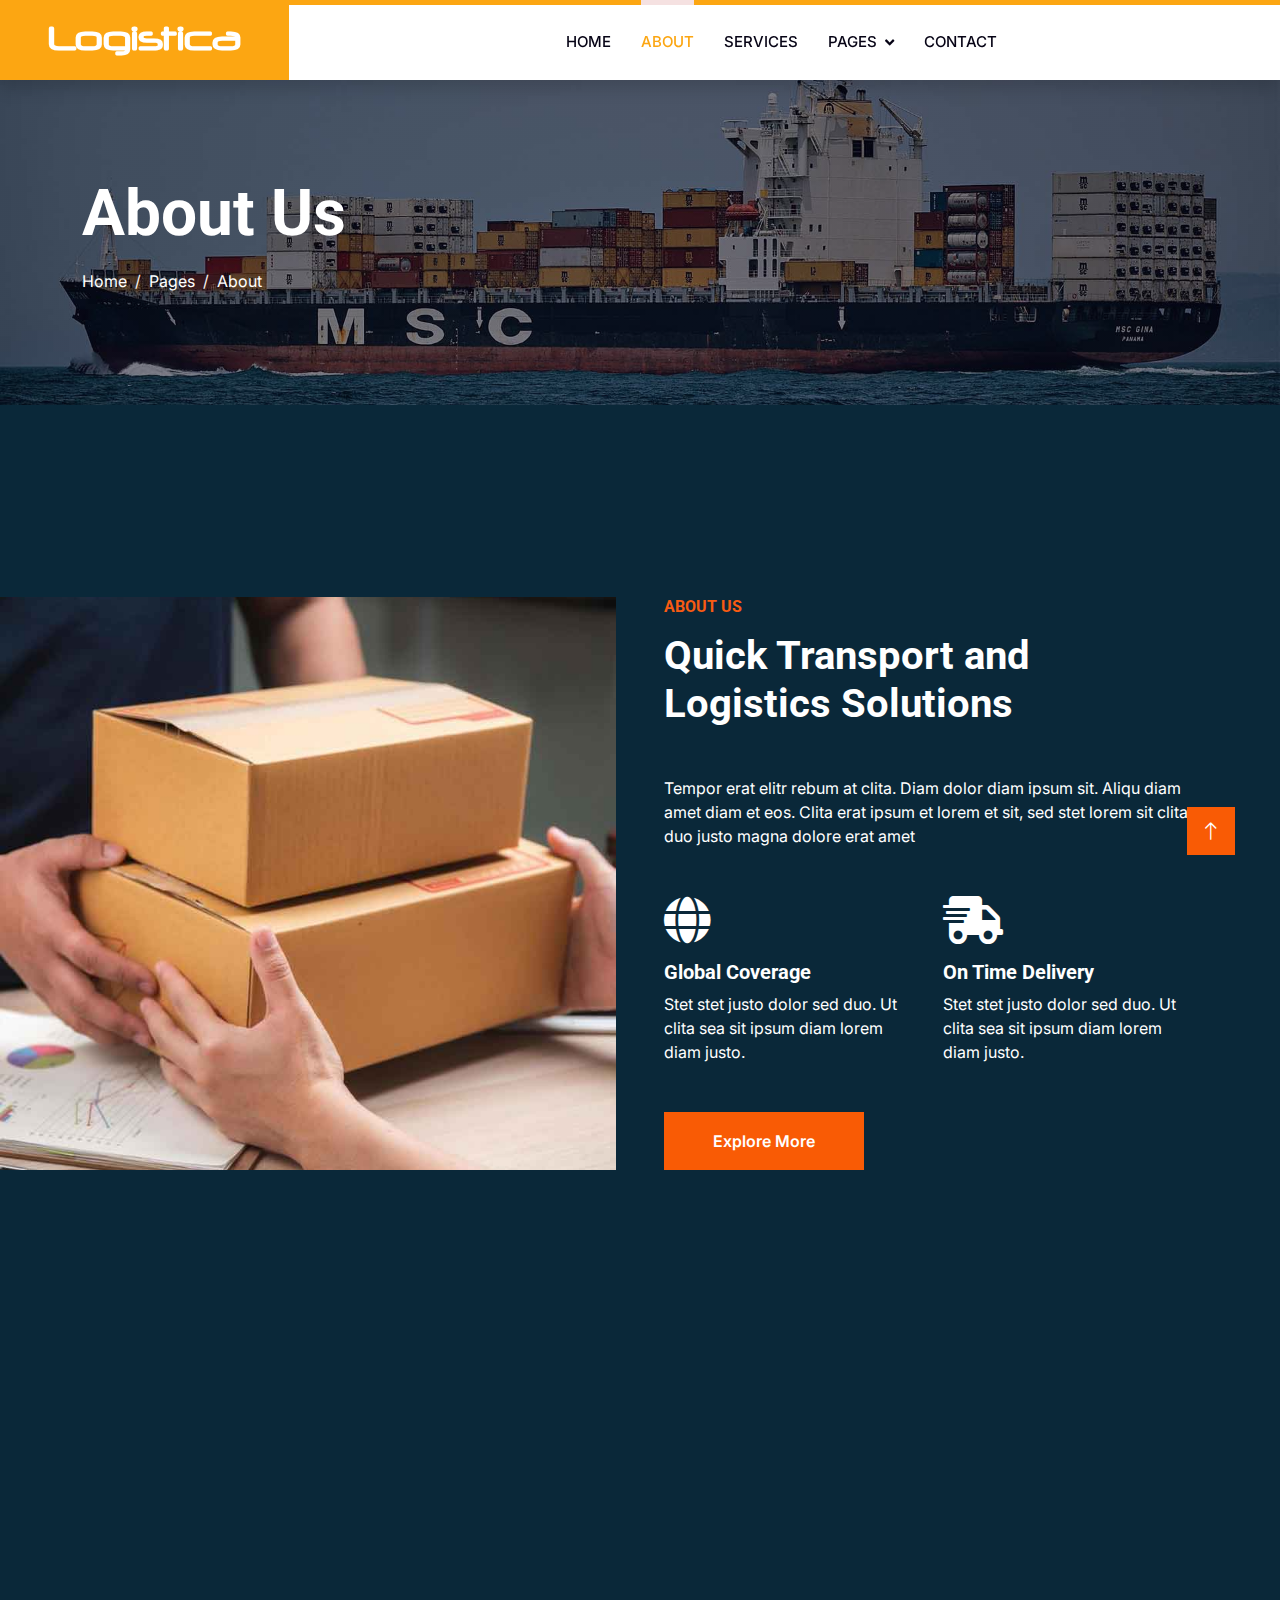
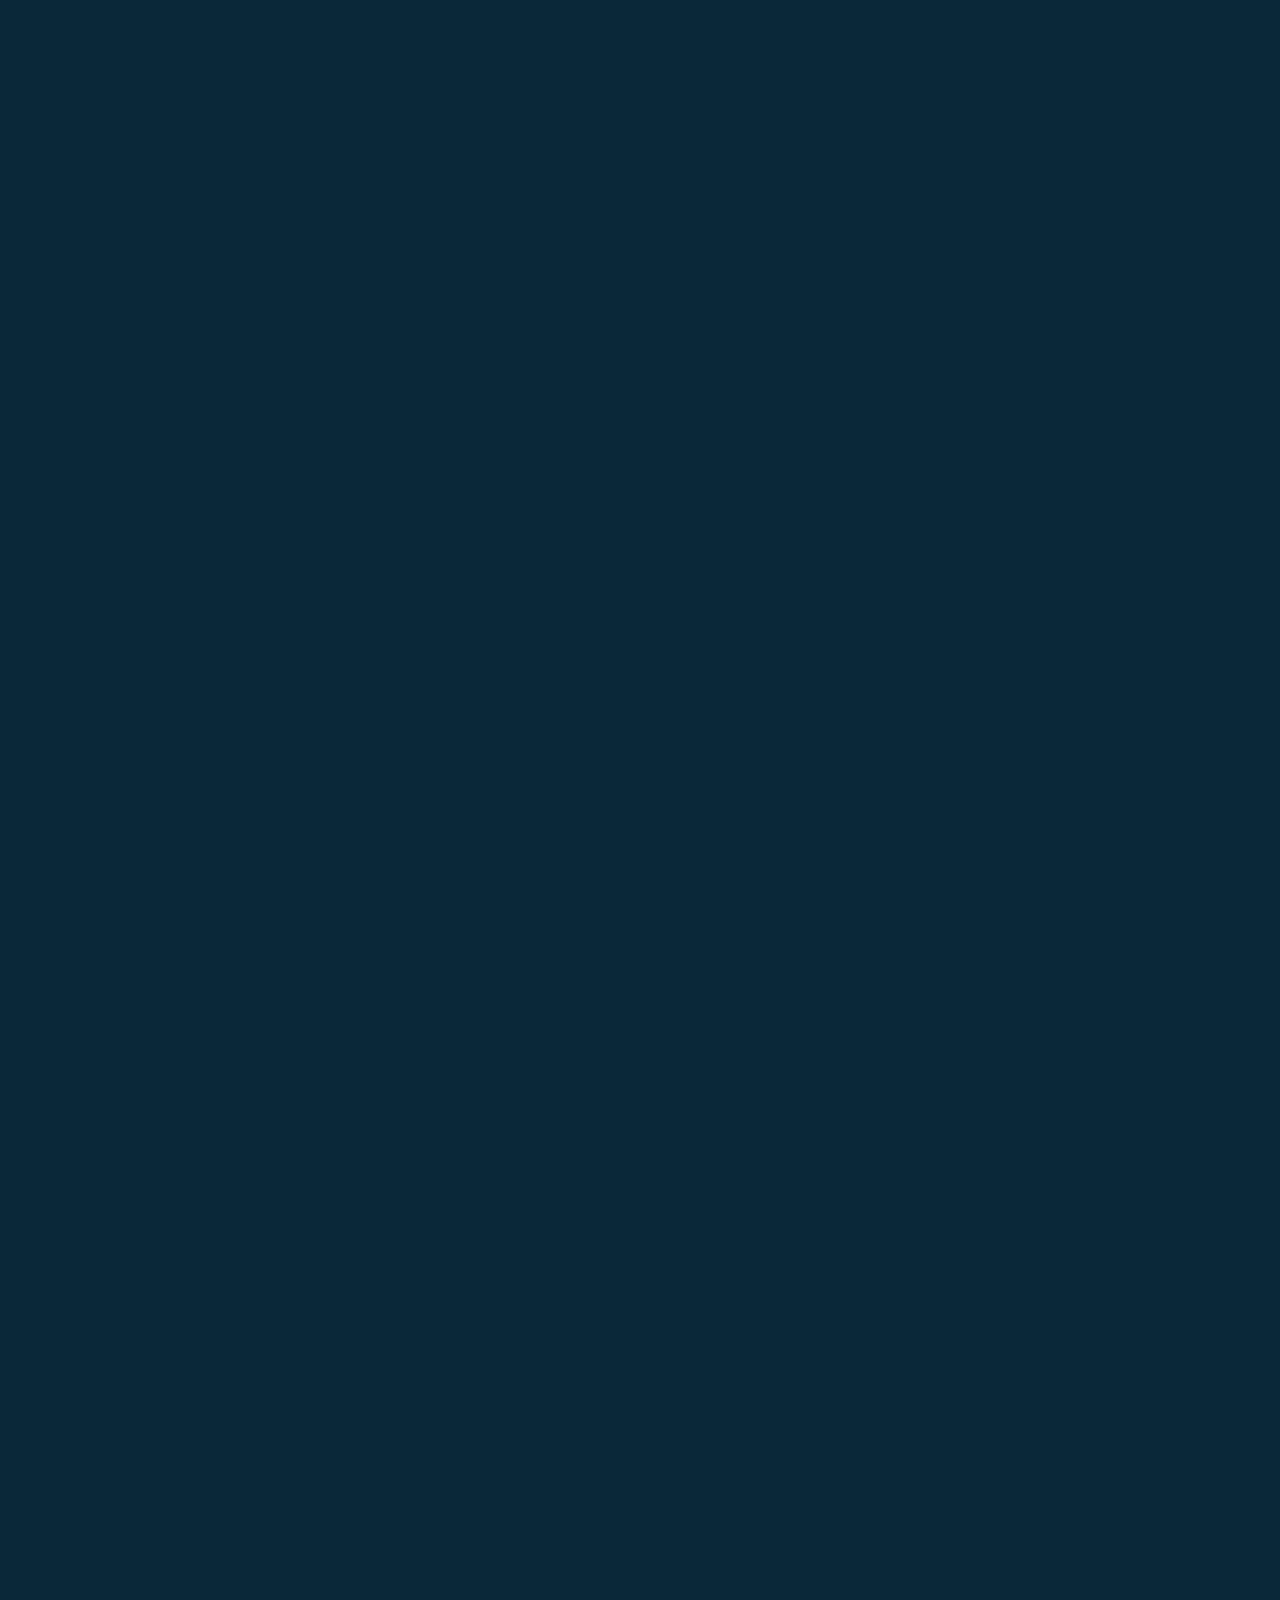
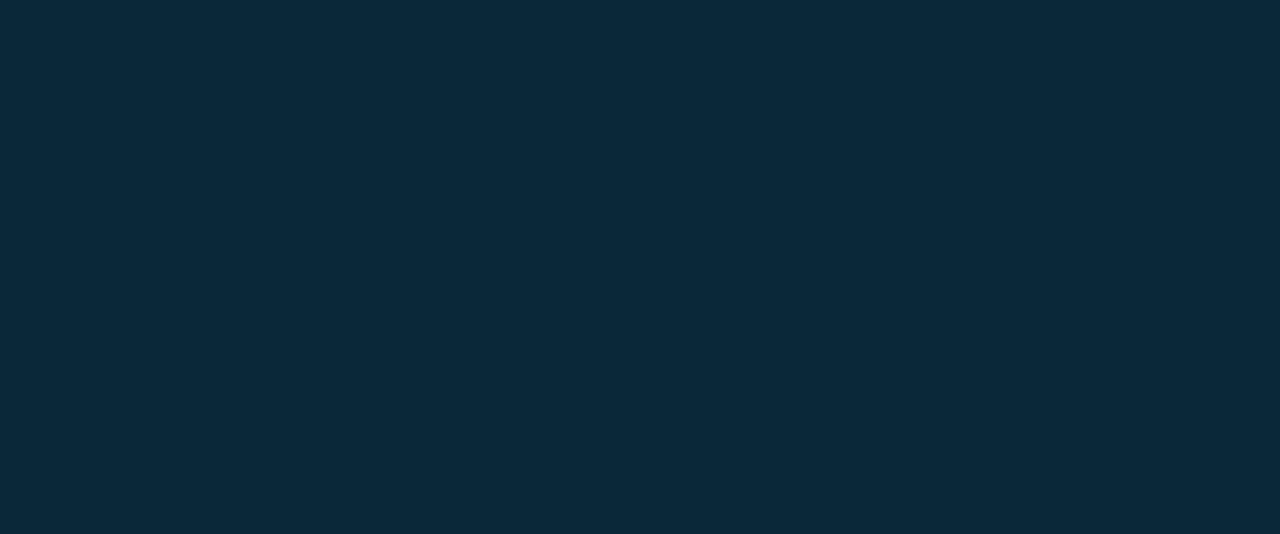
<file: about.html>
<!DOCTYPE html>
<html lang="en">

<head>
    <meta charset="utf-8">
    <title>Logistica - Shipping Company Website Template</title>
    <meta content="width=device-width, initial-scale=1.0" name="viewport">
    <meta content="" name="keywords">
    <meta content="" name="description">

    <!-- Favicon -->
    <link href="img/favicon.ico" rel="icon">

    <!-- Google Web Fonts -->
    <link rel="preconnect" href="https://fonts.googleapis.com">
    <link rel="preconnect" href="https://fonts.gstatic.com" crossorigin>
    <link href="https://fonts.googleapis.com/css2?family=Inter:wght@400;600&family=Roboto:wght@500;700&display=swap" rel="stylesheet">

    <!-- Icon Font Stylesheet -->
    <link href="https://cdnjs.cloudflare.com/ajax/libs/font-awesome/5.10.0/css/all.min.css" rel="stylesheet">
    <link href="https://cdn.jsdelivr.net/npm/bootstrap-icons@1.4.1/font/bootstrap-icons.css" rel="stylesheet">

    <!-- Libraries Stylesheet -->
    <link href="lib/animate/animate.min.css" rel="stylesheet">
    <link href="lib/owlcarousel/assets/owl.carousel.min.css" rel="stylesheet">

    <!-- Customized Bootstrap Stylesheet -->
    <link href="css/bootstrap.min.css" rel="stylesheet">

    <!-- Template Stylesheet -->
    <link href="css/style.css" rel="stylesheet">
</head>

<body>
    <!-- Spinner Start -->
    <div id="spinner" class="show bg-white position-fixed translate-middle w-100 vh-100 top-50 start-50 d-flex align-items-center justify-content-center">
        <div class="spinner-grow text-primary" style="width: 3rem; height: 3rem;" role="status">
            <span class="sr-only">Loading...</span>
        </div>
    </div>
    <!-- Spinner End -->


    <!-- Navbar Start -->
    <nav class="navbar navbar-expand-lg bg-white navbar-light shadow border-top border-5 border-primary sticky-top p-0">
        <a href="index.html" class="navbar-brand bg-primary d-flex align-items-center px-4 px-lg-5">
            <h2 class="mb-2 text-white">Logistica</h2>
        </a>
        <button type="button" class="navbar-toggler me-4" data-bs-toggle="collapse" data-bs-target="#navbarCollapse">
            <span class="navbar-toggler-icon"></span>
        </button>
        <div class="collapse navbar-collapse" id="navbarCollapse">
            <div class="navbar-nav ms-auto p-4 p-lg-0">
                <a href="index.html" class="nav-item nav-link">Home</a>
                <a href="about.html" class="nav-item nav-link active">About</a>
                <a href="service.html" class="nav-item nav-link">Services</a>
                <div class="nav-item dropdown">
                    <a href="#" class="nav-link dropdown-toggle" data-bs-toggle="dropdown">Pages</a>
                    <div class="dropdown-menu fade-up m-0">
                        <a href="price.html" class="dropdown-item">Pricing Plan</a>
                        <a href="feature.html" class="dropdown-item">Features</a>
                        <a href="quote.html" class="dropdown-item">Free Quote</a>
                        <a href="team.html" class="dropdown-item">Our Team</a>
                        <a href="testimonial.html" class="dropdown-item">Testimonial</a>
                        <a href="404.html" class="dropdown-item">404 Page</a>
                    </div>
                </div>
                <a href="contact.html" class="nav-item nav-link">Contact</a>
            </div>
            <h4 class="m-0 pe-lg-5 d-none d-lg-block"><i class="fa fa-headphones text-primary me-3"></i>+012 345 6789</h4>
        </div>
    </nav>
    <!-- Navbar End -->


    <!-- Page Header Start -->
    <div class="container-fluid page-header py-5" style="margin-bottom: 6rem;">
        <div class="container py-5">
            <h1 class="display-3 text-white mb-3 animated slideInDown">About Us</h1>
            <nav aria-label="breadcrumb animated slideInDown">
                <ol class="breadcrumb">
                    <li class="breadcrumb-item"><a class="text-white" href="#">Home</a></li>
                    <li class="breadcrumb-item"><a class="text-white" href="#">Pages</a></li>
                    <li class="breadcrumb-item text-white active" aria-current="page">About</li>
                </ol>
            </nav>
        </div>
    </div>
    <!-- Page Header End -->


    <!-- About Start -->
    <div class="container-fluid overflow-hidden py-5 px-lg-0">
        <div class="container about py-5 px-lg-0">
            <div class="row g-5 mx-lg-0">
                <div class="col-lg-6 ps-lg-0 wow fadeInLeft" data-wow-delay="0.1s" style="min-height: 400px;">
                    <div class="position-relative h-100">
                        <img class="position-absolute img-fluid w-100 h-100" src="img/about.jpg" style="object-fit: cover;" alt="">
                    </div>
                </div>
                <div class="col-lg-6 about-text wow fadeInUp" data-wow-delay="0.3s">
                    <h6 class="text-secondary text-uppercase mb-3">About Us</h6>
                    <h1 class="mb-5">Quick Transport and Logistics Solutions</h1>
                    <p class="mb-5">Tempor erat elitr rebum at clita. Diam dolor diam ipsum sit. Aliqu diam amet diam et eos. Clita erat ipsum et lorem et sit, sed stet lorem sit clita duo justo magna dolore erat amet</p>
                    <div class="row g-4 mb-5">
                        <div class="col-sm-6 wow fadeIn" data-wow-delay="0.5s">
                            <i class="fa fa-globe fa-3x text-primary mb-3"></i>
                            <h5>Global Coverage</h5>
                            <p class="m-0">Stet stet justo dolor sed duo. Ut clita sea sit ipsum diam lorem diam justo.</p>
                        </div>
                        <div class="col-sm-6 wow fadeIn" data-wow-delay="0.7s">
                            <i class="fa fa-shipping-fast fa-3x text-primary mb-3"></i>
                            <h5>On Time Delivery</h5>
                            <p class="m-0">Stet stet justo dolor sed duo. Ut clita sea sit ipsum diam lorem diam justo.</p>
                        </div>
                    </div>
                    <a href="" class="btn btn-primary py-3 px-5">Explore More</a>
                </div>
            </div>
        </div>
    </div>
    <!-- About End -->


    <!-- Fact Start -->
    <div class="container-xxl py-5">
        <div class="container py-5">
            <div class="row g-5">
                <div class="col-lg-6 wow fadeInUp" data-wow-delay="0.1s">
                    <h6 class="text-secondary text-uppercase mb-3">Some Facts</h6>
                    <h1 class="mb-5">#1 Place To Manage All Of Your Shipments</h1>
                    <p class="mb-5">Tempor erat elitr rebum at clita. Diam dolor diam ipsum sit. Aliqu diam amet diam et eos. Clita erat ipsum et lorem et sit, sed stet lorem sit clita duo justo magna dolore erat amet</p>
                    <div class="d-flex align-items-center">
                        <i class="fa fa-headphones fa-2x flex-shrink-0 bg-primary p-3 text-white"></i>
                        <div class="ps-4">
                            <h6>Call for any query!</h6>
                            <h3 class="text-primary m-0">+012 345 6789</h3>
                        </div>
                    </div>
                </div>
                <div class="col-lg-6">
                    <div class="row g-4 align-items-center">
                        <div class="col-sm-6">
                            <div class="bg-primary p-4 mb-4 wow fadeIn" data-wow-delay="0.3s">
                                <i class="fa fa-users fa-2x text-white mb-3"></i>
                                <h2 class="text-white mb-2" data-toggle="counter-up">1234</h2>
                                <p class="text-white mb-0">Happy Clients</p>
                            </div>
                            <div class="bg-secondary p-4 wow fadeIn" data-wow-delay="0.5s">
                                <i class="fa fa-ship fa-2x text-white mb-3"></i>
                                <h2 class="text-white mb-2" data-toggle="counter-up">1234</h2>
                                <p class="text-white mb-0">Complete Shipments</p>
                            </div>
                        </div>
                        <div class="col-sm-6">
                            <div class="bg-success p-4 wow fadeIn" data-wow-delay="0.7s">
                                <i class="fa fa-star fa-2x text-white mb-3"></i>
                                <h2 class="text-white mb-2" data-toggle="counter-up">1234</h2>
                                <p class="text-white mb-0">Customer Reviews</p>
                            </div>
                        </div>
                    </div>
                </div>
            </div>
        </div>
    </div>
    <!-- Fact End -->


    <!-- Feature Start -->
    <div class="container-fluid overflow-hidden py-5 px-lg-0">
        <div class="container feature py-5 px-lg-0">
            <div class="row g-5 mx-lg-0">
                <div class="col-lg-6 feature-text wow fadeInUp" data-wow-delay="0.1s">
                    <h6 class="text-secondary text-uppercase mb-3">Our Features</h6>
                    <h1 class="mb-5">We Are Trusted Logistics Company Since 1990</h1>
                    <div class="d-flex mb-5 wow fadeInUp" data-wow-delay="0.3s">
                        <i class="fa fa-globe text-primary fa-3x flex-shrink-0"></i>
                        <div class="ms-4">
                            <h5>Worldwide Service</h5>
                            <p class="mb-0">Diam dolor ipsum sit amet eos erat ipsum lorem sed stet lorem sit clita duo justo magna erat amet</p>
                        </div>
                    </div>
                    <div class="d-flex mb-5 wow fadeIn" data-wow-delay="0.5s">
                        <i class="fa fa-shipping-fast text-primary fa-3x flex-shrink-0"></i>
                        <div class="ms-4">
                            <h5>On Time Delivery</h5>
                            <p class="mb-0">Diam dolor ipsum sit amet eos erat ipsum lorem sed stet lorem sit clita duo justo magna erat amet</p>
                        </div>
                    </div>
                    <div class="d-flex mb-0 wow fadeInUp" data-wow-delay="0.7s">
                        <i class="fa fa-headphones text-primary fa-3x flex-shrink-0"></i>
                        <div class="ms-4">
                            <h5>24/7 Telephone Support</h5>
                            <p class="mb-0">Diam dolor ipsum sit amet eos erat ipsum lorem sed stet lorem sit clita duo justo magna erat amet</p>
                        </div>
                    </div>
                </div>
                <div class="col-lg-6 pe-lg-0 wow fadeInRight" data-wow-delay="0.1s" style="min-height: 400px;">
                    <div class="position-relative h-100">
                        <img class="position-absolute img-fluid w-100 h-100" src="img/feature.jpg" style="object-fit: cover;" alt="">
                    </div>
                </div>
            </div>
        </div>
    </div>
    <!-- Feature End -->


    <!-- Team Start -->
    <div class="container-xxl py-5">
        <div class="container py-5">
            <div class="text-center wow fadeInUp" data-wow-delay="0.1s">
                <h6 class="text-secondary text-uppercase">Our Team</h6>
                <h1 class="mb-5">Expert Team Members</h1>
            </div>
            <div class="row g-4">
                <div class="col-lg-3 col-md-6 wow fadeInUp" data-wow-delay="0.3s">
                    <div class="team-item p-4">
                        <div class="overflow-hidden mb-4">
                            <img class="img-fluid" src="img/team-1.jpg" alt="">
                        </div>
                        <h5 class="mb-0">Full Name</h5>
                        <p>Designation</p>
                        <div class="btn-slide mt-1">
                            <i class="fa fa-share"></i>
                            <span>
                                <a href=""><i class="fab fa-facebook-f"></i></a>
                                <a href=""><i class="fab fa-twitter"></i></a>
                                <a href=""><i class="fab fa-instagram"></i></a>
                            </span>
                        </div>
                    </div>
                </div>
                <div class="col-lg-3 col-md-6 wow fadeInUp" data-wow-delay="0.5s">
                    <div class="team-item p-4">
                        <div class="overflow-hidden mb-4">
                            <img class="img-fluid" src="img/team-2.jpg" alt="">
                        </div>
                        <h5 class="mb-0">Full Name</h5>
                        <p>Designation</p>
                        <div class="btn-slide mt-1">
                            <i class="fa fa-share"></i>
                            <span>
                                <a href=""><i class="fab fa-facebook-f"></i></a>
                                <a href=""><i class="fab fa-twitter"></i></a>
                                <a href=""><i class="fab fa-instagram"></i></a>
                            </span>
                        </div>
                    </div>
                </div>
                <div class="col-lg-3 col-md-6 wow fadeInUp" data-wow-delay="0.7s">
                    <div class="team-item p-4">
                        <div class="overflow-hidden mb-4">
                            <img class="img-fluid" src="img/team-3.jpg" alt="">
                        </div>
                        <h5 class="mb-0">Full Name</h5>
                        <p>Designation</p>
                        <div class="btn-slide mt-1">
                            <i class="fa fa-share"></i>
                            <span>
                                <a href=""><i class="fab fa-facebook-f"></i></a>
                                <a href=""><i class="fab fa-twitter"></i></a>
                                <a href=""><i class="fab fa-instagram"></i></a>
                            </span>
                        </div>
                    </div>
                </div>
                <div class="col-lg-3 col-md-6 wow fadeInUp" data-wow-delay="0.9s">
                    <div class="team-item p-4">
                        <div class="overflow-hidden mb-4">
                            <img class="img-fluid" src="img/team-4.jpg" alt="">
                        </div>
                        <h5 class="mb-0">Full Name</h5>
                        <p>Designation</p>
                        <div class="btn-slide mt-1">
                            <i class="fa fa-share"></i>
                            <span>
                                <a href=""><i class="fab fa-facebook-f"></i></a>
                                <a href=""><i class="fab fa-twitter"></i></a>
                                <a href=""><i class="fab fa-instagram"></i></a>
                            </span>
                        </div>
                    </div>
                </div>
            </div>
        </div>
    </div>
    <!-- Team End -->
        

    <!-- Footer Start -->
    <div class="container-fluid bg-dark text-light footer pt-5 wow fadeIn" data-wow-delay="0.1s" style="margin-top: 6rem;">
        <div class="container py-5">
            <div class="row g-5">
                <div class="col-lg-3 col-md-6">
                    <h4 class="text-light mb-4">Address</h4>
                    <p class="mb-2"><i class="fa fa-map-marker-alt me-3"></i>123 Street, New York, USA</p>
                    <p class="mb-2"><i class="fa fa-phone-alt me-3"></i>+012 345 67890</p>
                    <p class="mb-2"><i class="fa fa-envelope me-3"></i>info@example.com</p>
                    <div class="d-flex pt-2">
                        <a class="btn btn-outline-light btn-social" href=""><i class="fab fa-twitter"></i></a>
                        <a class="btn btn-outline-light btn-social" href=""><i class="fab fa-facebook-f"></i></a>
                        <a class="btn btn-outline-light btn-social" href=""><i class="fab fa-youtube"></i></a>
                        <a class="btn btn-outline-light btn-social" href=""><i class="fab fa-linkedin-in"></i></a>
                    </div>
                </div>
                <div class="col-lg-3 col-md-6">
                    <h4 class="text-light mb-4">Services</h4>
                    <a class="btn btn-link" href="">Air Freight</a>
                    <a class="btn btn-link" href="">Sea Freight</a>
                    <a class="btn btn-link" href="">Road Freight</a>
                    <a class="btn btn-link" href="">Logistic Solutions</a>
                    <a class="btn btn-link" href="">Industry solutions</a>
                </div>
                <div class="col-lg-3 col-md-6">
                    <h4 class="text-light mb-4">Quick Links</h4>
                    <a class="btn btn-link" href="">About Us</a>
                    <a class="btn btn-link" href="">Contact Us</a>
                    <a class="btn btn-link" href="">Our Services</a>
                    <a class="btn btn-link" href="">Terms & Condition</a>
                    <a class="btn btn-link" href="">Support</a>
                </div>
                <div class="col-lg-3 col-md-6">
                    <h4 class="text-light mb-4">Newsletter</h4>
                    <p>Dolor amet sit justo amet elitr clita ipsum elitr est.</p>
                    <div class="position-relative mx-auto" style="max-width: 400px;">
                        <input class="form-control border-0 w-100 py-3 ps-4 pe-5" type="text" placeholder="Your email">
                        <button type="button" class="btn btn-primary py-2 position-absolute top-0 end-0 mt-2 me-2">SignUp</button>
                    </div>
                </div>
            </div>
        </div>
        <div class="container">
            <div class="copyright">
                <div class="row">
                    <!-- <div class="col-md-6 text-center text-md-start mb-3 mb-md-0">
                        &copy; <a class="border-bottom" href="#">Your Site Name</a>, All Right Reserved.
                    </div> -->
                    
                </div>
            </div>
        </div>
    </div>
    <!-- Footer End -->


    <!-- Back to Top -->
    <a href="#" class="btn btn-lg btn-primary btn-lg-square rounded-0 back-to-top"><i class="bi bi-arrow-up"></i></a>


    <!-- JavaScript Libraries -->
    <script src="https://code.jquery.com/jquery-3.4.1.min.js"></script>
    <script src="https://cdn.jsdelivr.net/npm/bootstrap@5.0.0/dist/js/bootstrap.bundle.min.js"></script>
    <script src="lib/wow/wow.min.js"></script>
    <script src="lib/easing/easing.min.js"></script>
    <script src="lib/waypoints/waypoints.min.js"></script>
    <script src="lib/counterup/counterup.min.js"></script>
    <script src="lib/owlcarousel/owl.carousel.min.js"></script>

    <!-- Template Javascript -->
    <script src="js/main.js"></script>
</body>

</html>
</file>
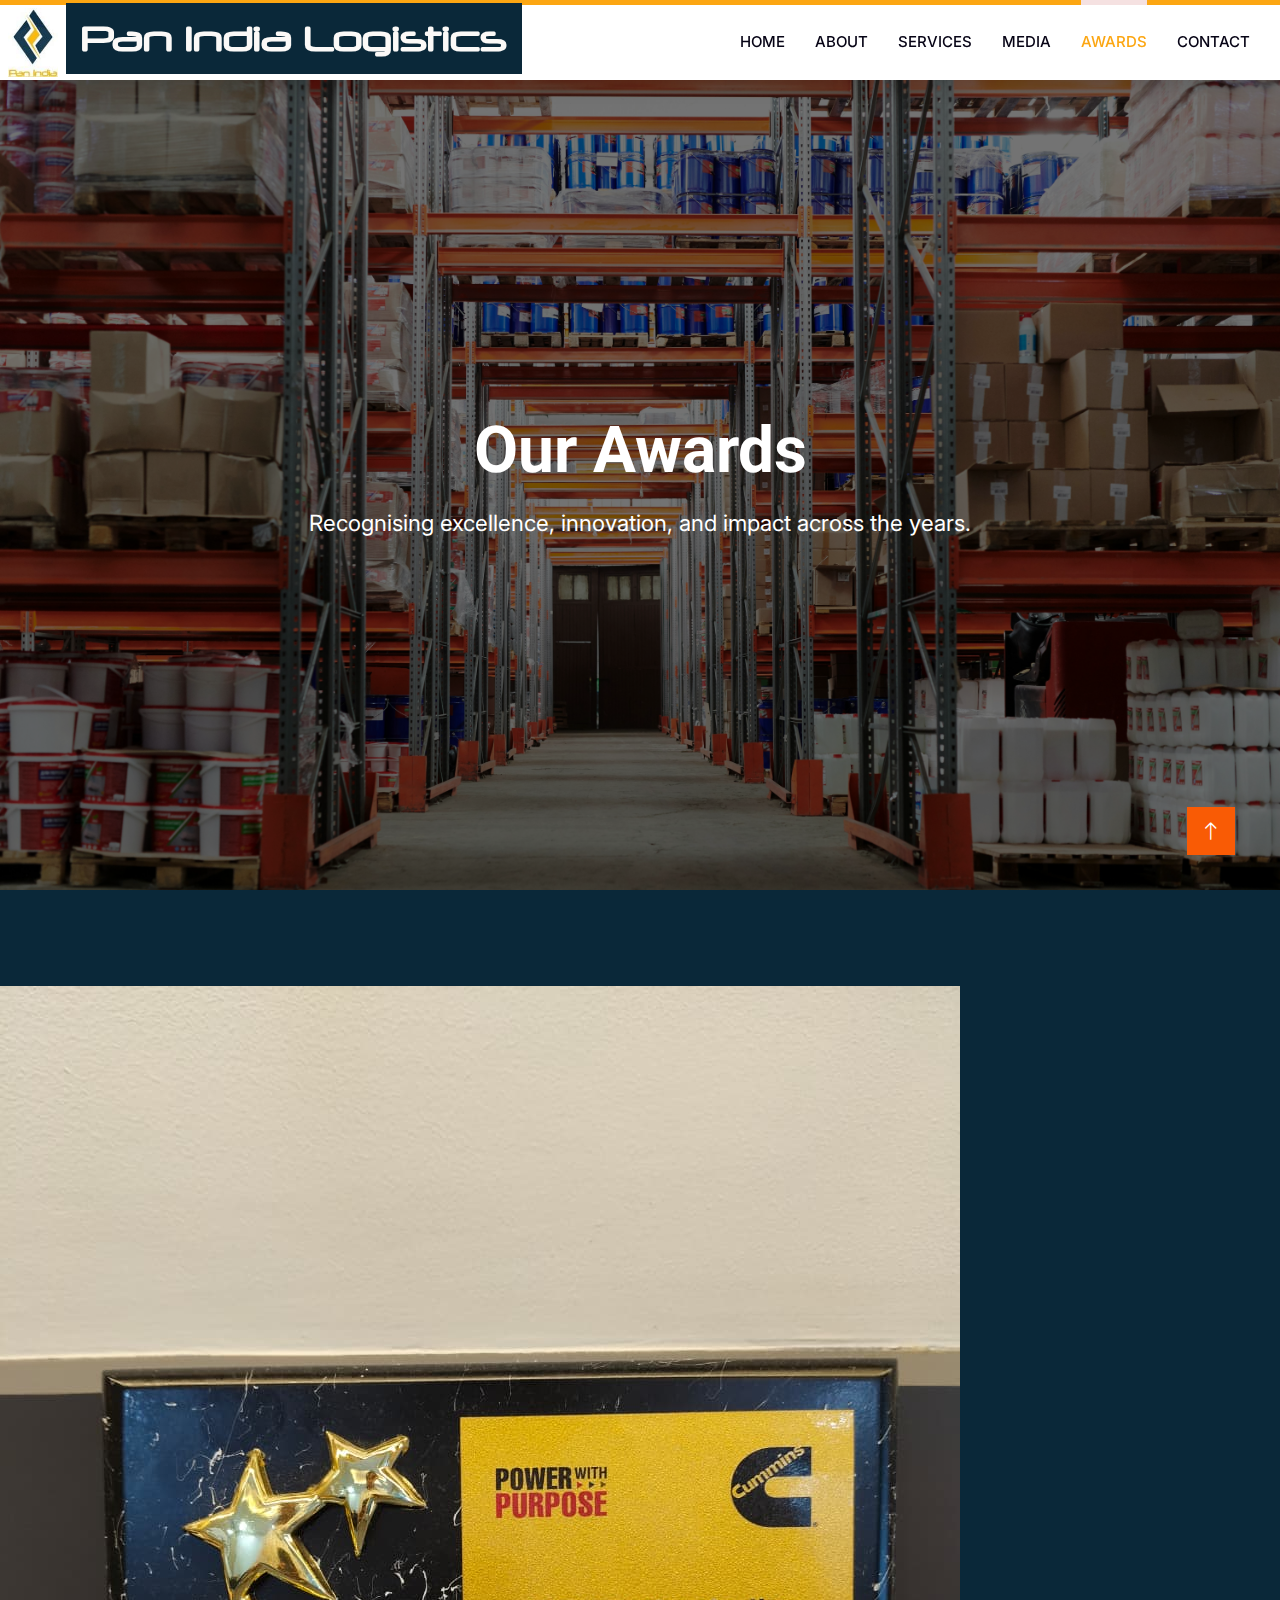
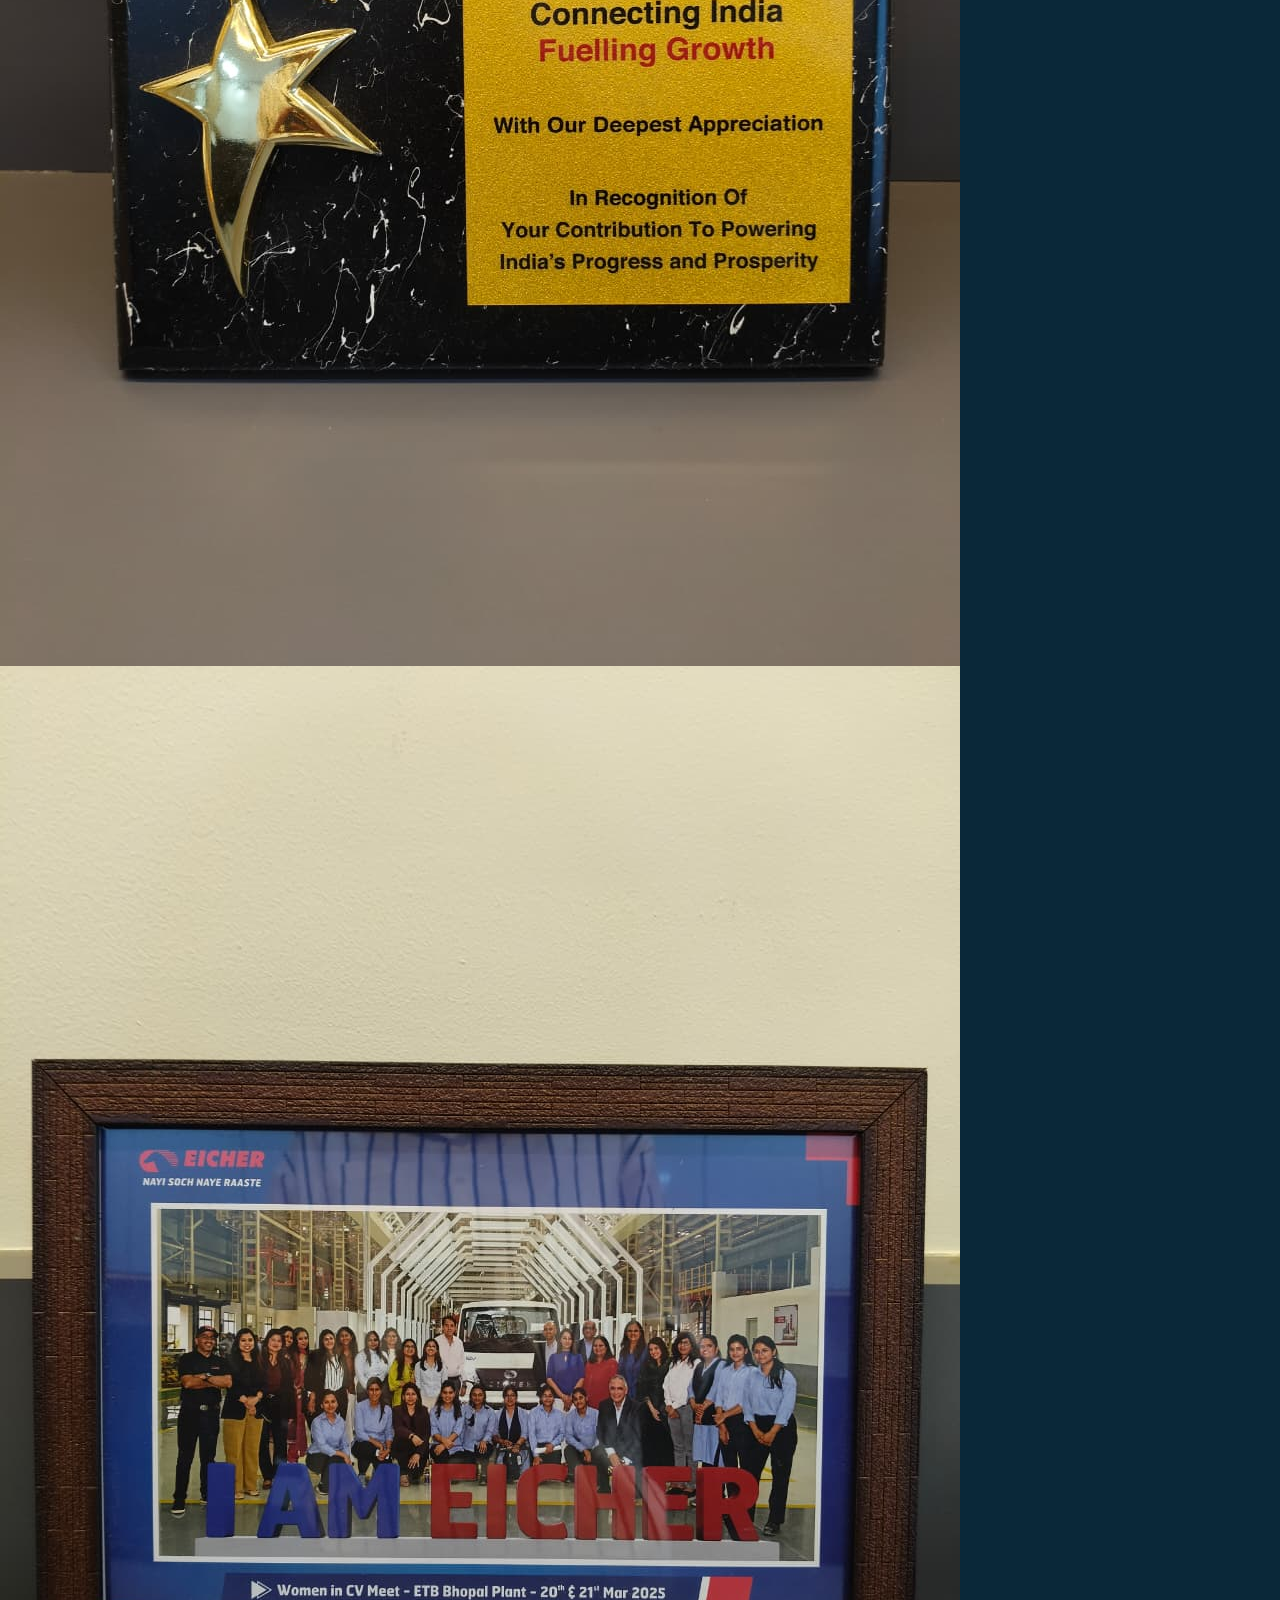
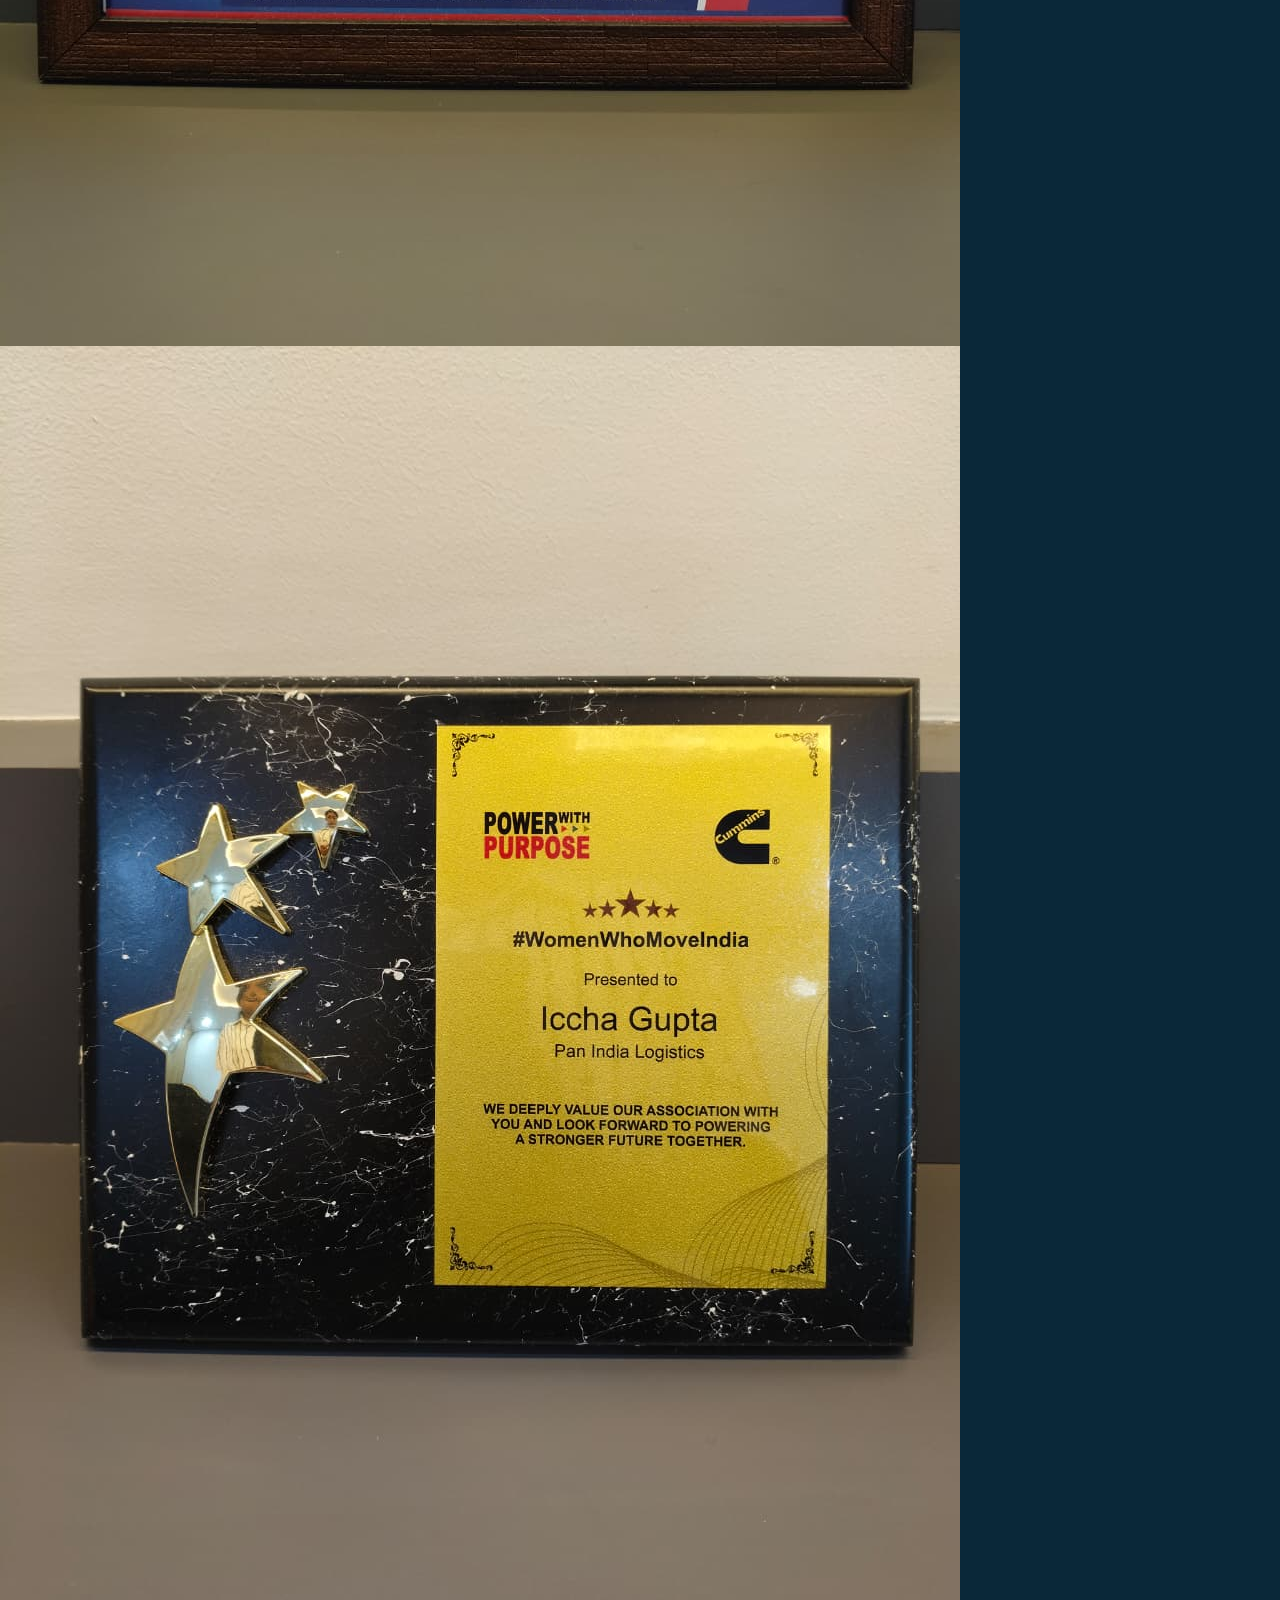
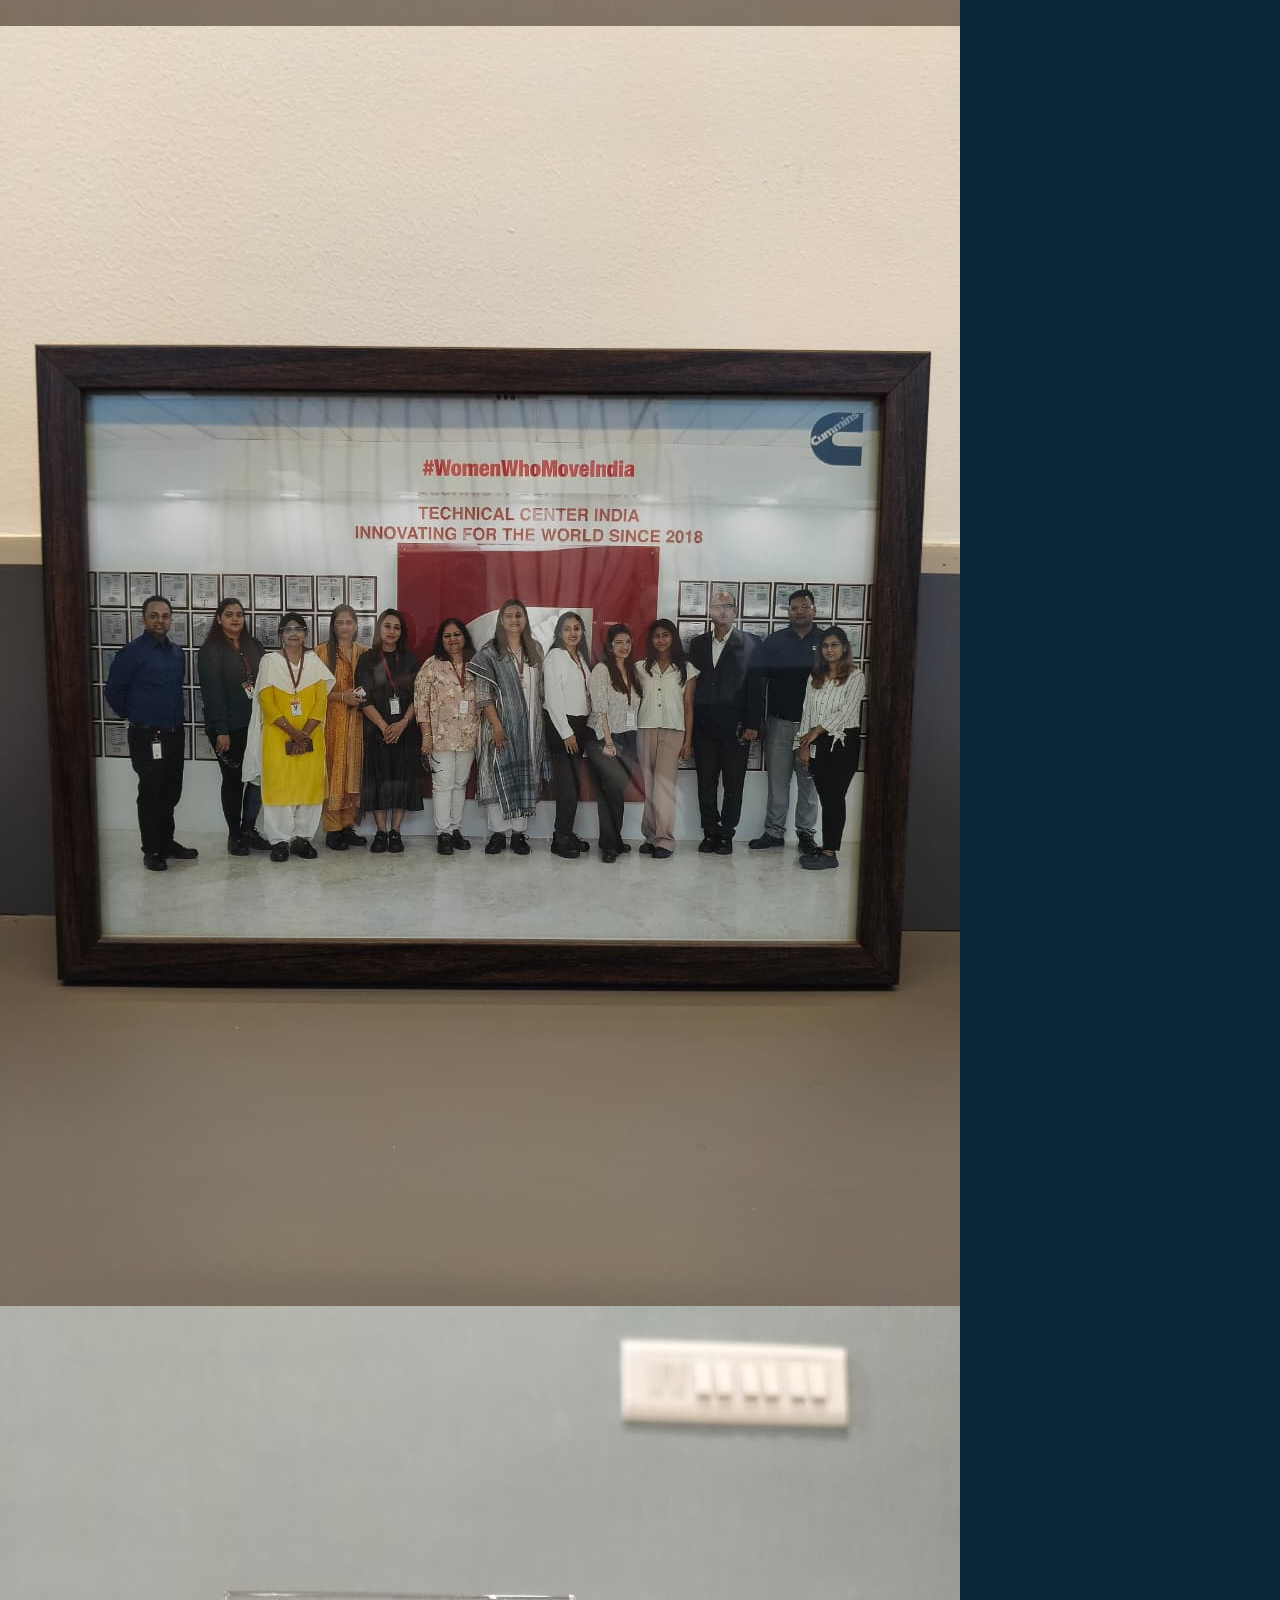
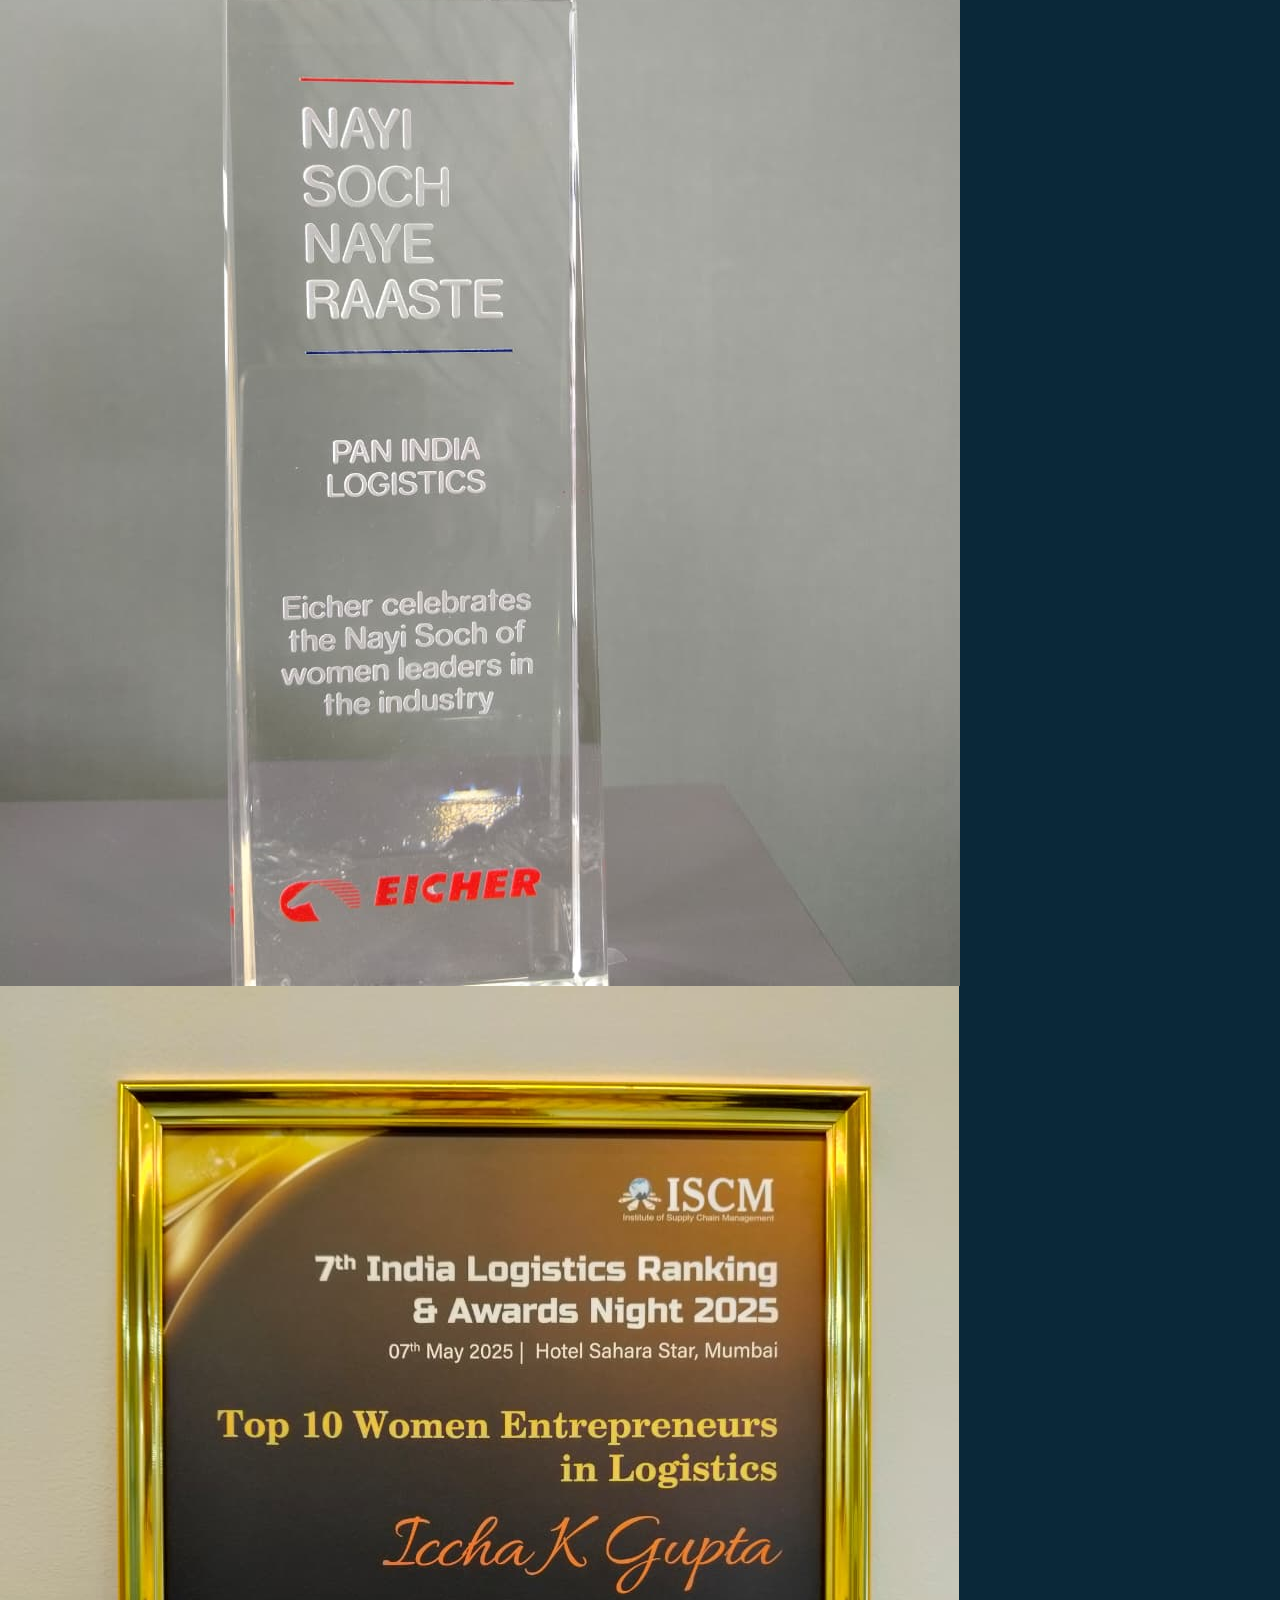
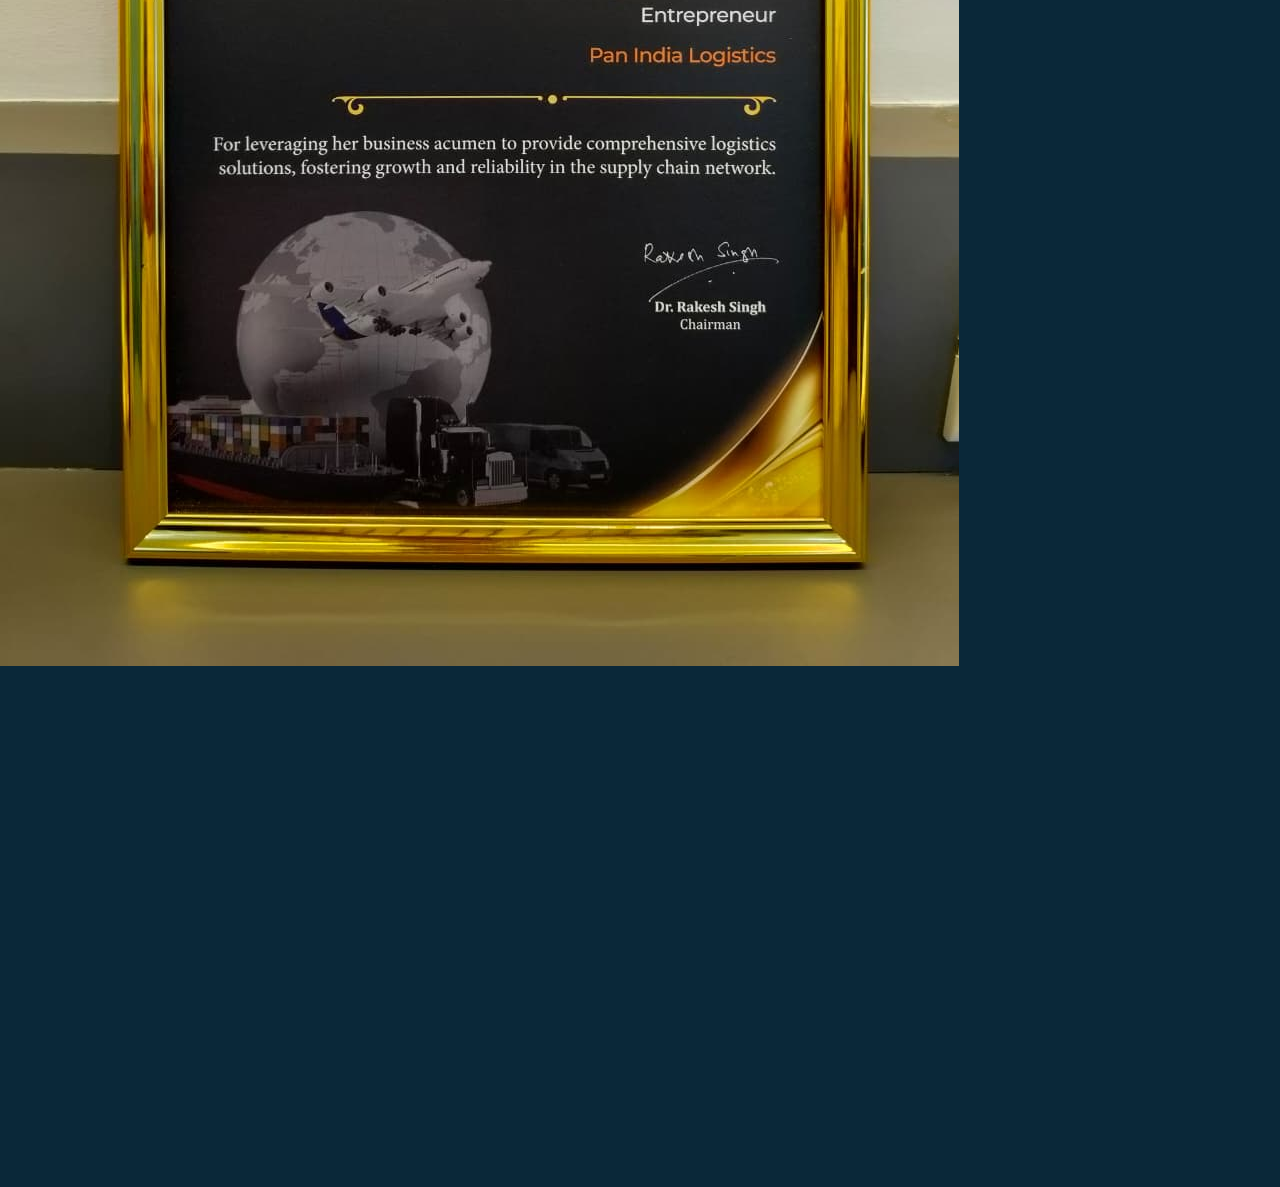
<file: awards.html>
<!DOCTYPE html>
<html lang="en">

<head>
    <meta charset="utf-8">
    <title>Pan India Logistics</title>
    <meta content="width=device-width, initial-scale=1.0" name="viewport">
    <meta content="" name="keywords">
    <meta content="" name="description">

    <!-- Favicon -->
    <link href="img/favicon.ico" rel="icon">

    <!-- Google Web Fonts -->
    <link rel="preconnect" href="https://fonts.googleapis.com">
    <link rel="stylesheet" href="https://cdnjs.cloudflare.com/ajax/libs/font-awesome/4.7.0/css/font-awesome.min.css">
    <link rel="preconnect" href="https://fonts.gstatic.com" crossorigin>
    <link href="https://fonts.googleapis.com/css2?family=Inter:wght@400;600&family=Roboto:wght@500;700&display=swap"
        rel="stylesheet">

    <!-- Icon Font Stylesheet -->
    <link href="https://cdnjs.cloudflare.com/ajax/libs/font-awesome/5.10.0/css/all.min.css" rel="stylesheet">
    <link href="https://cdn.jsdelivr.net/npm/bootstrap-icons@1.4.1/font/bootstrap-icons.css" rel="stylesheet">

    <!-- Libraries Stylesheet -->
    <link href="lib/animate/animate.min.css" rel="stylesheet">
    <link href="lib/owlcarousel/assets/owl.carousel.min.css" rel="stylesheet">

    <!-- Customized Bootstrap Stylesheet -->
    <link href="css/bootstrap.min.css" rel="stylesheet">

    <!-- Template Stylesheet -->
    <link href="css/style.css" rel="stylesheet">
</head>

<body>
    <!-- Spinner Start -->
    <div id="spinner"
        class="show bg-white position-fixed translate-middle w-100 vh-100 top-50 start-50 d-flex align-items-center justify-content-center">
        <div class="spinner-grow text-primary" style="width: 3rem; height: 3rem;" role="status">
            <span class="sr-only">Loading...</span>
        </div>
    </div>
    <!-- Spinner End -->
    <!-- Navbar Start -->
    <nav class="navbar navbar-expand-lg bg-white navbar-light shadow border-top border-5 border-primary sticky-top p-0">
        <a class="navbar-brand d-flex text-primary align-items-center" href="#">
            <img src="./img/logo.png" class="img-fluid mx-2" width="50" style="object-fit: scale-down;" alt="logo">
            <h2 class=" text-primary hiding-inmobile "
                style="color:rgb(251, 249, 247) !important;  background-color:rgb(10,40,57) ;   font-size: 34px;padding: 15px;">
                Pan India
                Logistics</h2>

        </a>
        <button type="button" class="navbar-toggler me-4" data-bs-toggle="collapse" data-bs-target="#navbarCollapse">
            <span class="navbar-toggler-icon"></span>
        </button>
        <div class="collapse navbar-collapse" id="navbarCollapse" style="padding-left: 9rem;">
            <div class="navbar-nav ms-auto p-4 p-lg-0">
                  <a class="nav-item nav-link" href="index.html">Home</a>
                <a class="nav-item nav-link" href="index.html#about">About</a>
                <a class="nav-item nav-link" href="index.html#services">Services</a>
                                <a class="nav-item nav-link " href="media.html">Media</a>

                                                <a class="nav-item nav-link active" href="awards.html">Awards</a>


                <a class="nav-item nav-link" href="index.html#contact">Contact</a>
            </div>
            <!-- <h4 class="m-0 pe-lg-5 d-none d-lg-block"><i class="fa fa-headphones text-primary me-3"></i>+91 8007772225
            </h4> -->
        </div>
    </nav>
    <!-- Navbar End -->


    <!-- Carousel Start -->
    <div class="container-fluid p-0 pb-5" id="home">
        <div class="owl-carousel header-carousel position-relative mb-5">
              

                <section class="hero-awards">
  <img
    src="img/hero-award.jpg"
    alt="Awards Banner"
    class="hero-awards-img"
  />

  <div class="hero-awards-content">
    <h1>Our Awards</h1>
    <p>Recognising excellence, innovation, and impact across the years.</p>
  </div>
</section>

        </div>
    </div>
    <!-- Carousel End -->

    <!-- Awards -->

    <section class="awards-gallery">
  <div class="awards-gallery-grid">
    <div class="award-item">
      <img src="img/Awards/WhatsApp Image 2025-08-17 at 22.15.41_110de029.jpg" alt="Logistics Excellence Award" />
    </div>
    <div class="award-item">
      <img src="img/Awards/WhatsApp Image 2025-08-17 at 22.15.41_28f86df7.jpg" alt="Supply Chain Achievement Award" />
    </div>
    <div class="award-item">
      <img src="img/Awards/WhatsApp Image 2025-08-17 at 22.15.41_51907552.jpg" alt="Transport Industry Recognition" />
    </div>
    <div class="award-item">
      <img src="img/Awards/WhatsApp Image 2025-08-17 at 22.15.41_53aa8319.jpg" alt="Corporate Logistics Award" />
    </div>
    <div class="award-item">
      <img src="img/Awards/WhatsApp Image 2025-08-17 at 22.15.42_b7229a12.jpg" alt="Global Logistics Excellence" />
    </div>
    <div class="award-item">
      <img src="img/Awards/WhatsApp Image 2025-08-17 at 22.15.42_f104dd4b.jpg" alt="Warehouse Operations Award" />
    </div>
  </div>
</section>













    <!-- Footer Start -->
    <footer class="container-fluid bg-dark text-light footer pt-5 wow fadeIn" data-wow-delay="0.1s"
        style="margin-top: 6rem;">
        <div class="container py-5">
            <div class="row g-5">
                <div class="col-lg-3 col-md-6">

                    <br>
                    <br>
                    <p class="mb-2"><i class="fa fa-phone-alt me-3"></i>+91 8007772225</p>
                    <p class="mb-2"><i class="fa fa-envelope me-3"></i> k.gupta@panindia.net.in</p>
                    <div class="d-flex pt-2">
                        <a class="btn btn-outline-light btn-social" href=""><i class="fab fa-twitter"></i></a>
                        <a class="btn btn-outline-light btn-social" href=""><i class="fab fa-facebook-f"></i></a>
                        <a class="btn btn-outline-light btn-social" href=""><i class="fab fa-youtube"></i></a>
                        <a class="btn btn-outline-light btn-social" href=""><i class="fab fa-linkedin-in"></i></a>
                    </div>
                </div>
                <div class="col-lg-3 col-md-6">
                    <h4 class="text-light mb-4">Services</h4>
                    <button type="button" class="btn btn-link" data-bs-toggle="modal" data-bs-target="#air">
                        Air Freight
                    </button>
                    <button type="button" class="btn btn-link" data-bs-toggle="modal" data-bs-target="#sea">
                        Sea Freight
                    </button>
                    <button type="button" class="btn btn-link" data-bs-toggle="modal" data-bs-target="#road">
                        Road Freight
                    </button>
                    <button type="button" class="btn btn-link" data-bs-toggle="modal" data-bs-target="#customs">
                        Customs Clearance
                    </button>

                    <button type="button" class="btn btn-link" data-bs-toggle="modal" data-bs-target="#warehousing">
                        Warehousing
                    </button>

                    <button type="button" class="btn btn-link" data-bs-toggle="modal" data-bs-target="#train">
                        Train Freight
                    </button>

                </div>
                <div class="col-lg-3 col-md-6">
                    <h4 class="text-light mb-4">Quick Links</h4>
                    <a class="btn btn-link" data-bs-toggle="modal" data-bs-target="#about01">About Us</a>
                    <a class="btn btn-link" href="#contact">Contact Us</a>
                      <a class="btn btn-link" href="awards.html">Awards</a>
                    <a class="btn btn-link" href="media.html">Media Us</a>
                    <a class="btn btn-link" data-bs-toggle="modal" data-bs-target="#ourservices">Our Services</a>

                </div>
                <div class="col-lg-3 col-md-6">
                    <h4 class="text-light mb-4">Newsletter</h4>
                    <p> Get update on recent news and events.</p>
                    <div class="position-relative mx-auto" style="width: 300px;">
                        <input class="form-control border-0 w-100 py-3 ps-4 pe-5" type="text" placeholder="Your email">
                        <button type="button"
                            class="btn btn-primary py-2 position-absolute top-0 end-0 mt-2 me-2">SignUp</button>
                    </div>
                </div>
            </div>
        </div>
        <div class="container">
            <div class="copyright">
                <div class="row">
                    <!-- <div class="col-md-6 text-center text-md-start mb-3 mb-md-0">
                        &copy; <a class="border-bottom" href="#">Your Site Name</a>, All Right Reserved.
                    </div> -->

                </div>
            </div>
        </div>
    </footer>
    <!-- Footer End -->


    <!-- Back to Top -->
    <a href="#" class="btn btn-lg btn-primary btn-lg-square rounded-0 back-to-top"><i class="bi bi-arrow-up"></i></a>


    <!-- JavaScript Libraries -->
    <script src="https://code.jquery.com/jquery-3.4.1.min.js"></script>
    <script src="https://cdn.jsdelivr.net/npm/bootstrap@5.0.0/dist/js/bootstrap.bundle.min.js"></script>
    <script src="lib/wow/wow.min.js"></script>
    <script src="lib/easing/easing.min.js"></script>
    <script src="lib/waypoints/waypoints.min.js"></script>
    <script src="lib/counterup/counterup.min.js"></script>
    <script src="lib/owlcarousel/owl.carousel.min.js"></script>

    <!-- Template Javascript -->
    <script src="js/main.js"></script>
 

</body>

</html>
</file>
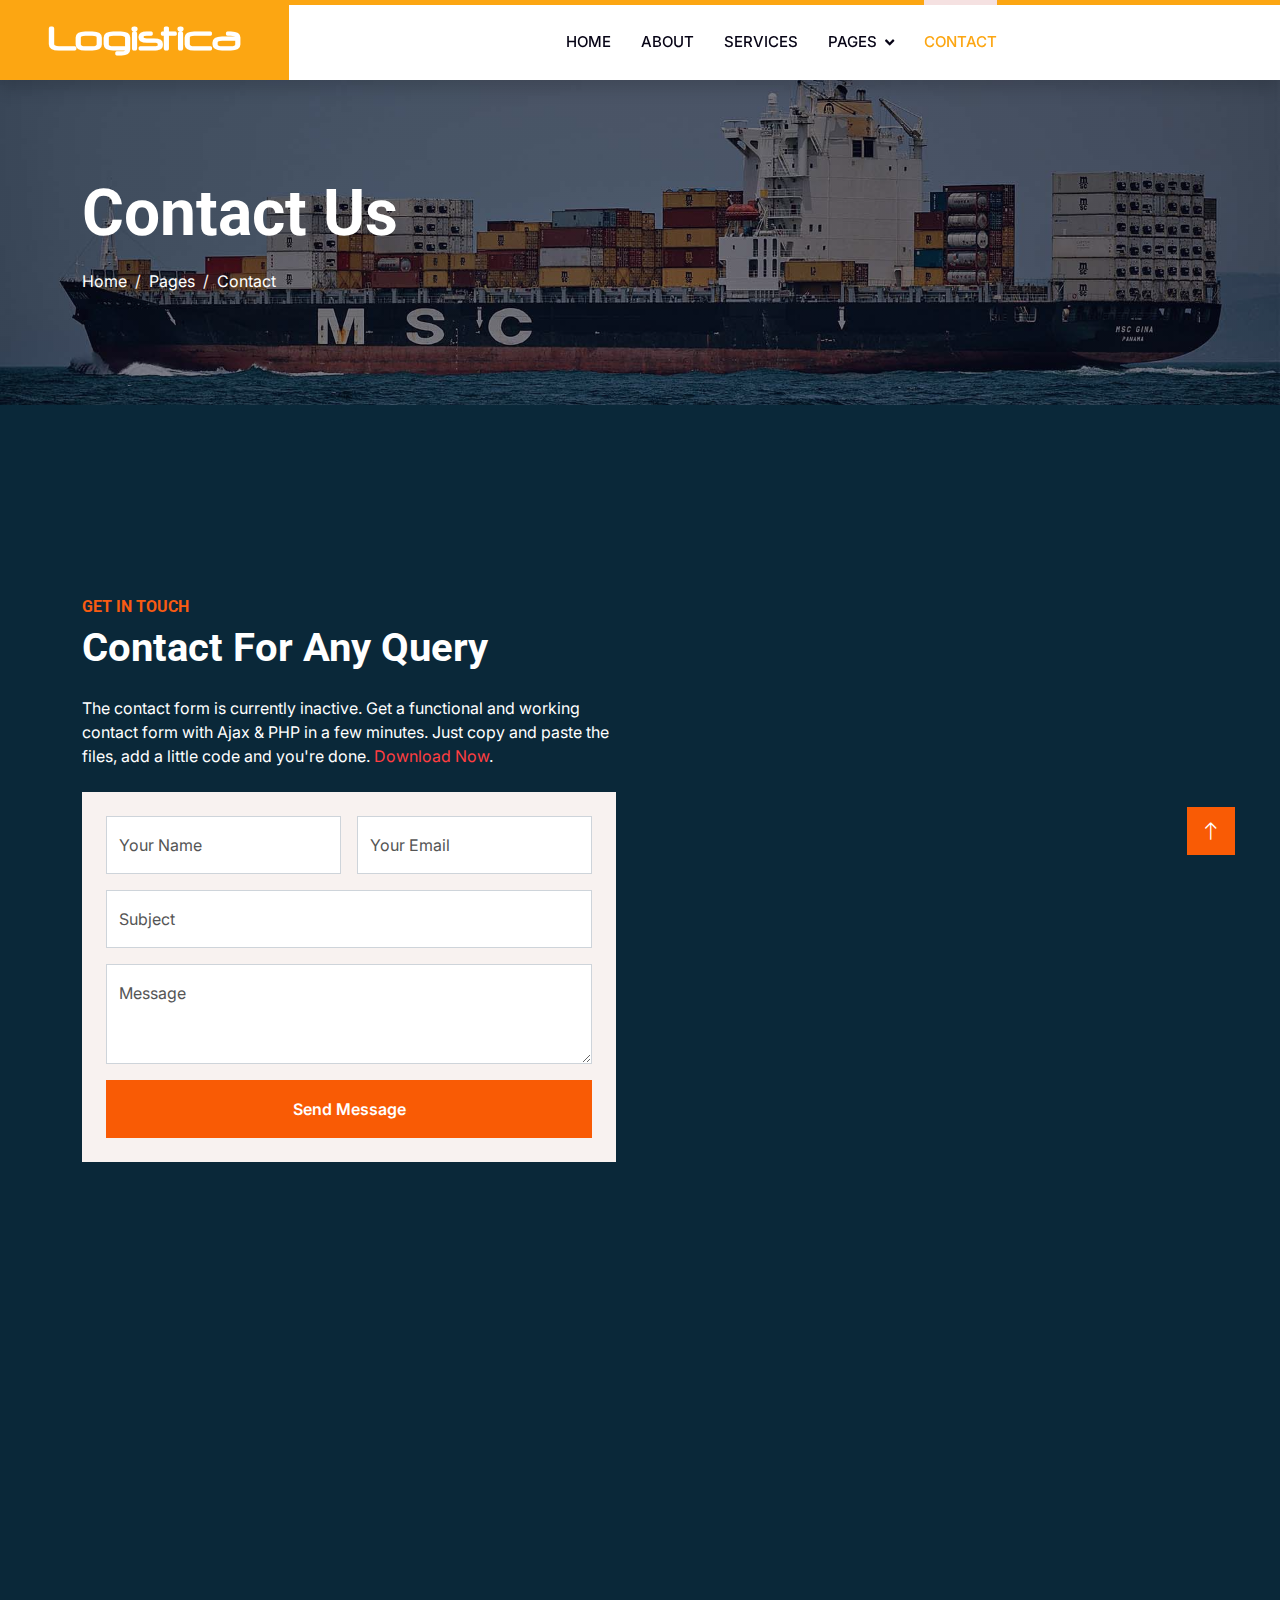
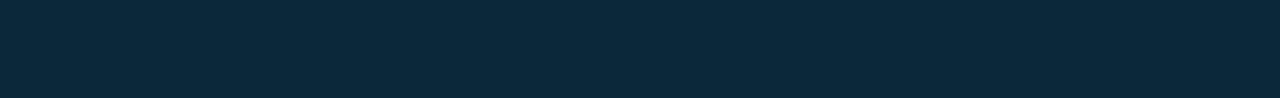
<file: contact.html>
<!DOCTYPE html>
<html lang="en">

<head>
    <meta charset="utf-8">
    <title>Logistica - Shipping Company Website Template</title>
    <meta content="width=device-width, initial-scale=1.0" name="viewport">
    <meta content="" name="keywords">
    <meta content="" name="description">

    <!-- Favicon -->
    <link href="img/favicon.ico" rel="icon">

    <!-- Google Web Fonts -->
    <link rel="preconnect" href="https://fonts.googleapis.com">
    <link rel="preconnect" href="https://fonts.gstatic.com" crossorigin>
    <link href="https://fonts.googleapis.com/css2?family=Inter:wght@400;600&family=Roboto:wght@500;700&display=swap" rel="stylesheet">

    <!-- Icon Font Stylesheet -->
    <link href="https://cdnjs.cloudflare.com/ajax/libs/font-awesome/5.10.0/css/all.min.css" rel="stylesheet">
    <link href="https://cdn.jsdelivr.net/npm/bootstrap-icons@1.4.1/font/bootstrap-icons.css" rel="stylesheet">

    <!-- Libraries Stylesheet -->
    <link href="lib/animate/animate.min.css" rel="stylesheet">
    <link href="lib/owlcarousel/assets/owl.carousel.min.css" rel="stylesheet">

    <!-- Customized Bootstrap Stylesheet -->
    <link href="css/bootstrap.min.css" rel="stylesheet">

    <!-- Template Stylesheet -->
    <link href="css/style.css" rel="stylesheet">
</head>

<body>
    <!-- Spinner Start -->
    <div id="spinner" class="show bg-white position-fixed translate-middle w-100 vh-100 top-50 start-50 d-flex align-items-center justify-content-center">
        <div class="spinner-grow text-primary" style="width: 3rem; height: 3rem;" role="status">
            <span class="sr-only">Loading...</span>
        </div>
    </div>
    <!-- Spinner End -->


    <!-- Navbar Start -->
    <nav class="navbar navbar-expand-lg bg-white navbar-light shadow border-top border-5 border-primary sticky-top p-0">
        <a href="index.html" class="navbar-brand bg-primary d-flex align-items-center px-4 px-lg-5">
            <h2 class="mb-2 text-white">Logistica</h2>
        </a>
        <button type="button" class="navbar-toggler me-4" data-bs-toggle="collapse" data-bs-target="#navbarCollapse">
            <span class="navbar-toggler-icon"></span>
        </button>
        <div class="collapse navbar-collapse" id="navbarCollapse">
            <div class="navbar-nav ms-auto p-4 p-lg-0">
                <a href="index.html" class="nav-item nav-link">Home</a>
                <a href="about.html" class="nav-item nav-link">About</a>
                <a href="service.html" class="nav-item nav-link">Services</a>
                <div class="nav-item dropdown">
                    <a href="#" class="nav-link dropdown-toggle" data-bs-toggle="dropdown">Pages</a>
                    <div class="dropdown-menu fade-up m-0">
                        <a href="price.html" class="dropdown-item">Pricing Plan</a>
                        <a href="feature.html" class="dropdown-item">Features</a>
                        <a href="quote.html" class="dropdown-item">Free Quote</a>
                        <a href="team.html" class="dropdown-item">Our Team</a>
                        <a href="testimonial.html" class="dropdown-item">Testimonial</a>
                        <a href="404.html" class="dropdown-item">404 Page</a>
                    </div>
                </div>
                <a href="contact.html" class="nav-item nav-link active">Contact</a>
            </div>
            <h4 class="m-0 pe-lg-5 d-none d-lg-block"><i class="fa fa-headphones text-primary me-3"></i>+012 345 6789</h4>
        </div>
    </nav>
    <!-- Navbar End -->


    <!-- Page Header Start -->
    <div class="container-fluid page-header py-5" style="margin-bottom: 6rem;">
        <div class="container py-5">
            <h1 class="display-3 text-white mb-3 animated slideInDown">Contact Us</h1>
            <nav aria-label="breadcrumb animated slideInDown">
                <ol class="breadcrumb">
                    <li class="breadcrumb-item"><a class="text-white" href="#">Home</a></li>
                    <li class="breadcrumb-item"><a class="text-white" href="#">Pages</a></li>
                    <li class="breadcrumb-item text-white active" aria-current="page">Contact</li>
                </ol>
            </nav>
        </div>
    </div>
    <!-- Page Header End -->


    <!-- Contact Start -->
    <div class="container-fluid overflow-hidden py-5 px-lg-0">
        <div class="container contact-page py-5 px-lg-0">
            <div class="row g-5 mx-lg-0">
                <div class="col-md-6 contact-form wow fadeIn" data-wow-delay="0.1s">
                    <h6 class="text-secondary text-uppercase">Get In Touch</h6>
                    <h1 class="mb-4">Contact For Any Query</h1>
                    <p class="mb-4">The contact form is currently inactive. Get a functional and working contact form with Ajax & PHP in a few minutes. Just copy and paste the files, add a little code and you're done. <a href="https://htmlcodex.com/contact-form">Download Now</a>.</p>
                    <div class="bg-light p-4">
                        <form>
                            <div class="row g-3">
                                <div class="col-md-6">
                                    <div class="form-floating">
                                        <input type="text" class="form-control" id="name" placeholder="Your Name">
                                        <label for="name">Your Name</label>
                                    </div>
                                </div>
                                <div class="col-md-6">
                                    <div class="form-floating">
                                        <input type="email" class="form-control" id="email" placeholder="Your Email">
                                        <label for="email">Your Email</label>
                                    </div>
                                </div>
                                <div class="col-12">
                                    <div class="form-floating">
                                        <input type="text" class="form-control" id="subject" placeholder="Subject">
                                        <label for="subject">Subject</label>
                                    </div>
                                </div>
                                <div class="col-12">
                                    <div class="form-floating">
                                        <textarea class="form-control" placeholder="Leave a message here" id="message" style="height: 100px"></textarea>
                                        <label for="message">Message</label>
                                    </div>
                                </div>
                                <div class="col-12">
                                    <button class="btn btn-primary w-100 py-3" type="submit">Send Message</button>
                                </div>
                            </div>
                        </form>
                    </div>
                </div>
                <div class="col-md-6 pe-lg-0 wow fadeInRight" data-wow-delay="0.1s">
                    <div class="position-relative h-100">
                        <iframe class="position-absolute w-100 h-100" style="object-fit: cover;"
                        src="https://www.google.com/maps/embed?pb=!1m18!1m12!1m3!1d3001156.4288297426!2d-78.01371936852176!3d42.72876761954724!2m3!1f0!2f0!3f0!3m2!1i1024!2i768!4f13.1!3m3!1m2!1s0x4ccc4bf0f123a5a9%3A0xddcfc6c1de189567!2sNew%20York%2C%20USA!5e0!3m2!1sen!2sbd!4v1603794290143!5m2!1sen!2sbd"
                        frameborder="0" allowfullscreen="" aria-hidden="false"
                        tabindex="0"></iframe>
                    </div>
                </div>
            </div>
        </div>
    </div>
    <!-- Contact End -->


    <!-- Footer Start -->
    <div class="container-fluid bg-dark text-light footer pt-5 wow fadeIn" data-wow-delay="0.1s" style="margin-top: 6rem;">
        <div class="container py-5">
            <div class="row g-5">
                <div class="col-lg-3 col-md-6">
                    <h4 class="text-light mb-4">Address</h4>
                    <p class="mb-2"><i class="fa fa-map-marker-alt me-3"></i>123 Street, New York, USA</p>
                    <p class="mb-2"><i class="fa fa-phone-alt me-3"></i>+012 345 67890</p>
                    <p class="mb-2"><i class="fa fa-envelope me-3"></i>info@example.com</p>
                    <div class="d-flex pt-2">
                        <a class="btn btn-outline-light btn-social" href=""><i class="fab fa-twitter"></i></a>
                        <a class="btn btn-outline-light btn-social" href=""><i class="fab fa-facebook-f"></i></a>
                        <a class="btn btn-outline-light btn-social" href=""><i class="fab fa-youtube"></i></a>
                        <a class="btn btn-outline-light btn-social" href=""><i class="fab fa-linkedin-in"></i></a>
                    </div>
                </div>
                <div class="col-lg-3 col-md-6">
                    <h4 class="text-light mb-4">Services</h4>
                    <a class="btn btn-link" href="">Air Freight</a>
                    <a class="btn btn-link" href="">Sea Freight</a>
                    <a class="btn btn-link" href="">Road Freight</a>
                    <a class="btn btn-link" href="">Logistic Solutions</a>
                    <a class="btn btn-link" href="">Industry solutions</a>
                </div>
                <div class="col-lg-3 col-md-6">
                    <h4 class="text-light mb-4">Quick Links</h4>
                    <a class="btn btn-link" href="">About Us</a>
                    <a class="btn btn-link" href="">Contact Us</a>
                    <a class="btn btn-link" href="">Our Services</a>
                    <a class="btn btn-link" href="">Terms & Condition</a>
                    <a class="btn btn-link" href="">Support</a>
                </div>
                <div class="col-lg-3 col-md-6">
                    <h4 class="text-light mb-4">Newsletter</h4>
                    <p>Dolor amet sit justo amet elitr clita ipsum elitr est.</p>
                    <div class="position-relative mx-auto" style="max-width: 400px;">
                        <input class="form-control border-0 w-100 py-3 ps-4 pe-5" type="text" placeholder="Your email">
                        <button type="button" class="btn btn-primary py-2 position-absolute top-0 end-0 mt-2 me-2">SignUp</button>
                    </div>
                </div>
            </div>
        </div>
        
    </div>
    <!-- Footer End -->


    <!-- Back to Top -->
    <a href="#" class="btn btn-lg btn-primary btn-lg-square rounded-0 back-to-top"><i class="bi bi-arrow-up"></i></a>


    <!-- JavaScript Libraries -->
    <script src="https://code.jquery.com/jquery-3.4.1.min.js"></script>
    <script src="https://cdn.jsdelivr.net/npm/bootstrap@5.0.0/dist/js/bootstrap.bundle.min.js"></script>
    <script src="lib/wow/wow.min.js"></script>
    <script src="lib/easing/easing.min.js"></script>
    <script src="lib/waypoints/waypoints.min.js"></script>
    <script src="lib/counterup/counterup.min.js"></script>
    <script src="lib/owlcarousel/owl.carousel.min.js"></script>

    <!-- Template Javascript -->
    <script src="js/main.js"></script>
</body>

</html>
</file>
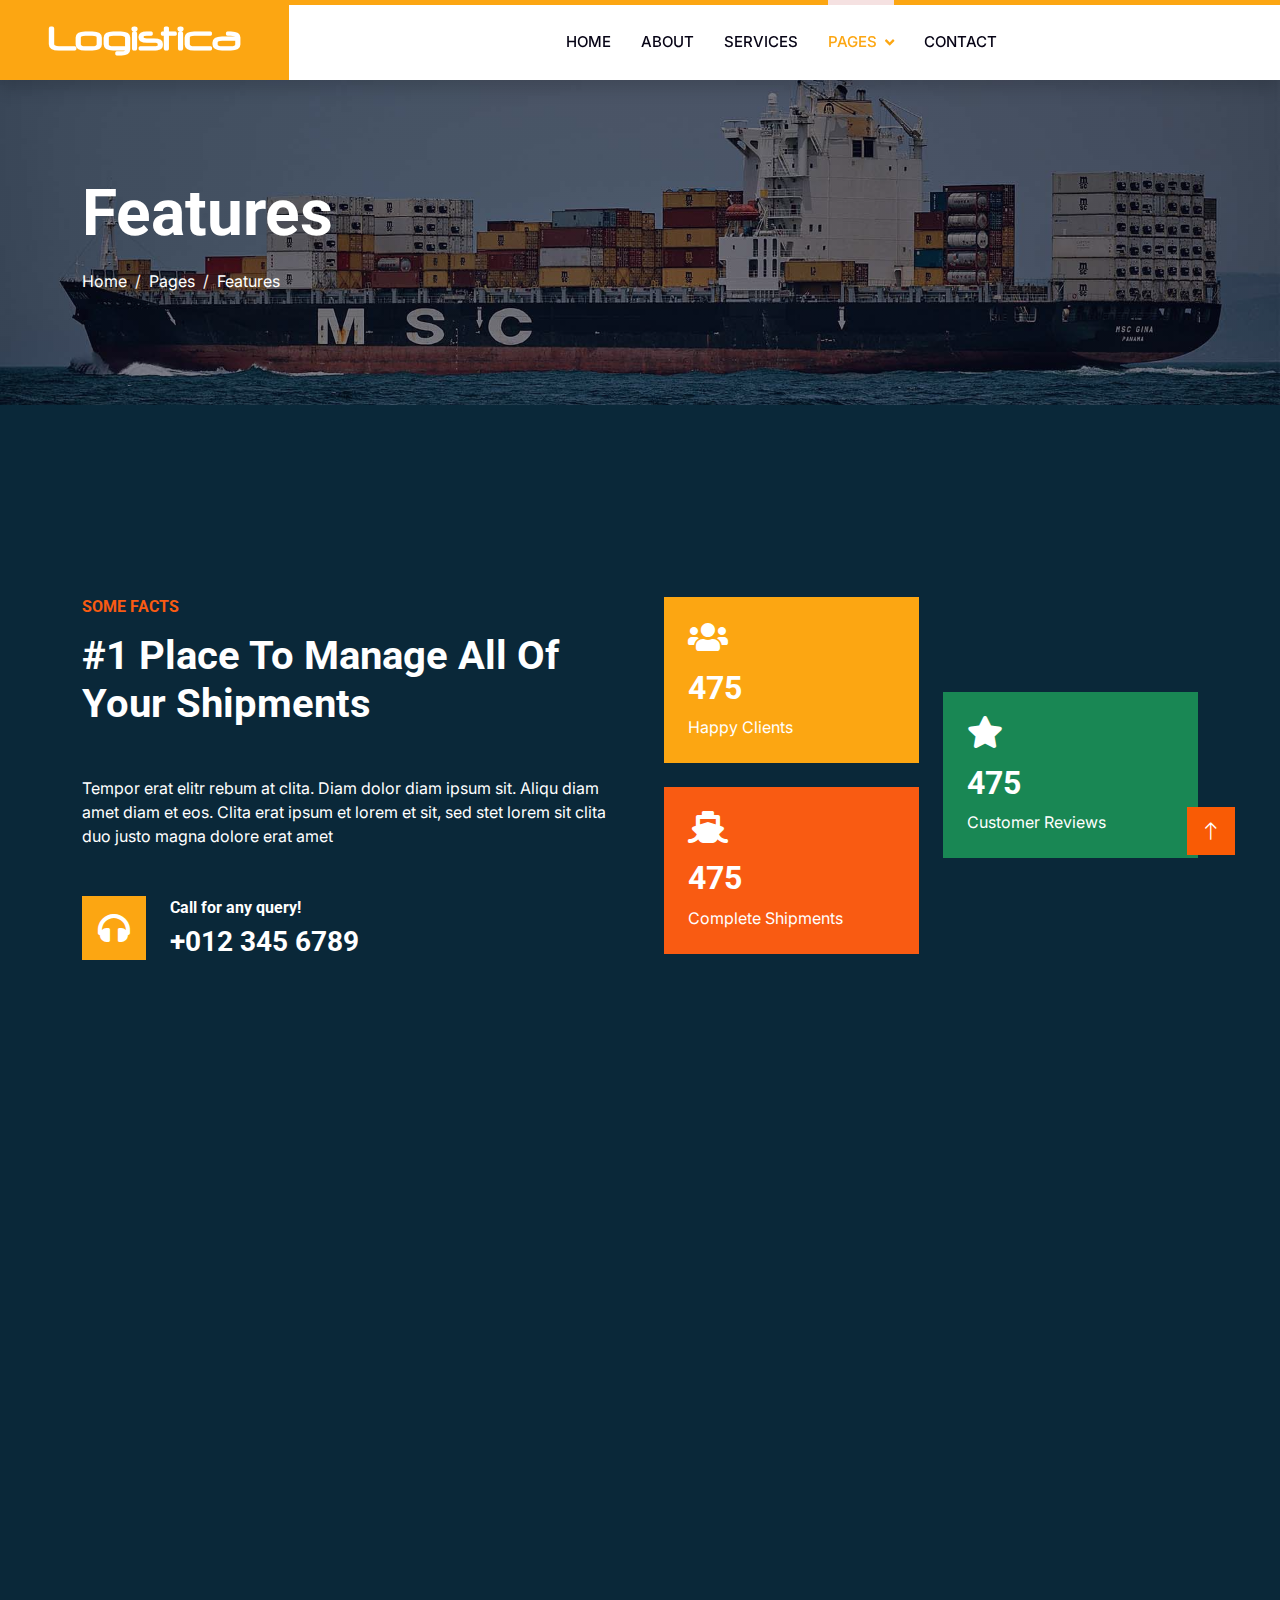
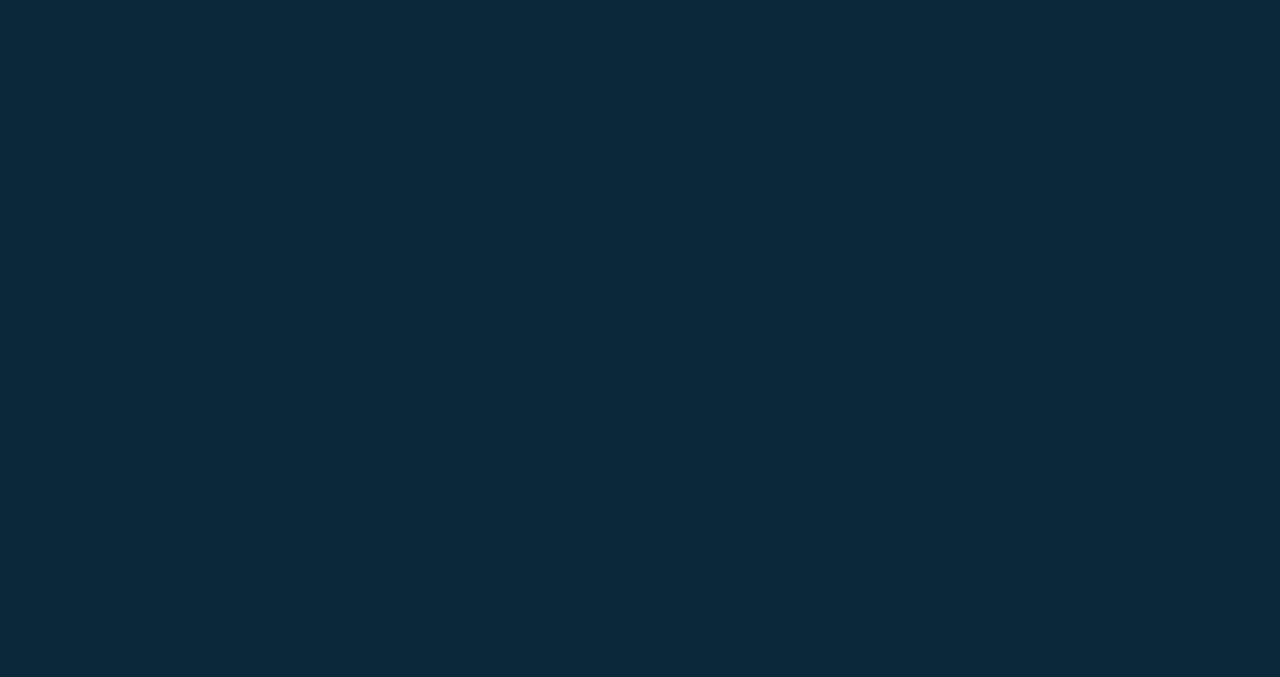
<file: feature.html>
<!DOCTYPE html>
<html lang="en">

<head>
    <meta charset="utf-8">
    <title>Logistica - Shipping Company Website Template</title>
    <meta content="width=device-width, initial-scale=1.0" name="viewport">
    <meta content="" name="keywords">
    <meta content="" name="description">

    <!-- Favicon -->
    <link href="img/favicon.ico" rel="icon">

    <!-- Google Web Fonts -->
    <link rel="preconnect" href="https://fonts.googleapis.com">
    <link rel="preconnect" href="https://fonts.gstatic.com" crossorigin>
    <link href="https://fonts.googleapis.com/css2?family=Inter:wght@400;600&family=Roboto:wght@500;700&display=swap" rel="stylesheet">

    <!-- Icon Font Stylesheet -->
    <link href="https://cdnjs.cloudflare.com/ajax/libs/font-awesome/5.10.0/css/all.min.css" rel="stylesheet">
    <link href="https://cdn.jsdelivr.net/npm/bootstrap-icons@1.4.1/font/bootstrap-icons.css" rel="stylesheet">

    <!-- Libraries Stylesheet -->
    <link href="lib/animate/animate.min.css" rel="stylesheet">
    <link href="lib/owlcarousel/assets/owl.carousel.min.css" rel="stylesheet">

    <!-- Customized Bootstrap Stylesheet -->
    <link href="css/bootstrap.min.css" rel="stylesheet">

    <!-- Template Stylesheet -->
    <link href="css/style.css" rel="stylesheet">
</head>

<body>
    <!-- Spinner Start -->
    <div id="spinner" class="show bg-white position-fixed translate-middle w-100 vh-100 top-50 start-50 d-flex align-items-center justify-content-center">
        <div class="spinner-grow text-primary" style="width: 3rem; height: 3rem;" role="status">
            <span class="sr-only">Loading...</span>
        </div>
    </div>
    <!-- Spinner End -->


    <!-- Navbar Start -->
    <nav class="navbar navbar-expand-lg bg-white navbar-light shadow border-top border-5 border-primary sticky-top p-0">
        <a href="index.html" class="navbar-brand bg-primary d-flex align-items-center px-4 px-lg-5">
            <h2 class="mb-2 text-white">Logistica</h2>
        </a>
        <button type="button" class="navbar-toggler me-4" data-bs-toggle="collapse" data-bs-target="#navbarCollapse">
            <span class="navbar-toggler-icon"></span>
        </button>
        <div class="collapse navbar-collapse" id="navbarCollapse">
            <div class="navbar-nav ms-auto p-4 p-lg-0">
                <a href="index.html" class="nav-item nav-link">Home</a>
                <a href="about.html" class="nav-item nav-link">About</a>
                <a href="service.html" class="nav-item nav-link">Services</a>
                <div class="nav-item dropdown">
                    <a href="#" class="nav-link dropdown-toggle active" data-bs-toggle="dropdown">Pages</a>
                    <div class="dropdown-menu fade-up m-0">
                        <a href="price.html" class="dropdown-item">Pricing Plan</a>
                        <a href="feature.html" class="dropdown-item active">Features</a>
                        <a href="quote.html" class="dropdown-item">Free Quote</a>
                        <a href="team.html" class="dropdown-item">Our Team</a>
                        <a href="testimonial.html" class="dropdown-item">Testimonial</a>
                        <a href="404.html" class="dropdown-item">404 Page</a>
                    </div>
                </div>
                <a href="contact.html" class="nav-item nav-link">Contact</a>
            </div>
            <h4 class="m-0 pe-lg-5 d-none d-lg-block"><i class="fa fa-headphones text-primary me-3"></i>+012 345 6789</h4>
        </div>
    </nav>
    <!-- Navbar End -->


    <!-- Page Header Start -->
    <div class="container-fluid page-header py-5" style="margin-bottom: 6rem;">
        <div class="container py-5">
            <h1 class="display-3 text-white mb-3 animated slideInDown">Features</h1>
            <nav aria-label="breadcrumb animated slideInDown">
                <ol class="breadcrumb">
                    <li class="breadcrumb-item"><a class="text-white" href="#">Home</a></li>
                    <li class="breadcrumb-item"><a class="text-white" href="#">Pages</a></li>
                    <li class="breadcrumb-item text-white active" aria-current="page">Features</li>
                </ol>
            </nav>
        </div>
    </div>
    <!-- Page Header End -->


    <!-- Fact Start -->
    <div class="container-xxl py-5">
        <div class="container py-5">
            <div class="row g-5">
                <div class="col-lg-6 wow fadeInUp" data-wow-delay="0.1s">
                    <h6 class="text-secondary text-uppercase mb-3">Some Facts</h6>
                    <h1 class="mb-5">#1 Place To Manage All Of Your Shipments</h1>
                    <p class="mb-5">Tempor erat elitr rebum at clita. Diam dolor diam ipsum sit. Aliqu diam amet diam et eos. Clita erat ipsum et lorem et sit, sed stet lorem sit clita duo justo magna dolore erat amet</p>
                    <div class="d-flex align-items-center">
                        <i class="fa fa-headphones fa-2x flex-shrink-0 bg-primary p-3 text-white"></i>
                        <div class="ps-4">
                            <h6>Call for any query!</h6>
                            <h3 class="text-primary m-0">+012 345 6789</h3>
                        </div>
                    </div>
                </div>
                <div class="col-lg-6">
                    <div class="row g-4 align-items-center">
                        <div class="col-sm-6">
                            <div class="bg-primary p-4 mb-4 wow fadeIn" data-wow-delay="0.3s">
                                <i class="fa fa-users fa-2x text-white mb-3"></i>
                                <h2 class="text-white mb-2" data-toggle="counter-up">1234</h2>
                                <p class="text-white mb-0">Happy Clients</p>
                            </div>
                            <div class="bg-secondary p-4 wow fadeIn" data-wow-delay="0.5s">
                                <i class="fa fa-ship fa-2x text-white mb-3"></i>
                                <h2 class="text-white mb-2" data-toggle="counter-up">1234</h2>
                                <p class="text-white mb-0">Complete Shipments</p>
                            </div>
                        </div>
                        <div class="col-sm-6">
                            <div class="bg-success p-4 wow fadeIn" data-wow-delay="0.7s">
                                <i class="fa fa-star fa-2x text-white mb-3"></i>
                                <h2 class="text-white mb-2" data-toggle="counter-up">1234</h2>
                                <p class="text-white mb-0">Customer Reviews</p>
                            </div>
                        </div>
                    </div>
                </div>
            </div>
        </div>
    </div>
    <!-- Fact End -->


    <!-- Feature Start -->
    <div class="container-fluid overflow-hidden py-5 px-lg-0">
        <div class="container feature py-5 px-lg-0">
            <div class="row g-5 mx-lg-0">
                <div class="col-lg-6 feature-text wow fadeInUp" data-wow-delay="0.1s">
                    <h6 class="text-secondary text-uppercase mb-3">Our Features</h6>
                    <h1 class="mb-5">We Are Trusted Logistics Company Since 1990</h1>
                    <div class="d-flex mb-5 wow fadeInUp" data-wow-delay="0.3s">
                        <i class="fa fa-globe text-primary fa-3x flex-shrink-0"></i>
                        <div class="ms-4">
                            <h5>Worldwide Service</h5>
                            <p class="mb-0">Diam dolor ipsum sit amet eos erat ipsum lorem sed stet lorem sit clita duo justo magna erat amet</p>
                        </div>
                    </div>
                    <div class="d-flex mb-5 wow fadeIn" data-wow-delay="0.5s">
                        <i class="fa fa-shipping-fast text-primary fa-3x flex-shrink-0"></i>
                        <div class="ms-4">
                            <h5>On Time Delivery</h5>
                            <p class="mb-0">Diam dolor ipsum sit amet eos erat ipsum lorem sed stet lorem sit clita duo justo magna erat amet</p>
                        </div>
                    </div>
                    <div class="d-flex mb-0 wow fadeInUp" data-wow-delay="0.7s">
                        <i class="fa fa-headphones text-primary fa-3x flex-shrink-0"></i>
                        <div class="ms-4">
                            <h5>24/7 Telephone Support</h5>
                            <p class="mb-0">Diam dolor ipsum sit amet eos erat ipsum lorem sed stet lorem sit clita duo justo magna erat amet</p>
                        </div>
                    </div>
                </div>
                <div class="col-lg-6 pe-lg-0 wow fadeInRight" data-wow-delay="0.1s" style="min-height: 400px;">
                    <div class="position-relative h-100">
                        <img class="position-absolute img-fluid w-100 h-100" src="img/feature.jpg" style="object-fit: cover;" alt="">
                    </div>
                </div>
            </div>
        </div>
    </div>
    <!-- Feature End -->
        

    <!-- Footer Start -->
    <div class="container-fluid bg-dark text-light footer pt-5 wow fadeIn" data-wow-delay="0.1s" style="margin-top: 6rem;">
        <div class="container py-5">
            <div class="row g-5">
                <div class="col-lg-3 col-md-6">
                    <h4 class="text-light mb-4">Address</h4>
                    <p class="mb-2"><i class="fa fa-map-marker-alt me-3"></i>123 Street, New York, USA</p>
                    <p class="mb-2"><i class="fa fa-phone-alt me-3"></i>+012 345 67890</p>
                    <p class="mb-2"><i class="fa fa-envelope me-3"></i>info@example.com</p>
                    <div class="d-flex pt-2">
                        <a class="btn btn-outline-light btn-social" href=""><i class="fab fa-twitter"></i></a>
                        <a class="btn btn-outline-light btn-social" href=""><i class="fab fa-facebook-f"></i></a>
                        <a class="btn btn-outline-light btn-social" href=""><i class="fab fa-youtube"></i></a>
                        <a class="btn btn-outline-light btn-social" href=""><i class="fab fa-linkedin-in"></i></a>
                    </div>
                </div>
                <div class="col-lg-3 col-md-6">
                    <h4 class="text-light mb-4">Services</h4>
                    <a class="btn btn-link" href="">Air Freight</a>
                    <a class="btn btn-link" href="">Sea Freight</a>
                    <a class="btn btn-link" href="">Road Freight</a>
                    <a class="btn btn-link" href="">Logistic Solutions</a>
                    <a class="btn btn-link" href="">Industry solutions</a>
                </div>
                <div class="col-lg-3 col-md-6">
                    <h4 class="text-light mb-4">Quick Links</h4>
                    <a class="btn btn-link" href="">About Us</a>
                    <a class="btn btn-link" href="">Contact Us</a>
                    <a class="btn btn-link" href="">Our Services</a>
                    <a class="btn btn-link" href="">Terms & Condition</a>
                    <a class="btn btn-link" href="">Support</a>
                </div>
                <div class="col-lg-3 col-md-6">
                    <h4 class="text-light mb-4">Newsletter</h4>
                    <p>Dolor amet sit justo amet elitr clita ipsum elitr est.</p>
                    <div class="position-relative mx-auto" style="max-width: 400px;">
                        <input class="form-control border-0 w-100 py-3 ps-4 pe-5" type="text" placeholder="Your email">
                        <button type="button" class="btn btn-primary py-2 position-absolute top-0 end-0 mt-2 me-2">SignUp</button>
                    </div>
                </div>
            </div>
        </div>
        <div class="container">
            <div class="copyright">
                <div class="row">
                    <div class="col-md-6 text-center text-md-start mb-3 mb-md-0">
                        &copy; <a class="border-bottom" href="#">Your Site Name</a>, All Right Reserved.
                    </div>
                    <div class="col-md-6 text-center text-md-end">
                        <!--/*** This template is free as long as you keep the footer author’s credit link/attribution link/backlink. If you'd like to use the template without the footer author’s credit link/attribution link/backlink, you can purchase the Credit Removal License from "https://htmlcodex.com/credit-removal". Thank you for your support. ***/-->
                        Designed By <a class="border-bottom" href="https://htmlcodex.com">HTML Codex</a>
                    </div>
                </div>
            </div>
        </div>
    </div>
    <!-- Footer End -->


    <!-- Back to Top -->
    <a href="#" class="btn btn-lg btn-primary btn-lg-square rounded-0 back-to-top"><i class="bi bi-arrow-up"></i></a>


    <!-- JavaScript Libraries -->
    <script src="https://code.jquery.com/jquery-3.4.1.min.js"></script>
    <script src="https://cdn.jsdelivr.net/npm/bootstrap@5.0.0/dist/js/bootstrap.bundle.min.js"></script>
    <script src="lib/wow/wow.min.js"></script>
    <script src="lib/easing/easing.min.js"></script>
    <script src="lib/waypoints/waypoints.min.js"></script>
    <script src="lib/counterup/counterup.min.js"></script>
    <script src="lib/owlcarousel/owl.carousel.min.js"></script>

    <!-- Template Javascript -->
    <script src="js/main.js"></script>
</body>

</html>
</file>
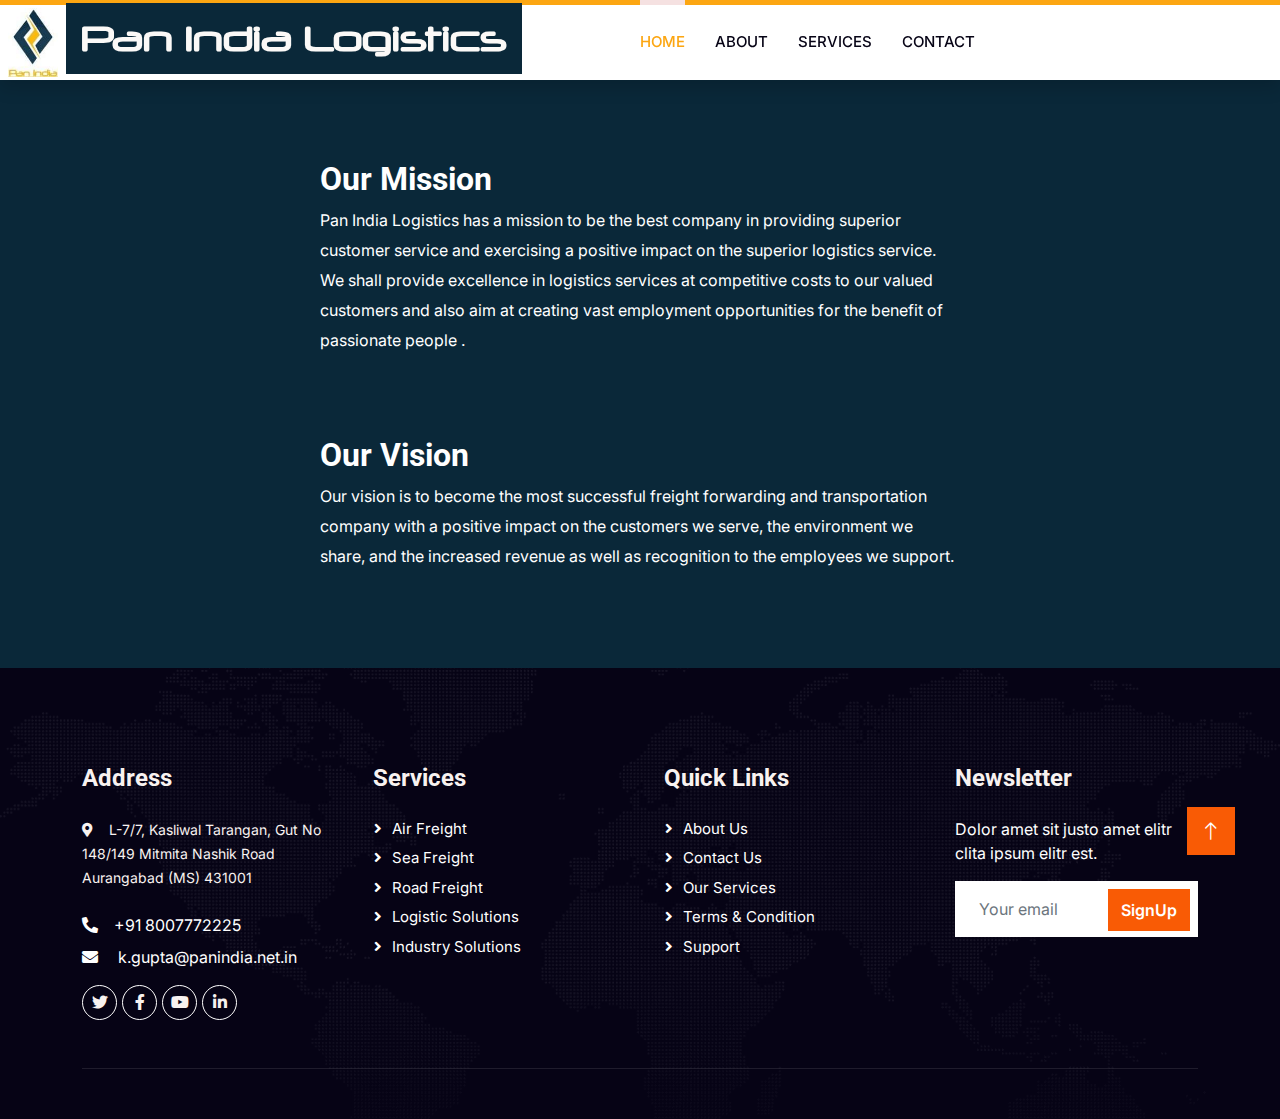
<file: more.html>
<!DOCTYPE html>
<html lang="en">

<head>
    <meta charset="UTF-8">
    <meta http-equiv="X-UA-Compatible" content="IE=edge">
    <meta name="viewport" content="width=device-width, initial-scale=1.0">
    <title>Document</title>

    <head>
        <meta charset="utf-8">
        <title>Pan India Logistics</title>
        <meta content="width=device-width, initial-scale=1.0" name="viewport">
        <meta content="" name="keywords">
        <meta content="" name="description">

        <!-- Favicon -->
        <link href="img/favicon.ico" rel="icon">

        <!-- Google Web Fonts -->
        <link rel="preconnect" href="https://fonts.googleapis.com">
        <link rel="preconnect" href="https://fonts.gstatic.com" crossorigin>
        <link href="https://fonts.googleapis.com/css2?family=Inter:wght@400;600&family=Roboto:wght@500;700&display=swap"
            rel="stylesheet">

        <!-- Icon Font Stylesheet -->
        <link href="https://cdnjs.cloudflare.com/ajax/libs/font-awesome/5.10.0/css/all.min.css" rel="stylesheet">
        <link href="https://cdn.jsdelivr.net/npm/bootstrap-icons@1.4.1/font/bootstrap-icons.css" rel="stylesheet">

        <!-- Libraries Stylesheet -->
        <link href="lib/animate/animate.min.css" rel="stylesheet">
        <link href="lib/owlcarousel/assets/owl.carousel.min.css" rel="stylesheet">

        <!-- Customized Bootstrap Stylesheet -->
        <link href="css/bootstrap.min.css" rel="stylesheet">

        <!-- Template Stylesheet -->
        <link href="css/style.css" rel="stylesheet">
    </head>
</head>

<body>

    <nav class="navbar navbar-expand-lg bg-white navbar-light shadow border-top border-5 border-primary sticky-top p-0">
        <a class="navbar-brand d-flex text-primary align-items-center" href="#">
            <img src="./img/logo.png" class="img-fluid mx-2" width="50" style="object-fit: scale-down;" alt="logo">
            <h2 class=" text-primary" style="color:rgb(251, 249, 247) !important;  background-color:rgb(10,40,57) ;   font-size: 34px;padding: 15px;">Pan India
                Logistics</h2>

        </a>
        <button type="button" class="navbar-toggler me-4" data-bs-toggle="collapse" data-bs-target="#navbarCollapse">
            <span class="navbar-toggler-icon"></span>
        </button>
        <div class="collapse navbar-collapse" id="navbarCollapse">
            <div class="navbar-nav ms-auto p-4 p-lg-0">
                <a class="nav-item nav-link active" href="#home">Home</a>
                <a class="nav-item nav-link" href="#about">About</a>
                <a class="nav-item nav-link" href="#services">Services</a>
                <!-- <div class="nav-item dropdown">
                    <a href="#" class="nav-link dropdown-toggle" data-bs-toggle="dropdown">Pages</a>
                    <div class="dropdown-menu fade-up m-0">
                        <a class="dropdown-item">Pricing Plan</a>
                        <a class="dropdown-item">Features</a>
                        <a class="dropdown-item">Free Quote</a>
                        <a  class="dropdown-item">Our Team</a>
                        <a class="dropdown-item">Testimonial</a>
                        <a class="dropdown-item">404 Page</a>
                    </div>
                </div> -->
                <a class="nav-item nav-link">Contact</a>
            </div>
            <h4 class="m-0 pe-lg-5 d-none d-lg-block"><i class="fa fa-headphones text-primary me-3"></i>+91 8007772225
            </h4>
        </div>
    </nav>

    <main>
        

        <section style="margin: 80px auto; width:50%;line-height: 1.87;">

            <h2>
                Our Mission
            </h2>

            <article>
                <p>
                    Pan India Logistics has a mission to be the best company in providing superior customer service and
                    exercising a positive impact on the superior logistics service. We shall provide excellence in
                    logistics services at competitive costs to our valued customers and also aim at creating vast
                    employment opportunities for the benefit of passionate people .
                </p>
            </article>
        </section>



        <section  style="margin: 80px auto; width:50%;line-height: 1.87;">

            <h2>
                Our Vision
            </h2>

            <article>
                <p>
                    Our vision is to become the most successful freight forwarding and transportation company with a positive impact on the customers we serve, the environment we share, and the increased revenue as well as recognition to the employees we support.  
                </p>
            </article>
        </section>



    </main>


    <footer class="container-fluid bg-dark text-light footer pt-5 wow fadeIn" data-wow-delay="0.1s"
    style="margin-top: 6rem;">
    <div class="container py-5">
        <div class="row g-5">
            <div class="col-lg-3 col-md-6">
                <h4 class="text-light mb-4">Address</h4>
                <small class="mb-2"><i class="fa fa-map-marker-alt me-3"></i>L-7/7, Kasliwal Tarangan, Gut No
                    148/149 Mitmita Nashik Road Aurangabad (MS) 431001</small>
                <br>
                <br>
                <p class="mb-2"><i class="fa fa-phone-alt me-3"></i>+91 8007772225</p>
                <p class="mb-2"><i class="fa fa-envelope me-3"></i> k.gupta@panindia.net.in</p>
                <div class="d-flex pt-2">
                    <a class="btn btn-outline-light btn-social" href=""><i class="fab fa-twitter"></i></a>
                    <a class="btn btn-outline-light btn-social" href=""><i class="fab fa-facebook-f"></i></a>
                    <a class="btn btn-outline-light btn-social" href=""><i class="fab fa-youtube"></i></a>
                    <a class="btn btn-outline-light btn-social" href=""><i class="fab fa-linkedin-in"></i></a>
                </div>
            </div>
            <div class="col-lg-3 col-md-6">
                <h4 class="text-light mb-4">Services</h4>
                <a class="btn btn-link" href="">Air Freight</a>
                <a class="btn btn-link" href="">Sea Freight</a>
                <a class="btn btn-link" href="">Road Freight</a>
                <a class="btn btn-link" href="">Logistic Solutions</a>
                <a class="btn btn-link" href="">Industry solutions</a>
            </div>
            <div class="col-lg-3 col-md-6">
                <h4 class="text-light mb-4">Quick Links</h4>
                <a class="btn btn-link" href="">About Us</a>
                <a class="btn btn-link" href="">Contact Us</a>
                <a class="btn btn-link" href="">Our Services</a>
                <a class="btn btn-link" href="">Terms & Condition</a>
                <a class="btn btn-link" href="">Support</a>
            </div>
            <div class="col-lg-3 col-md-6">
                <h4 class="text-light mb-4">Newsletter</h4>
                <p>Dolor amet sit justo amet elitr clita ipsum elitr est.</p>
                <div class="position-relative mx-auto" style="max-width: 400px;">
                    <input class="form-control border-0 w-100 py-3 ps-4 pe-5" type="text" placeholder="Your email">
                    <button type="button"
                        class="btn btn-primary py-2 position-absolute top-0 end-0 mt-2 me-2">SignUp</button>
                </div>
            </div>
        </div>
    </div>
    <div class="container">
        <div class="copyright">
            <div class="row">
                <!-- <div class="col-md-6 text-center text-md-start mb-3 mb-md-0">
                    &copy; <a class="border-bottom" href="#">Your Site Name</a>, All Right Reserved.
                </div> -->

            </div>
        </div>
    </div>
</footer>

    <!-- Back to Top -->
    <a href="#" class="btn btn-lg btn-primary btn-lg-square rounded-0 back-to-top"><i class="bi bi-arrow-up"></i></a>


    <!-- JavaScript Libraries -->
    <script src="https://code.jquery.com/jquery-3.4.1.min.js"></script>
    <script src="https://cdn.jsdelivr.net/npm/bootstrap@5.0.0/dist/js/bootstrap.bundle.min.js"></script>
    <script src="lib/wow/wow.min.js"></script>
    <script src="lib/easing/easing.min.js"></script>
    <script src="lib/waypoints/waypoints.min.js"></script>
    <script src="lib/counterup/counterup.min.js"></script>
    <script src="lib/owlcarousel/owl.carousel.min.js"></script>

    <!-- Template Javascript -->
    <script src="js/main.js"></script>
</body>

</html>
</file>
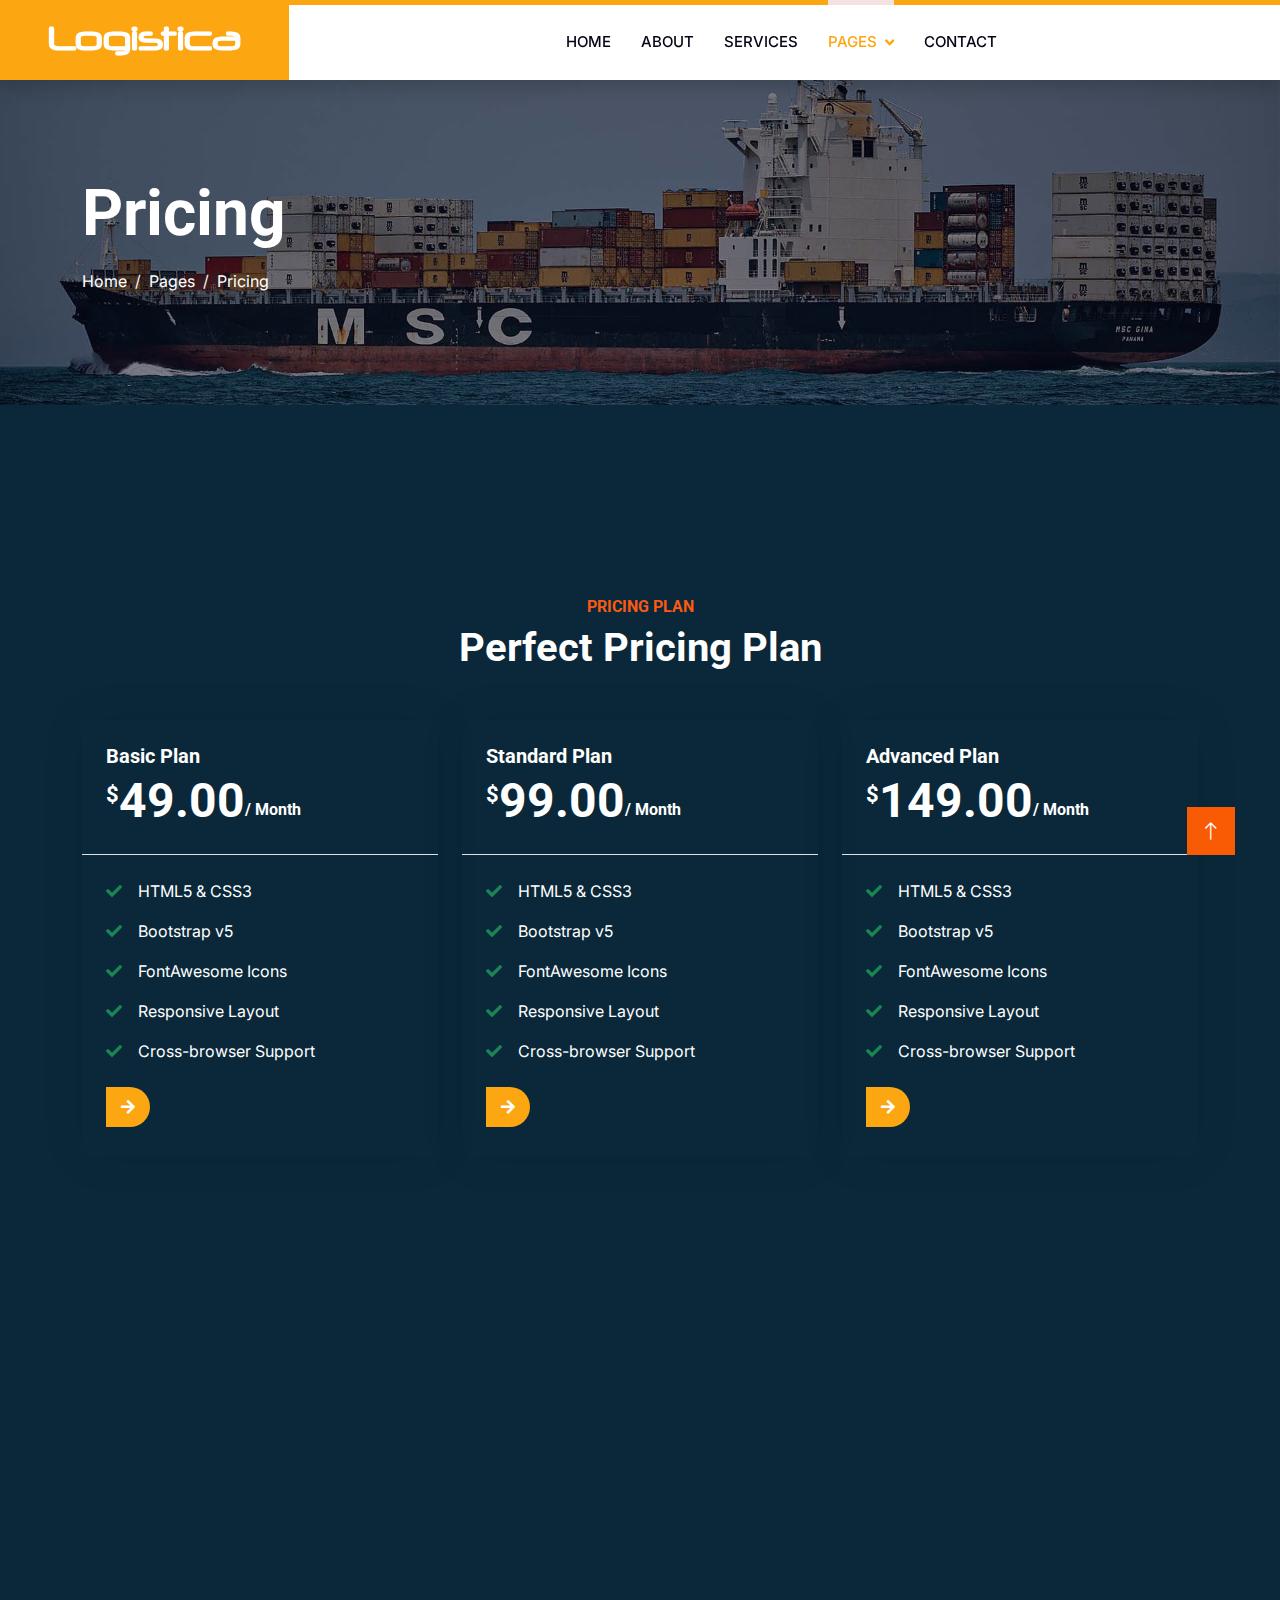
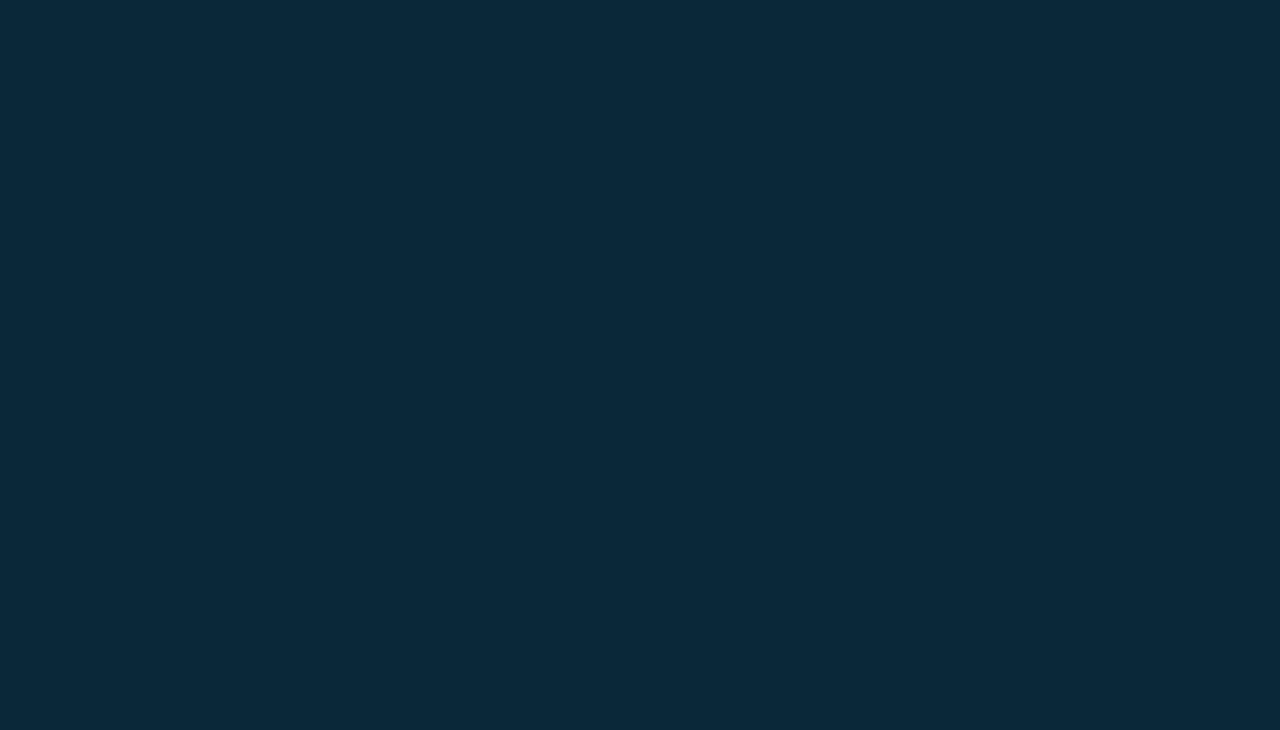
<file: price.html>
<!DOCTYPE html>
<html lang="en">

<head>
    <meta charset="utf-8">
    <title>Logistica - Shipping Company Website Template</title>
    <meta content="width=device-width, initial-scale=1.0" name="viewport">
    <meta content="" name="keywords">
    <meta content="" name="description">

    <!-- Favicon -->
    <link href="img/favicon.ico" rel="icon">

    <!-- Google Web Fonts -->
    <link rel="preconnect" href="https://fonts.googleapis.com">
    <link rel="preconnect" href="https://fonts.gstatic.com" crossorigin>
    <link href="https://fonts.googleapis.com/css2?family=Inter:wght@400;600&family=Roboto:wght@500;700&display=swap" rel="stylesheet">

    <!-- Icon Font Stylesheet -->
    <link href="https://cdnjs.cloudflare.com/ajax/libs/font-awesome/5.10.0/css/all.min.css" rel="stylesheet">
    <link href="https://cdn.jsdelivr.net/npm/bootstrap-icons@1.4.1/font/bootstrap-icons.css" rel="stylesheet">

    <!-- Libraries Stylesheet -->
    <link href="lib/animate/animate.min.css" rel="stylesheet">
    <link href="lib/owlcarousel/assets/owl.carousel.min.css" rel="stylesheet">

    <!-- Customized Bootstrap Stylesheet -->
    <link href="css/bootstrap.min.css" rel="stylesheet">

    <!-- Template Stylesheet -->
    <link href="css/style.css" rel="stylesheet">
</head>

<body>
    <!-- Spinner Start -->
    <div id="spinner" class="show bg-white position-fixed translate-middle w-100 vh-100 top-50 start-50 d-flex align-items-center justify-content-center">
        <div class="spinner-grow text-primary" style="width: 3rem; height: 3rem;" role="status">
            <span class="sr-only">Loading...</span>
        </div>
    </div>
    <!-- Spinner End -->


    <!-- Navbar Start -->
    <nav class="navbar navbar-expand-lg bg-white navbar-light shadow border-top border-5 border-primary sticky-top p-0">
        <a href="index.html" class="navbar-brand bg-primary d-flex align-items-center px-4 px-lg-5">
            <h2 class="mb-2 text-white">Logistica</h2>
        </a>
        <button type="button" class="navbar-toggler me-4" data-bs-toggle="collapse" data-bs-target="#navbarCollapse">
            <span class="navbar-toggler-icon"></span>
        </button>
        <div class="collapse navbar-collapse" id="navbarCollapse">
            <div class="navbar-nav ms-auto p-4 p-lg-0">
                <a href="index.html" class="nav-item nav-link">Home</a>
                <a href="about.html" class="nav-item nav-link">About</a>
                <a href="service.html" class="nav-item nav-link">Services</a>
                <div class="nav-item dropdown">
                    <a href="#" class="nav-link dropdown-toggle active" data-bs-toggle="dropdown">Pages</a>
                    <div class="dropdown-menu fade-up m-0">
                        <a href="price.html" class="dropdown-item active">Pricing Plan</a>
                        <a href="feature.html" class="dropdown-item">Features</a>
                        <a href="quote.html" class="dropdown-item">Free Quote</a>
                        <a href="team.html" class="dropdown-item">Our Team</a>
                        <a href="testimonial.html" class="dropdown-item">Testimonial</a>
                        <a href="404.html" class="dropdown-item">404 Page</a>
                    </div>
                </div>
                <a href="contact.html" class="nav-item nav-link">Contact</a>
            </div>
            <h4 class="m-0 pe-lg-5 d-none d-lg-block"><i class="fa fa-headphones text-primary me-3"></i>+012 345 6789</h4>
        </div>
    </nav>
    <!-- Navbar End -->


    <!-- Page Header Start -->
    <div class="container-fluid page-header py-5" style="margin-bottom: 6rem;">
        <div class="container py-5">
            <h1 class="display-3 text-white mb-3 animated slideInDown">Pricing</h1>
            <nav aria-label="breadcrumb animated slideInDown">
                <ol class="breadcrumb">
                    <li class="breadcrumb-item"><a class="text-white" href="#">Home</a></li>
                    <li class="breadcrumb-item"><a class="text-white" href="#">Pages</a></li>
                    <li class="breadcrumb-item text-white active" aria-current="page">Pricing</li>
                </ol>
            </nav>
        </div>
    </div>
    <!-- Page Header End -->


    <!-- Pricing Start -->
    <div class="container-xxl py-5">
        <div class="container py-5">
            <div class="text-center wow fadeInUp" data-wow-delay="0.1s">
                <h6 class="text-secondary text-uppercase">Pricing Plan</h6>
                <h1 class="mb-5">Perfect Pricing Plan</h1>
            </div>
            <div class="row g-4">
                <div class="col-md-6 col-lg-4 wow fadeInUp" data-wow-delay="0.3s">
                    <div class="price-item">
                        <div class="border-bottom p-4 mb-4">
                            <h5 class="text-primary mb-1">Basic Plan</h5>
                            <h1 class="display-5 mb-0">
                                <small class="align-top" style="font-size: 22px; line-height: 45px;">$</small>49.00<small
                                    class="align-bottom" style="font-size: 16px; line-height: 40px;">/ Month</small>
                            </h1>
                        </div>
                        <div class="p-4 pt-0">
                            <p><i class="fa fa-check text-success me-3"></i>HTML5 & CSS3</p>
                            <p><i class="fa fa-check text-success me-3"></i>Bootstrap v5</p>
                            <p><i class="fa fa-check text-success me-3"></i>FontAwesome Icons</p>
                            <p><i class="fa fa-check text-success me-3"></i>Responsive Layout</p>
                            <p><i class="fa fa-check text-success me-3"></i>Cross-browser Support</p>
                            <a class="btn-slide mt-2" href=""><i class="fa fa-arrow-right"></i><span >Order Now</span></a>
                        </div>
                    </div>
                </div>
                <div class="col-md-6 col-lg-4 wow fadeInUp" data-wow-delay="0.5s">
                    <div class="price-item">
                        <div class="border-bottom p-4 mb-4">
                            <h5 class="text-primary mb-1">Standard Plan</h5>
                            <h1 class="display-5 mb-0">
                                <small class="align-top" style="font-size: 22px; line-height: 45px;">$</small>99.00<small
                                    class="align-bottom" style="font-size: 16px; line-height: 40px;">/ Month</small>
                            </h1>
                        </div>
                        <div class="p-4 pt-0">
                            <p><i class="fa fa-check text-success me-3"></i>HTML5 & CSS3</p>
                            <p><i class="fa fa-check text-success me-3"></i>Bootstrap v5</p>
                            <p><i class="fa fa-check text-success me-3"></i>FontAwesome Icons</p>
                            <p><i class="fa fa-check text-success me-3"></i>Responsive Layout</p>
                            <p><i class="fa fa-check text-success me-3"></i>Cross-browser Support</p>
                            <a class="btn-slide mt-2" href=""><i class="fa fa-arrow-right"></i><span >Order Now</span></a>
                        </div>
                    </div>
                </div>
                <div class="col-md-6 col-lg-4 wow fadeInUp" data-wow-delay="0.7s">
                    <div class="price-item">
                        <div class="border-bottom p-4 mb-4">
                            <h5 class="text-primary mb-1">Advanced Plan</h5>
                            <h1 class="display-5 mb-0">
                                <small class="align-top" style="font-size: 22px; line-height: 45px;">$</small>149.00<small
                                    class="align-bottom" style="font-size: 16px; line-height: 40px;">/ Month</small>
                            </h1>
                        </div>
                        <div class="p-4 pt-0">
                            <p><i class="fa fa-check text-success me-3"></i>HTML5 & CSS3</p>
                            <p><i class="fa fa-check text-success me-3"></i>Bootstrap v5</p>
                            <p><i class="fa fa-check text-success me-3"></i>FontAwesome Icons</p>
                            <p><i class="fa fa-check text-success me-3"></i>Responsive Layout</p>
                            <p><i class="fa fa-check text-success me-3"></i>Cross-browser Support</p>
                            <a class="btn-slide mt-2" href=""><i class="fa fa-arrow-right"></i><span >Order Now</span></a>
                        </div>
                    </div>
                </div>
            </div>
        </div>
    </div>
    <!-- Pricing End -->


    <!-- Quote Start -->
    <div class="container-xxl py-5">
        <div class="container py-5">
            <div class="row g-5 align-items-center">
                <div class="col-lg-5 wow fadeInUp" data-wow-delay="0.1s">
                    <h6 class="text-secondary text-uppercase mb-3">Get A Quote</h6>
                    <h1 class="mb-5">Request A Free Qoute!</h1>
                    <p class="mb-5">Tempor erat elitr rebum at clita. Diam dolor diam ipsum sit. Aliqu diam amet diam et eos. Clita erat ipsum et lorem et sit, sed stet lorem sit clita duo justo erat amet</p>
                    <div class="d-flex align-items-center">
                        <i class="fa fa-headphones fa-2x flex-shrink-0 bg-primary p-3 text-white"></i>
                        <div class="ps-4">
                            <h6>Call for any query!</h6>
                            <h3 class="text-primary m-0">+012 345 6789</h3>
                        </div>
                    </div>
                </div>
                <div class="col-lg-7">
                    <div class="bg-light text-center p-5 wow fadeIn" data-wow-delay="0.5s">
                        <form>
                            <div class="row g-3">
                                <div class="col-12 col-sm-6">
                                    <input type="text" class="form-control border-0" placeholder="Your Name" style="height: 55px;">
                                </div>
                                <div class="col-12 col-sm-6">
                                    <input type="email" class="form-control border-0" placeholder="Your Email" style="height: 55px;">
                                </div>
                                <div class="col-12 col-sm-6">
                                    <input type="text" class="form-control border-0" placeholder="Your Mobile" style="height: 55px;">
                                </div>
                                <div class="col-12 col-sm-6">
                                    <select class="form-select border-0" style="height: 55px;">
                                        <option selected>Select A Freight</option>
                                        <option value="1">Freight 1</option>
                                        <option value="2">Freight 2</option>
                                        <option value="3">Freight 3</option>
                                    </select>
                                </div>
                                <div class="col-12">
                                    <textarea class="form-control border-0" placeholder="Special Note"></textarea>
                                </div>
                                <div class="col-12">
                                    <button class="btn btn-primary w-100 py-3" type="submit">Submit</button>
                                </div>
                            </div>
                        </form>
                    </div>
                </div>
            </div>
        </div>
    </div>
    <!-- Quote End -->
        

    <!-- Footer Start -->
    <div class="container-fluid bg-dark text-light footer pt-5 wow fadeIn" data-wow-delay="0.1s" style="margin-top: 6rem;">
        <div class="container py-5">
            <div class="row g-5">
                <div class="col-lg-3 col-md-6">
                    <h4 class="text-light mb-4">Address</h4>
                    <p class="mb-2"><i class="fa fa-map-marker-alt me-3"></i>123 Street, New York, USA</p>
                    <p class="mb-2"><i class="fa fa-phone-alt me-3"></i>+012 345 67890</p>
                    <p class="mb-2"><i class="fa fa-envelope me-3"></i>info@example.com</p>
                    <div class="d-flex pt-2">
                        <a class="btn btn-outline-light btn-social" href=""><i class="fab fa-twitter"></i></a>
                        <a class="btn btn-outline-light btn-social" href=""><i class="fab fa-facebook-f"></i></a>
                        <a class="btn btn-outline-light btn-social" href=""><i class="fab fa-youtube"></i></a>
                        <a class="btn btn-outline-light btn-social" href=""><i class="fab fa-linkedin-in"></i></a>
                    </div>
                </div>
                <div class="col-lg-3 col-md-6">
                    <h4 class="text-light mb-4">Services</h4>
                    <a class="btn btn-link" href="">Air Freight</a>
                    <a class="btn btn-link" href="">Sea Freight</a>
                    <a class="btn btn-link" href="">Road Freight</a>
                    <a class="btn btn-link" href="">Logistic Solutions</a>
                    <a class="btn btn-link" href="">Industry solutions</a>
                </div>
                <div class="col-lg-3 col-md-6">
                    <h4 class="text-light mb-4">Quick Links</h4>
                    <a class="btn btn-link" href="">About Us</a>
                    <a class="btn btn-link" href="">Contact Us</a>
                    <a class="btn btn-link" href="">Our Services</a>
                    <a class="btn btn-link" href="">Terms & Condition</a>
                    <a class="btn btn-link" href="">Support</a>
                </div>
                <div class="col-lg-3 col-md-6">
                    <h4 class="text-light mb-4">Newsletter</h4>
                    <p>Dolor amet sit justo amet elitr clita ipsum elitr est.</p>
                    <div class="position-relative mx-auto" style="max-width: 400px;">
                        <input class="form-control border-0 w-100 py-3 ps-4 pe-5" type="text" placeholder="Your email">
                        <button type="button" class="btn btn-primary py-2 position-absolute top-0 end-0 mt-2 me-2">SignUp</button>
                    </div>
                </div>
            </div>
        </div>
        <div class="container">
            <div class="copyright">
                <div class="row">
                    <div class="col-md-6 text-center text-md-start mb-3 mb-md-0">
                        &copy; <a class="border-bottom" href="#">Your Site Name</a>, All Right Reserved.
                    </div>
                    <div class="col-md-6 text-center text-md-end">
                        <!--/*** This template is free as long as you keep the footer author’s credit link/attribution link/backlink. If you'd like to use the template without the footer author’s credit link/attribution link/backlink, you can purchase the Credit Removal License from "https://htmlcodex.com/credit-removal". Thank you for your support. ***/-->
                        Designed By <a class="border-bottom" href="https://htmlcodex.com">HTML Codex</a>
                    </div>
                </div>
            </div>
        </div>
    </div>
    <!-- Footer End -->


    <!-- Back to Top -->
    <a href="#" class="btn btn-lg btn-primary btn-lg-square rounded-0 back-to-top"><i class="bi bi-arrow-up"></i></a>


    <!-- JavaScript Libraries -->
    <script src="https://code.jquery.com/jquery-3.4.1.min.js"></script>
    <script src="https://cdn.jsdelivr.net/npm/bootstrap@5.0.0/dist/js/bootstrap.bundle.min.js"></script>
    <script src="lib/wow/wow.min.js"></script>
    <script src="lib/easing/easing.min.js"></script>
    <script src="lib/waypoints/waypoints.min.js"></script>
    <script src="lib/counterup/counterup.min.js"></script>
    <script src="lib/owlcarousel/owl.carousel.min.js"></script>

    <!-- Template Javascript -->
    <script src="js/main.js"></script>
</body>

</html>
</file>
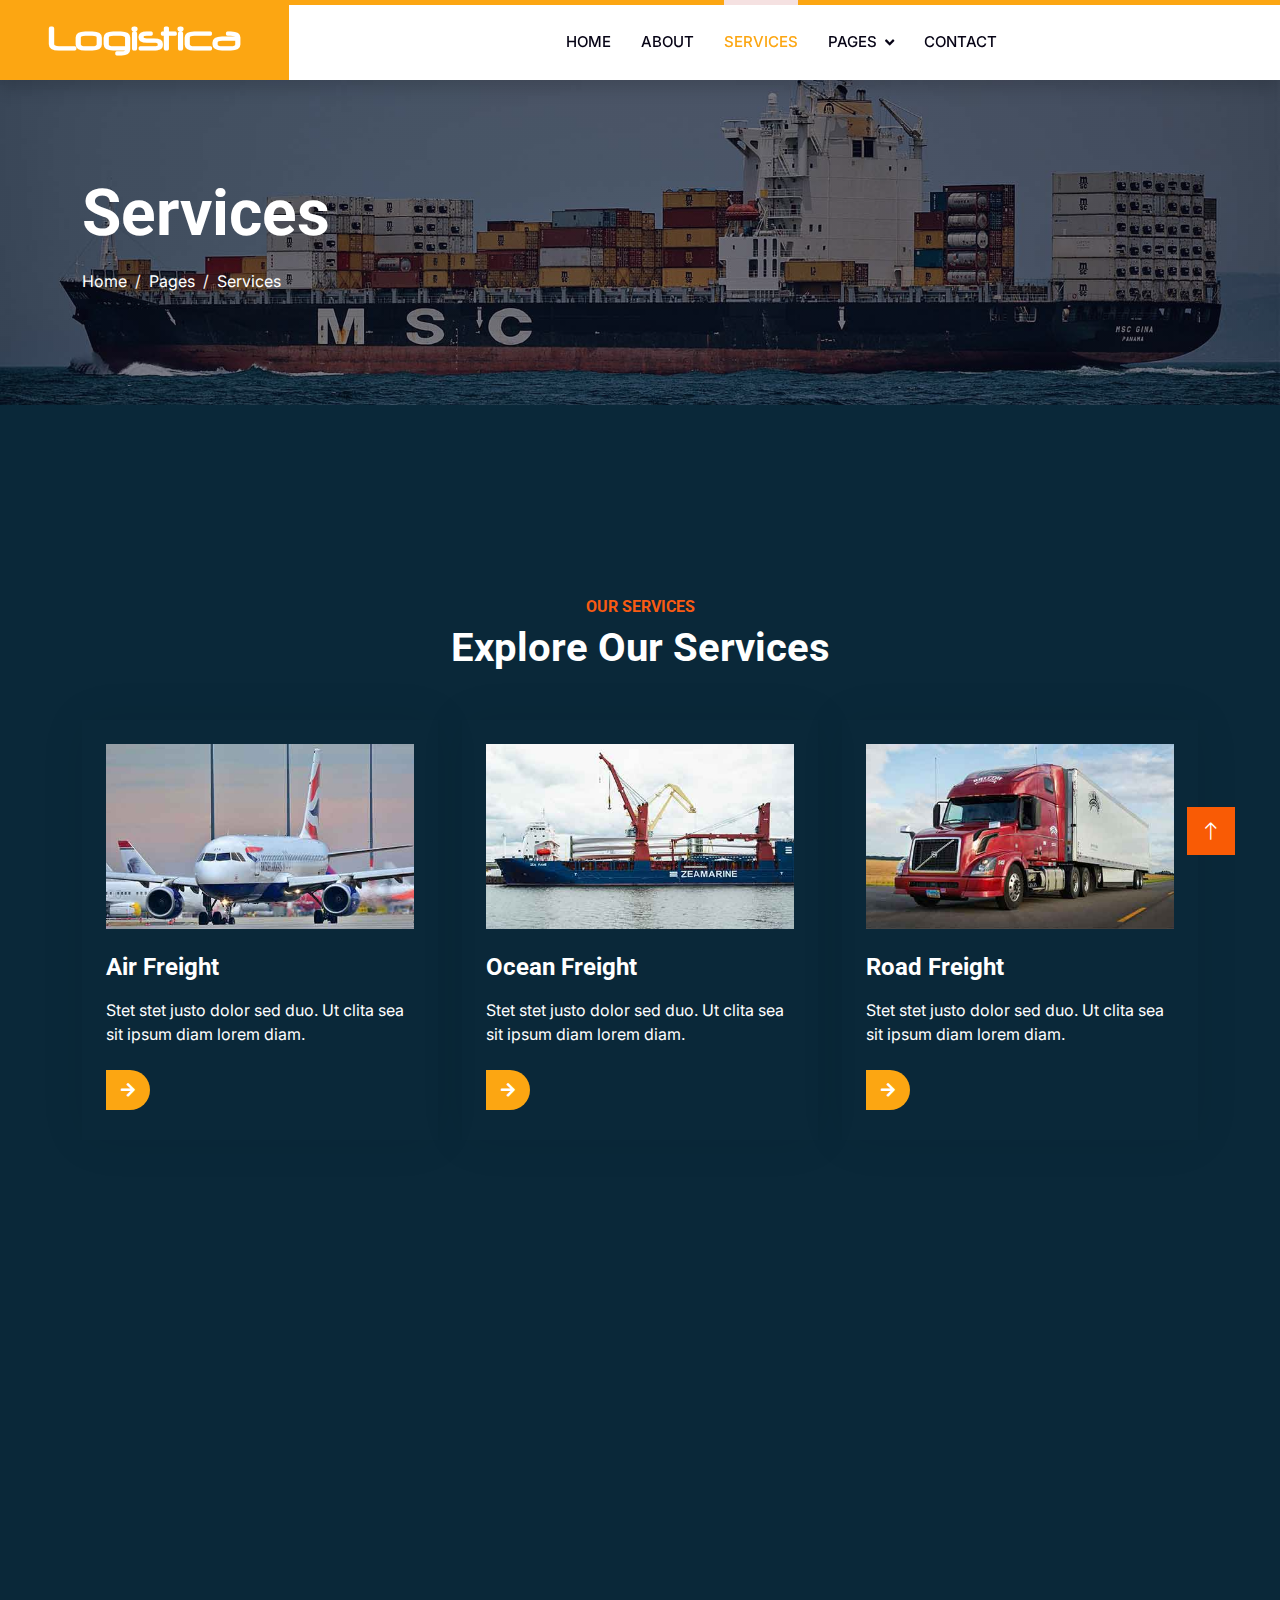
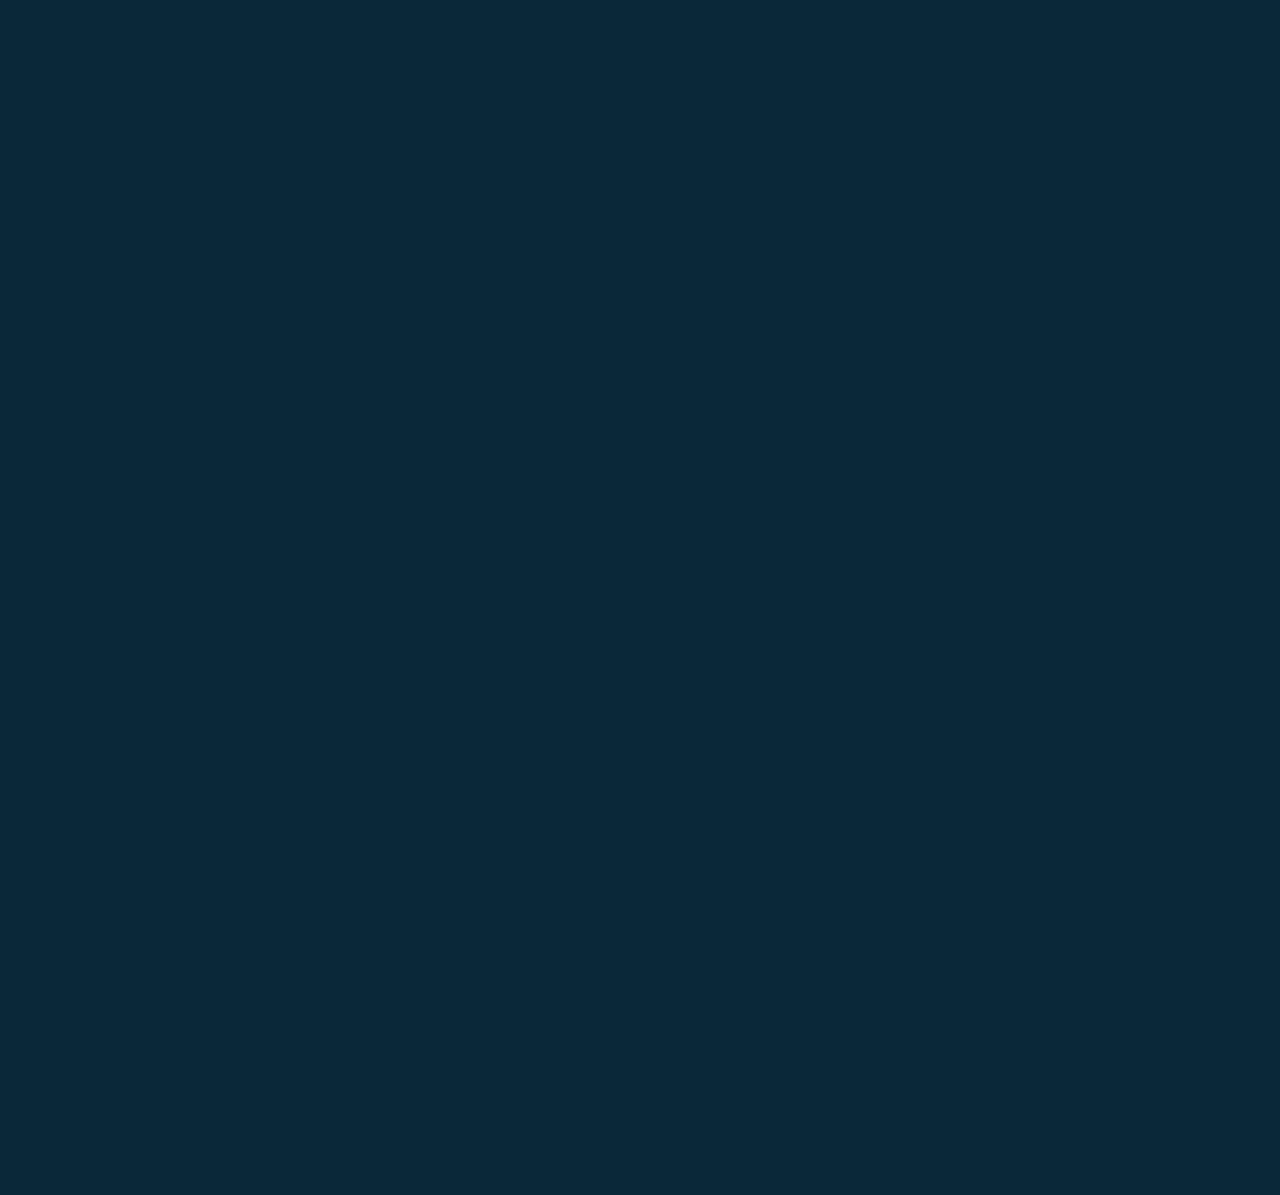
<file: service.html>
<!DOCTYPE html>
<html lang="en">

<head>
    <meta charset="utf-8">
    <title>Logistica - Shipping Company Website Template</title>
    <meta content="width=device-width, initial-scale=1.0" name="viewport">
    <meta content="" name="keywords">
    <meta content="" name="description">

    <!-- Favicon -->
    <link href="img/favicon.ico" rel="icon">

    <!-- Google Web Fonts -->
    <link rel="preconnect" href="https://fonts.googleapis.com">
    <link rel="preconnect" href="https://fonts.gstatic.com" crossorigin>
    <link href="https://fonts.googleapis.com/css2?family=Inter:wght@400;600&family=Roboto:wght@500;700&display=swap" rel="stylesheet">

    <!-- Icon Font Stylesheet -->
    <link href="https://cdnjs.cloudflare.com/ajax/libs/font-awesome/5.10.0/css/all.min.css" rel="stylesheet">
    <link href="https://cdn.jsdelivr.net/npm/bootstrap-icons@1.4.1/font/bootstrap-icons.css" rel="stylesheet">

    <!-- Libraries Stylesheet -->
    <link href="lib/animate/animate.min.css" rel="stylesheet">
    <link href="lib/owlcarousel/assets/owl.carousel.min.css" rel="stylesheet">

    <!-- Customized Bootstrap Stylesheet -->
    <link href="css/bootstrap.min.css" rel="stylesheet">

    <!-- Template Stylesheet -->
    <link href="css/style.css" rel="stylesheet">
</head>

<body>
    <!-- Spinner Start -->
    <div id="spinner" class="show bg-white position-fixed translate-middle w-100 vh-100 top-50 start-50 d-flex align-items-center justify-content-center">
        <div class="spinner-grow text-primary" style="width: 3rem; height: 3rem;" role="status">
            <span class="sr-only">Loading...</span>
        </div>
    </div>
    <!-- Spinner End -->


    <!-- Navbar Start -->
    <nav class="navbar navbar-expand-lg bg-white navbar-light shadow border-top border-5 border-primary sticky-top p-0">
        <a href="index.html" class="navbar-brand bg-primary d-flex align-items-center px-4 px-lg-5">
            <h2 class="mb-2 text-white">Logistica</h2>
        </a>
        <button type="button" class="navbar-toggler me-4" data-bs-toggle="collapse" data-bs-target="#navbarCollapse">
            <span class="navbar-toggler-icon"></span>
        </button>
        <div class="collapse navbar-collapse" id="navbarCollapse">
            <div class="navbar-nav ms-auto p-4 p-lg-0">
                <a href="index.html" class="nav-item nav-link">Home</a>
                <a href="about.html" class="nav-item nav-link">About</a>
                <a href="service.html" class="nav-item nav-link active">Services</a>
                <div class="nav-item dropdown">
                    <a href="#" class="nav-link dropdown-toggle" data-bs-toggle="dropdown">Pages</a>
                    <div class="dropdown-menu fade-up m-0">
                        <a href="price.html" class="dropdown-item">Pricing Plan</a>
                        <a href="feature.html" class="dropdown-item">Features</a>
                        <a href="quote.html" class="dropdown-item">Free Quote</a>
                        <a href="team.html" class="dropdown-item">Our Team</a>
                        <a href="testimonial.html" class="dropdown-item">Testimonial</a>
                        <a href="404.html" class="dropdown-item">404 Page</a>
                    </div>
                </div>
                <a href="contact.html" class="nav-item nav-link">Contact</a>
            </div>
            <h4 class="m-0 pe-lg-5 d-none d-lg-block"><i class="fa fa-headphones text-primary me-3"></i>+012 345 6789</h4>
        </div>
    </nav>
    <!-- Navbar End -->


    <!-- Page Header Start -->
    <div class="container-fluid page-header py-5" style="margin-bottom: 6rem;">
        <div class="container py-5">
            <h1 class="display-3 text-white mb-3 animated slideInDown">Services</h1>
            <nav aria-label="breadcrumb animated slideInDown">
                <ol class="breadcrumb">
                    <li class="breadcrumb-item"><a class="text-white" href="#">Home</a></li>
                    <li class="breadcrumb-item"><a class="text-white" href="#">Pages</a></li>
                    <li class="breadcrumb-item text-white active" aria-current="page">Services</li>
                </ol>
            </nav>
        </div>
    </div>
    <!-- Page Header End -->


    <!-- Service Start -->
    <div class="container-xxl py-5">
        <div class="container py-5">
            <div class="text-center wow fadeInUp" data-wow-delay="0.1s">
                <h6 class="text-secondary text-uppercase">Our Services</h6>
                <h1 class="mb-5">Explore Our Services</h1>
            </div>
            <div class="row g-4">
                <div class="col-md-6 col-lg-4 wow fadeInUp" data-wow-delay="0.3s">
                    <div class="service-item p-4">
                        <div class="overflow-hidden mb-4">
                            <img class="img-fluid" src="img/service-1.jpg" alt="">
                        </div>
                        <h4 class="mb-3">Air Freight</h4>
                        <p>Stet stet justo dolor sed duo. Ut clita sea sit ipsum diam lorem diam.</p>
                        <a class="btn-slide mt-2" href=""><i class="fa fa-arrow-right"></i><span>Read More</span></a>
                    </div>
                </div>
                <div class="col-md-6 col-lg-4 wow fadeInUp" data-wow-delay="0.5s">
                    <div class="service-item p-4">
                        <div class="overflow-hidden mb-4">
                            <img class="img-fluid" src="img/service-2.jpg" alt="">
                        </div>
                        <h4 class="mb-3">Ocean Freight</h4>
                        <p>Stet stet justo dolor sed duo. Ut clita sea sit ipsum diam lorem diam.</p>
                        <a class="btn-slide mt-2" href=""><i class="fa fa-arrow-right"></i><span>Read More</span></a>
                    </div>
                </div>
                <div class="col-md-6 col-lg-4 wow fadeInUp" data-wow-delay="0.7s">
                    <div class="service-item p-4">
                        <div class="overflow-hidden mb-4">
                            <img class="img-fluid" src="img/service-3.jpg" alt="">
                        </div>
                        <h4 class="mb-3">Road Freight</h4>
                        <p>Stet stet justo dolor sed duo. Ut clita sea sit ipsum diam lorem diam.</p>
                        <a class="btn-slide mt-2" href=""><i class="fa fa-arrow-right"></i><span>Read More</span></a>
                    </div>
                </div>
                <div class="col-md-6 col-lg-4 wow fadeInUp" data-wow-delay="0.3s">
                    <div class="service-item p-4">
                        <div class="overflow-hidden mb-4">
                            <img class="img-fluid" src="img/service-4.jpg" alt="">
                        </div>
                        <h4 class="mb-3">Train Freight</h4>
                        <p>Stet stet justo dolor sed duo. Ut clita sea sit ipsum diam lorem diam.</p>
                        <a class="btn-slide mt-2" href=""><i class="fa fa-arrow-right"></i><span>Read More</span></a>
                    </div>
                </div>
                <div class="col-md-6 col-lg-4 wow fadeInUp" data-wow-delay="0.5s">
                    <div class="service-item p-4">
                        <div class="overflow-hidden mb-4">
                            <img class="img-fluid" src="img/service-5.jpg" alt="">
                        </div>
                        <h4 class="mb-3">Customs Clearance</h4>
                        <p>Stet stet justo dolor sed duo. Ut clita sea sit ipsum diam lorem diam.</p>
                        <a class="btn-slide mt-2" href=""><i class="fa fa-arrow-right"></i><span>Read More</span></a>
                    </div>
                </div>
                <div class="col-md-6 col-lg-4 wow fadeInUp" data-wow-delay="0.7s">
                    <div class="service-item p-4">
                        <div class="overflow-hidden mb-4">
                            <img class="img-fluid" src="img/service-6.jpg" alt="">
                        </div>
                        <h4 class="mb-3">Warehouse Solutions</h4>
                        <p>Stet stet justo dolor sed duo. Ut clita sea sit ipsum diam lorem diam.</p>
                        <a class="btn-slide mt-2" href=""><i class="fa fa-arrow-right"></i><span>Read More</span></a>
                    </div>
                </div>
            </div>
        </div>
    </div>
    <!-- Service End -->


    <!-- Testimonial Start -->
    <div class="container-xxl py-5 wow fadeInUp" data-wow-delay="0.1s">
        <div class="container py-5">
            <div class="text-center">
                <h6 class="text-secondary text-uppercase">Testimonial</h6>
                <h1 class="mb-0">Our Clients Say!</h1>
            </div>
            <div class="owl-carousel testimonial-carousel wow fadeInUp" data-wow-delay="0.1s">
                <div class="testimonial-item p-4 my-5">
                    <i class="fa fa-quote-right fa-3x text-light position-absolute top-0 end-0 mt-n3 me-4"></i>
                    <div class="d-flex align-items-end mb-4">
                        <img class="img-fluid flex-shrink-0" src="img/testimonial-1.jpg" style="width: 80px; height: 80px;">
                        <div class="ms-4">
                            <h5 class="mb-1">Client Name</h5>
                            <p class="m-0">Profession</p>
                        </div>
                    </div>
                    <p class="mb-0">Tempor erat elitr rebum at clita. Diam dolor diam ipsum sit diam amet diam et eos. Clita erat ipsum et lorem et sit.</p>
                </div>
                <div class="testimonial-item p-4 my-5">
                    <i class="fa fa-quote-right fa-3x text-light position-absolute top-0 end-0 mt-n3 me-4"></i>
                    <div class="d-flex align-items-end mb-4">
                        <img class="img-fluid flex-shrink-0" src="img/testimonial-2.jpg" style="width: 80px; height: 80px;">
                        <div class="ms-4">
                            <h5 class="mb-1">Client Name</h5>
                            <p class="m-0">Profession</p>
                        </div>
                    </div>
                    <p class="mb-0">Tempor erat elitr rebum at clita. Diam dolor diam ipsum sit diam amet diam et eos. Clita erat ipsum et lorem et sit.</p>
                </div>
                <div class="testimonial-item p-4 my-5">
                    <i class="fa fa-quote-right fa-3x text-light position-absolute top-0 end-0 mt-n3 me-4"></i>
                    <div class="d-flex align-items-end mb-4">
                        <img class="img-fluid flex-shrink-0" src="img/testimonial-3.jpg" style="width: 80px; height: 80px;">
                        <div class="ms-4">
                            <h5 class="mb-1">Client Name</h5>
                            <p class="m-0">Profession</p>
                        </div>
                    </div>
                    <p class="mb-0">Tempor erat elitr rebum at clita. Diam dolor diam ipsum sit diam amet diam et eos. Clita erat ipsum et lorem et sit.</p>
                </div>
                <div class="testimonial-item p-4 my-5">
                    <i class="fa fa-quote-right fa-3x text-light position-absolute top-0 end-0 mt-n3 me-4"></i>
                    <div class="d-flex align-items-end mb-4">
                        <img class="img-fluid flex-shrink-0" src="img/testimonial-4.jpg" style="width: 80px; height: 80px;">
                        <div class="ms-4">
                            <h5 class="mb-1">Client Name</h5>
                            <p class="m-0">Profession</p>
                        </div>
                    </div>
                    <p class="mb-0">Tempor erat elitr rebum at clita. Diam dolor diam ipsum sit diam amet diam et eos. Clita erat ipsum et lorem et sit.</p>
                </div>
            </div>
        </div>
    </div>
    <!-- Testimonial End -->


    <!-- Footer Start -->
    <div class="container-fluid bg-dark text-light footer pt-5 wow fadeIn" data-wow-delay="0.1s" style="margin-top: 6rem;">
        <div class="container py-5">
            <div class="row g-5">
                <div class="col-lg-3 col-md-6">
                    <h4 class="text-light mb-4">Address</h4>
                    <p class="mb-2"><i class="fa fa-map-marker-alt me-3"></i>123 Street, New York, USA</p>
                    <p class="mb-2"><i class="fa fa-phone-alt me-3"></i>+012 345 67890</p>
                    <p class="mb-2"><i class="fa fa-envelope me-3"></i>info@example.com</p>
                    <div class="d-flex pt-2">
                        <a class="btn btn-outline-light btn-social" href=""><i class="fab fa-twitter"></i></a>
                        <a class="btn btn-outline-light btn-social" href=""><i class="fab fa-facebook-f"></i></a>
                        <a class="btn btn-outline-light btn-social" href=""><i class="fab fa-youtube"></i></a>
                        <a class="btn btn-outline-light btn-social" href=""><i class="fab fa-linkedin-in"></i></a>
                    </div>
                </div>
                <div class="col-lg-3 col-md-6">
                    <h4 class="text-light mb-4">Services</h4>
                    <a class="btn btn-link" href="">Air Freight</a>
                    <a class="btn btn-link" href="">Sea Freight</a>
                    <a class="btn btn-link" href="">Road Freight</a>
                    <a class="btn btn-link" href="">Logistic Solutions</a>
                    <a class="btn btn-link" href="">Industry solutions</a>
                </div>
                <div class="col-lg-3 col-md-6">
                    <h4 class="text-light mb-4">Quick Links</h4>
                    <a class="btn btn-link" href="">About Us</a>
                    <a class="btn btn-link" href="">Contact Us</a>
                    <a class="btn btn-link" href="">Our Services</a>
                    <a class="btn btn-link" href="">Terms & Condition</a>
                    <a class="btn btn-link" href="">Support</a>
                </div>
                <div class="col-lg-3 col-md-6">
                    <h4 class="text-light mb-4">Newsletter</h4>
                    <p>Dolor amet sit justo amet elitr clita ipsum elitr est.</p>
                    <div class="position-relative mx-auto" style="max-width: 400px;">
                        <input class="form-control border-0 w-100 py-3 ps-4 pe-5" type="text" placeholder="Your email">
                        <button type="button" class="btn btn-primary py-2 position-absolute top-0 end-0 mt-2 me-2">SignUp</button>
                    </div>
                </div>
            </div>
        </div>
        <div class="container">
            <div class="copyright">
                <div class="row">
                    <div class="col-md-6 text-center text-md-start mb-3 mb-md-0">
                        &copy; <a class="border-bottom" href="#">Your Site Name</a>, All Right Reserved.
                    </div>
                    <div class="col-md-6 text-center text-md-end">
                        <!--/*** This template is free as long as you keep the footer author’s credit link/attribution link/backlink. If you'd like to use the template without the footer author’s credit link/attribution link/backlink, you can purchase the Credit Removal License from "https://htmlcodex.com/credit-removal". Thank you for your support. ***/-->
                        Designed By <a class="border-bottom" href="https://htmlcodex.com">HTML Codex</a>
                    </div>
                </div>
            </div>
        </div>
    </div>
    <!-- Footer End -->


    <!-- Back to Top -->
    <a href="#" class="btn btn-lg btn-primary btn-lg-square rounded-0 back-to-top"><i class="bi bi-arrow-up"></i></a>


    <!-- JavaScript Libraries -->
    <script src="https://code.jquery.com/jquery-3.4.1.min.js"></script>
    <script src="https://cdn.jsdelivr.net/npm/bootstrap@5.0.0/dist/js/bootstrap.bundle.min.js"></script>
    <script src="lib/wow/wow.min.js"></script>
    <script src="lib/easing/easing.min.js"></script>
    <script src="lib/waypoints/waypoints.min.js"></script>
    <script src="lib/counterup/counterup.min.js"></script>
    <script src="lib/owlcarousel/owl.carousel.min.js"></script>

    <!-- Template Javascript -->
    <script src="js/main.js"></script>
</body>

</html>
</file>
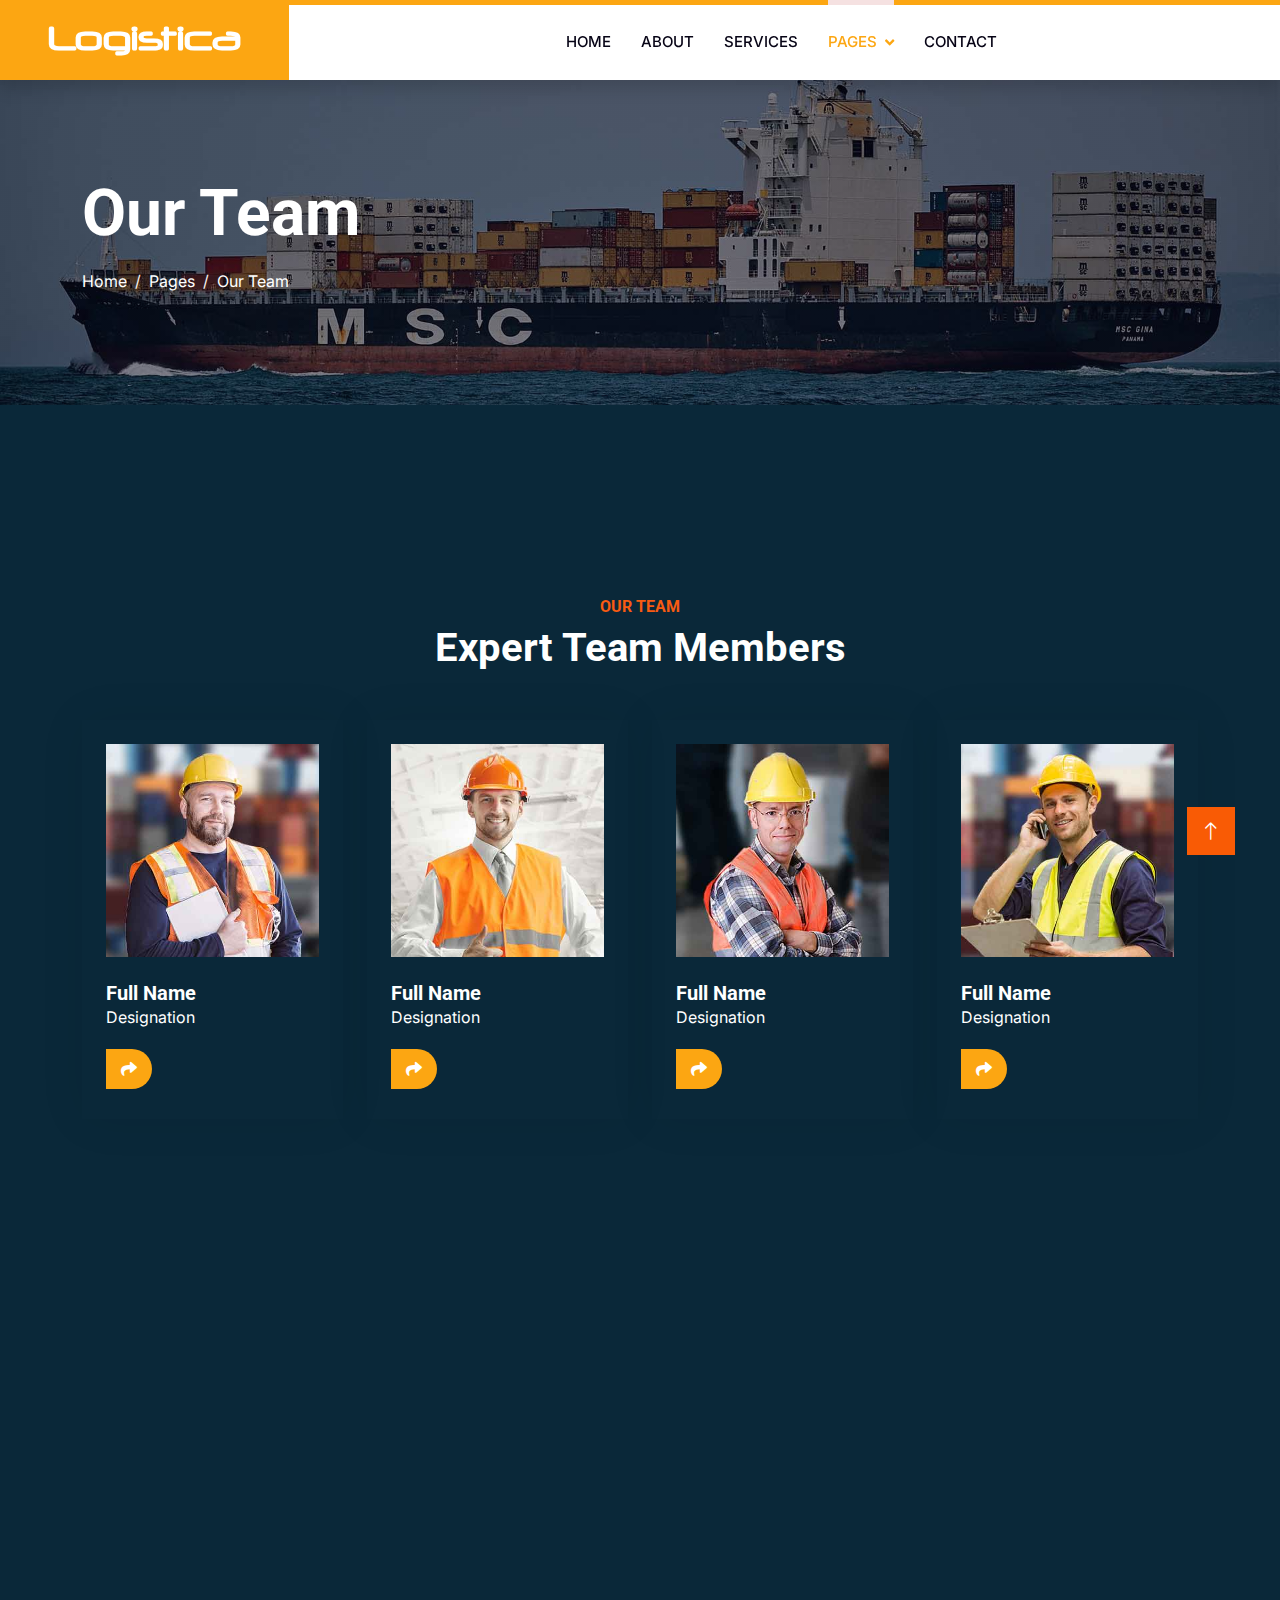
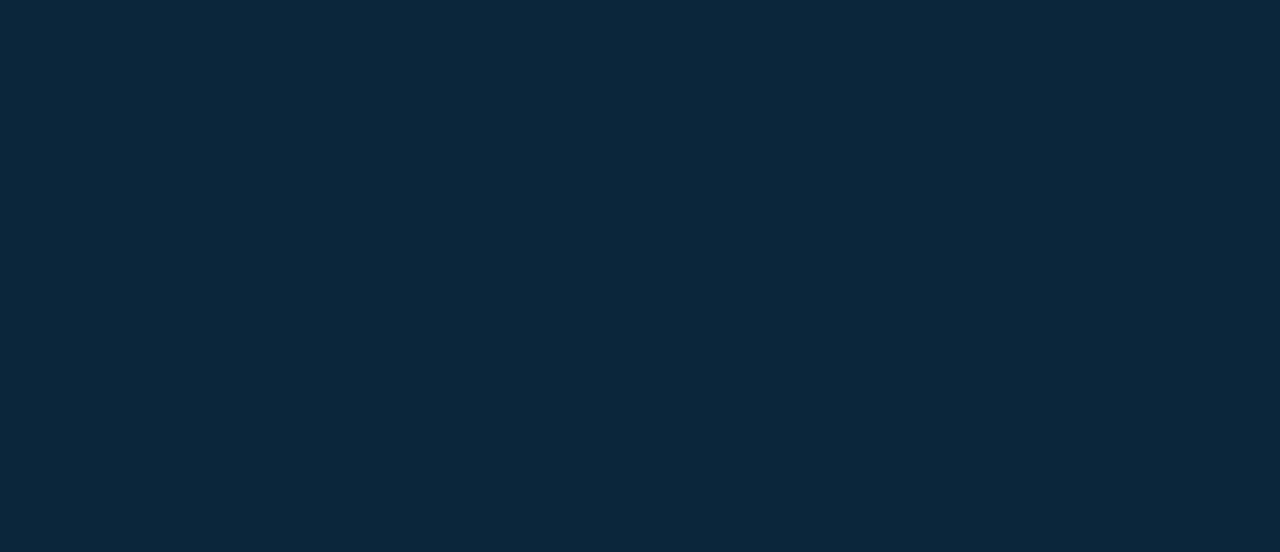
<file: team.html>
<!DOCTYPE html>
<html lang="en">

<head>
    <meta charset="utf-8">
    <title>Logistica - Shipping Company Website Template</title>
    <meta content="width=device-width, initial-scale=1.0" name="viewport">
    <meta content="" name="keywords">
    <meta content="" name="description">

    <!-- Favicon -->
    <link href="img/favicon.ico" rel="icon">

    <!-- Google Web Fonts -->
    <link rel="preconnect" href="https://fonts.googleapis.com">
    <link rel="preconnect" href="https://fonts.gstatic.com" crossorigin>
    <link href="https://fonts.googleapis.com/css2?family=Inter:wght@400;600&family=Roboto:wght@500;700&display=swap" rel="stylesheet">

    <!-- Icon Font Stylesheet -->
    <link href="https://cdnjs.cloudflare.com/ajax/libs/font-awesome/5.10.0/css/all.min.css" rel="stylesheet">
    <link href="https://cdn.jsdelivr.net/npm/bootstrap-icons@1.4.1/font/bootstrap-icons.css" rel="stylesheet">

    <!-- Libraries Stylesheet -->
    <link href="lib/animate/animate.min.css" rel="stylesheet">
    <link href="lib/owlcarousel/assets/owl.carousel.min.css" rel="stylesheet">

    <!-- Customized Bootstrap Stylesheet -->
    <link href="css/bootstrap.min.css" rel="stylesheet">

    <!-- Template Stylesheet -->
    <link href="css/style.css" rel="stylesheet">
</head>

<body>
    <!-- Spinner Start -->
    <div id="spinner" class="show bg-white position-fixed translate-middle w-100 vh-100 top-50 start-50 d-flex align-items-center justify-content-center">
        <div class="spinner-grow text-primary" style="width: 3rem; height: 3rem;" role="status">
            <span class="sr-only">Loading...</span>
        </div>
    </div>
    <!-- Spinner End -->


    <!-- Navbar Start -->
    <nav class="navbar navbar-expand-lg bg-white navbar-light shadow border-top border-5 border-primary sticky-top p-0">
        <a href="index.html" class="navbar-brand bg-primary d-flex align-items-center px-4 px-lg-5">
            <h2 class="mb-2 text-white">Logistica</h2>
        </a>
        <button type="button" class="navbar-toggler me-4" data-bs-toggle="collapse" data-bs-target="#navbarCollapse">
            <span class="navbar-toggler-icon"></span>
        </button>
        <div class="collapse navbar-collapse" id="navbarCollapse">
            <div class="navbar-nav ms-auto p-4 p-lg-0">
                <a href="index.html" class="nav-item nav-link">Home</a>
                <a href="about.html" class="nav-item nav-link">About</a>
                <a href="service.html" class="nav-item nav-link">Services</a>
                <div class="nav-item dropdown">
                    <a href="#" class="nav-link dropdown-toggle active" data-bs-toggle="dropdown">Pages</a>
                    <div class="dropdown-menu fade-up m-0">
                        <a href="price.html" class="dropdown-item">Pricing Plan</a>
                        <a href="feature.html" class="dropdown-item">Features</a>
                        <a href="quote.html" class="dropdown-item">Free Quote</a>
                        <a href="team.html" class="dropdown-item active">Our Team</a>
                        <a href="testimonial.html" class="dropdown-item">Testimonial</a>
                        <a href="404.html" class="dropdown-item">404 Page</a>
                    </div>
                </div>
                <a href="contact.html" class="nav-item nav-link">Contact</a>
            </div>
            <h4 class="m-0 pe-lg-5 d-none d-lg-block"><i class="fa fa-headphones text-primary me-3"></i>+012 345 6789</h4>
        </div>
    </nav>
    <!-- Navbar End -->


    <!-- Page Header Start -->
    <div class="container-fluid page-header py-5" style="margin-bottom: 6rem;">
        <div class="container py-5">
            <h1 class="display-3 text-white mb-3 animated slideInDown">Our Team</h1>
            <nav aria-label="breadcrumb animated slideInDown">
                <ol class="breadcrumb">
                    <li class="breadcrumb-item"><a class="text-white" href="#">Home</a></li>
                    <li class="breadcrumb-item"><a class="text-white" href="#">Pages</a></li>
                    <li class="breadcrumb-item text-white active" aria-current="page">Our Team</li>
                </ol>
            </nav>
        </div>
    </div>
    <!-- Page Header End -->


    <!-- Team Start -->
    <div class="container-xxl py-5">
        <div class="container py-5">
            <div class="text-center wow fadeInUp" data-wow-delay="0.1s">
                <h6 class="text-secondary text-uppercase">Our Team</h6>
                <h1 class="mb-5">Expert Team Members</h1>
            </div>
            <div class="row g-4">
                <div class="col-lg-3 col-md-6 wow fadeInUp" data-wow-delay="0.3s">
                    <div class="team-item p-4">
                        <div class="overflow-hidden mb-4">
                            <img class="img-fluid" src="img/team-1.jpg" alt="">
                        </div>
                        <h5 class="mb-0">Full Name</h5>
                        <p>Designation</p>
                        <div class="btn-slide mt-1">
                            <i class="fa fa-share"></i>
                            <span>
                                <a href=""><i class="fab fa-facebook-f"></i></a>
                                <a href=""><i class="fab fa-twitter"></i></a>
                                <a href=""><i class="fab fa-instagram"></i></a>
                            </span>
                        </div>
                    </div>
                </div>
                <div class="col-lg-3 col-md-6 wow fadeInUp" data-wow-delay="0.5s">
                    <div class="team-item p-4">
                        <div class="overflow-hidden mb-4">
                            <img class="img-fluid" src="img/team-2.jpg" alt="">
                        </div>
                        <h5 class="mb-0">Full Name</h5>
                        <p>Designation</p>
                        <div class="btn-slide mt-1">
                            <i class="fa fa-share"></i>
                            <span>
                                <a href=""><i class="fab fa-facebook-f"></i></a>
                                <a href=""><i class="fab fa-twitter"></i></a>
                                <a href=""><i class="fab fa-instagram"></i></a>
                            </span>
                        </div>
                    </div>
                </div>
                <div class="col-lg-3 col-md-6 wow fadeInUp" data-wow-delay="0.7s">
                    <div class="team-item p-4">
                        <div class="overflow-hidden mb-4">
                            <img class="img-fluid" src="img/team-3.jpg" alt="">
                        </div>
                        <h5 class="mb-0">Full Name</h5>
                        <p>Designation</p>
                        <div class="btn-slide mt-1">
                            <i class="fa fa-share"></i>
                            <span>
                                <a href=""><i class="fab fa-facebook-f"></i></a>
                                <a href=""><i class="fab fa-twitter"></i></a>
                                <a href=""><i class="fab fa-instagram"></i></a>
                            </span>
                        </div>
                    </div>
                </div>
                <div class="col-lg-3 col-md-6 wow fadeInUp" data-wow-delay="0.9s">
                    <div class="team-item p-4">
                        <div class="overflow-hidden mb-4">
                            <img class="img-fluid" src="img/team-4.jpg" alt="">
                        </div>
                        <h5 class="mb-0">Full Name</h5>
                        <p>Designation</p>
                        <div class="btn-slide mt-1">
                            <i class="fa fa-share"></i>
                            <span>
                                <a href=""><i class="fab fa-facebook-f"></i></a>
                                <a href=""><i class="fab fa-twitter"></i></a>
                                <a href=""><i class="fab fa-instagram"></i></a>
                            </span>
                        </div>
                    </div>
                </div>
                <div class="col-lg-3 col-md-6 wow fadeInUp" data-wow-delay="0.3s">
                    <div class="team-item p-4">
                        <div class="overflow-hidden mb-4">
                            <img class="img-fluid" src="img/team-2.jpg" alt="">
                        </div>
                        <h5 class="mb-0">Full Name</h5>
                        <p>Designation</p>
                        <div class="btn-slide mt-1">
                            <i class="fa fa-share"></i>
                            <span>
                                <a href=""><i class="fab fa-facebook-f"></i></a>
                                <a href=""><i class="fab fa-twitter"></i></a>
                                <a href=""><i class="fab fa-instagram"></i></a>
                            </span>
                        </div>
                    </div>
                </div>
                <div class="col-lg-3 col-md-6 wow fadeInUp" data-wow-delay="0.5s">
                    <div class="team-item p-4">
                        <div class="overflow-hidden mb-4">
                            <img class="img-fluid" src="img/team-3.jpg" alt="">
                        </div>
                        <h5 class="mb-0">Full Name</h5>
                        <p>Designation</p>
                        <div class="btn-slide mt-1">
                            <i class="fa fa-share"></i>
                            <span>
                                <a href=""><i class="fab fa-facebook-f"></i></a>
                                <a href=""><i class="fab fa-twitter"></i></a>
                                <a href=""><i class="fab fa-instagram"></i></a>
                            </span>
                        </div>
                    </div>
                </div>
                <div class="col-lg-3 col-md-6 wow fadeInUp" data-wow-delay="0.7s">
                    <div class="team-item p-4">
                        <div class="overflow-hidden mb-4">
                            <img class="img-fluid" src="img/team-4.jpg" alt="">
                        </div>
                        <h5 class="mb-0">Full Name</h5>
                        <p>Designation</p>
                        <div class="btn-slide mt-1">
                            <i class="fa fa-share"></i>
                            <span>
                                <a href=""><i class="fab fa-facebook-f"></i></a>
                                <a href=""><i class="fab fa-twitter"></i></a>
                                <a href=""><i class="fab fa-instagram"></i></a>
                            </span>
                        </div>
                    </div>
                </div>
                <div class="col-lg-3 col-md-6 wow fadeInUp" data-wow-delay="0.9s">
                    <div class="team-item p-4">
                        <div class="overflow-hidden mb-4">
                            <img class="img-fluid" src="img/team-1.jpg" alt="">
                        </div>
                        <h5 class="mb-0">Full Name</h5>
                        <p>Designation</p>
                        <div class="btn-slide mt-1">
                            <i class="fa fa-share"></i>
                            <span>
                                <a href=""><i class="fab fa-facebook-f"></i></a>
                                <a href=""><i class="fab fa-twitter"></i></a>
                                <a href=""><i class="fab fa-instagram"></i></a>
                            </span>
                        </div>
                    </div>
                </div>
            </div>
        </div>
    </div>
    <!-- Team End -->
        

    <!-- Footer Start -->
    <div class="container-fluid bg-dark text-light footer pt-5 wow fadeIn" data-wow-delay="0.1s" style="margin-top: 6rem;">
        <div class="container py-5">
            <div class="row g-5">
                <div class="col-lg-3 col-md-6">
                    <h4 class="text-light mb-4">Address</h4>
                    <p class="mb-2"><i class="fa fa-map-marker-alt me-3"></i>123 Street, New York, USA</p>
                    <p class="mb-2"><i class="fa fa-phone-alt me-3"></i>+012 345 67890</p>
                    <p class="mb-2"><i class="fa fa-envelope me-3"></i>info@example.com</p>
                    <div class="d-flex pt-2">
                        <a class="btn btn-outline-light btn-social" href=""><i class="fab fa-twitter"></i></a>
                        <a class="btn btn-outline-light btn-social" href=""><i class="fab fa-facebook-f"></i></a>
                        <a class="btn btn-outline-light btn-social" href=""><i class="fab fa-youtube"></i></a>
                        <a class="btn btn-outline-light btn-social" href=""><i class="fab fa-linkedin-in"></i></a>
                    </div>
                </div>
                <div class="col-lg-3 col-md-6">
                    <h4 class="text-light mb-4">Services</h4>
                    <a class="btn btn-link" href="">Air Freight</a>
                    <a class="btn btn-link" href="">Sea Freight</a>
                    <a class="btn btn-link" href="">Road Freight</a>
                    <a class="btn btn-link" href="">Logistic Solutions</a>
                    <a class="btn btn-link" href="">Industry solutions</a>
                </div>
                <div class="col-lg-3 col-md-6">
                    <h4 class="text-light mb-4">Quick Links</h4>
                    <a class="btn btn-link" href="">About Us</a>
                    <a class="btn btn-link" href="">Contact Us</a>
                    <a class="btn btn-link" href="">Our Services</a>
                    <a class="btn btn-link" href="">Terms & Condition</a>
                    <a class="btn btn-link" href="">Support</a>
                </div>
                <div class="col-lg-3 col-md-6">
                    <h4 class="text-light mb-4">Newsletter</h4>
                    <p>Dolor amet sit justo amet elitr clita ipsum elitr est.</p>
                    <div class="position-relative mx-auto" style="max-width: 400px;">
                        <input class="form-control border-0 w-100 py-3 ps-4 pe-5" type="text" placeholder="Your email">
                        <button type="button" class="btn btn-primary py-2 position-absolute top-0 end-0 mt-2 me-2">SignUp</button>
                    </div>
                </div>
            </div>
        </div>
        <div class="container">
            <div class="copyright">
                <div class="row">
                    <div class="col-md-6 text-center text-md-start mb-3 mb-md-0">
                        &copy; <a class="border-bottom" href="#">Your Site Name</a>, All Right Reserved.
                    </div>
                    <div class="col-md-6 text-center text-md-end">
                        <!--/*** This template is free as long as you keep the footer author’s credit link/attribution link/backlink. If you'd like to use the template without the footer author’s credit link/attribution link/backlink, you can purchase the Credit Removal License from "https://htmlcodex.com/credit-removal". Thank you for your support. ***/-->
                        Designed By <a class="border-bottom" href="https://htmlcodex.com">HTML Codex</a>
                    </div>
                </div>
            </div>
        </div>
    </div>
    <!-- Footer End -->


    <!-- Back to Top -->
    <a href="#" class="btn btn-lg btn-primary btn-lg-square rounded-0 back-to-top"><i class="bi bi-arrow-up"></i></a>


    <!-- JavaScript Libraries -->
    <script src="https://code.jquery.com/jquery-3.4.1.min.js"></script>
    <script src="https://cdn.jsdelivr.net/npm/bootstrap@5.0.0/dist/js/bootstrap.bundle.min.js"></script>
    <script src="lib/wow/wow.min.js"></script>
    <script src="lib/easing/easing.min.js"></script>
    <script src="lib/waypoints/waypoints.min.js"></script>
    <script src="lib/counterup/counterup.min.js"></script>
    <script src="lib/owlcarousel/owl.carousel.min.js"></script>

    <!-- Template Javascript -->
    <script src="js/main.js"></script>
</body>

</html>
</file>
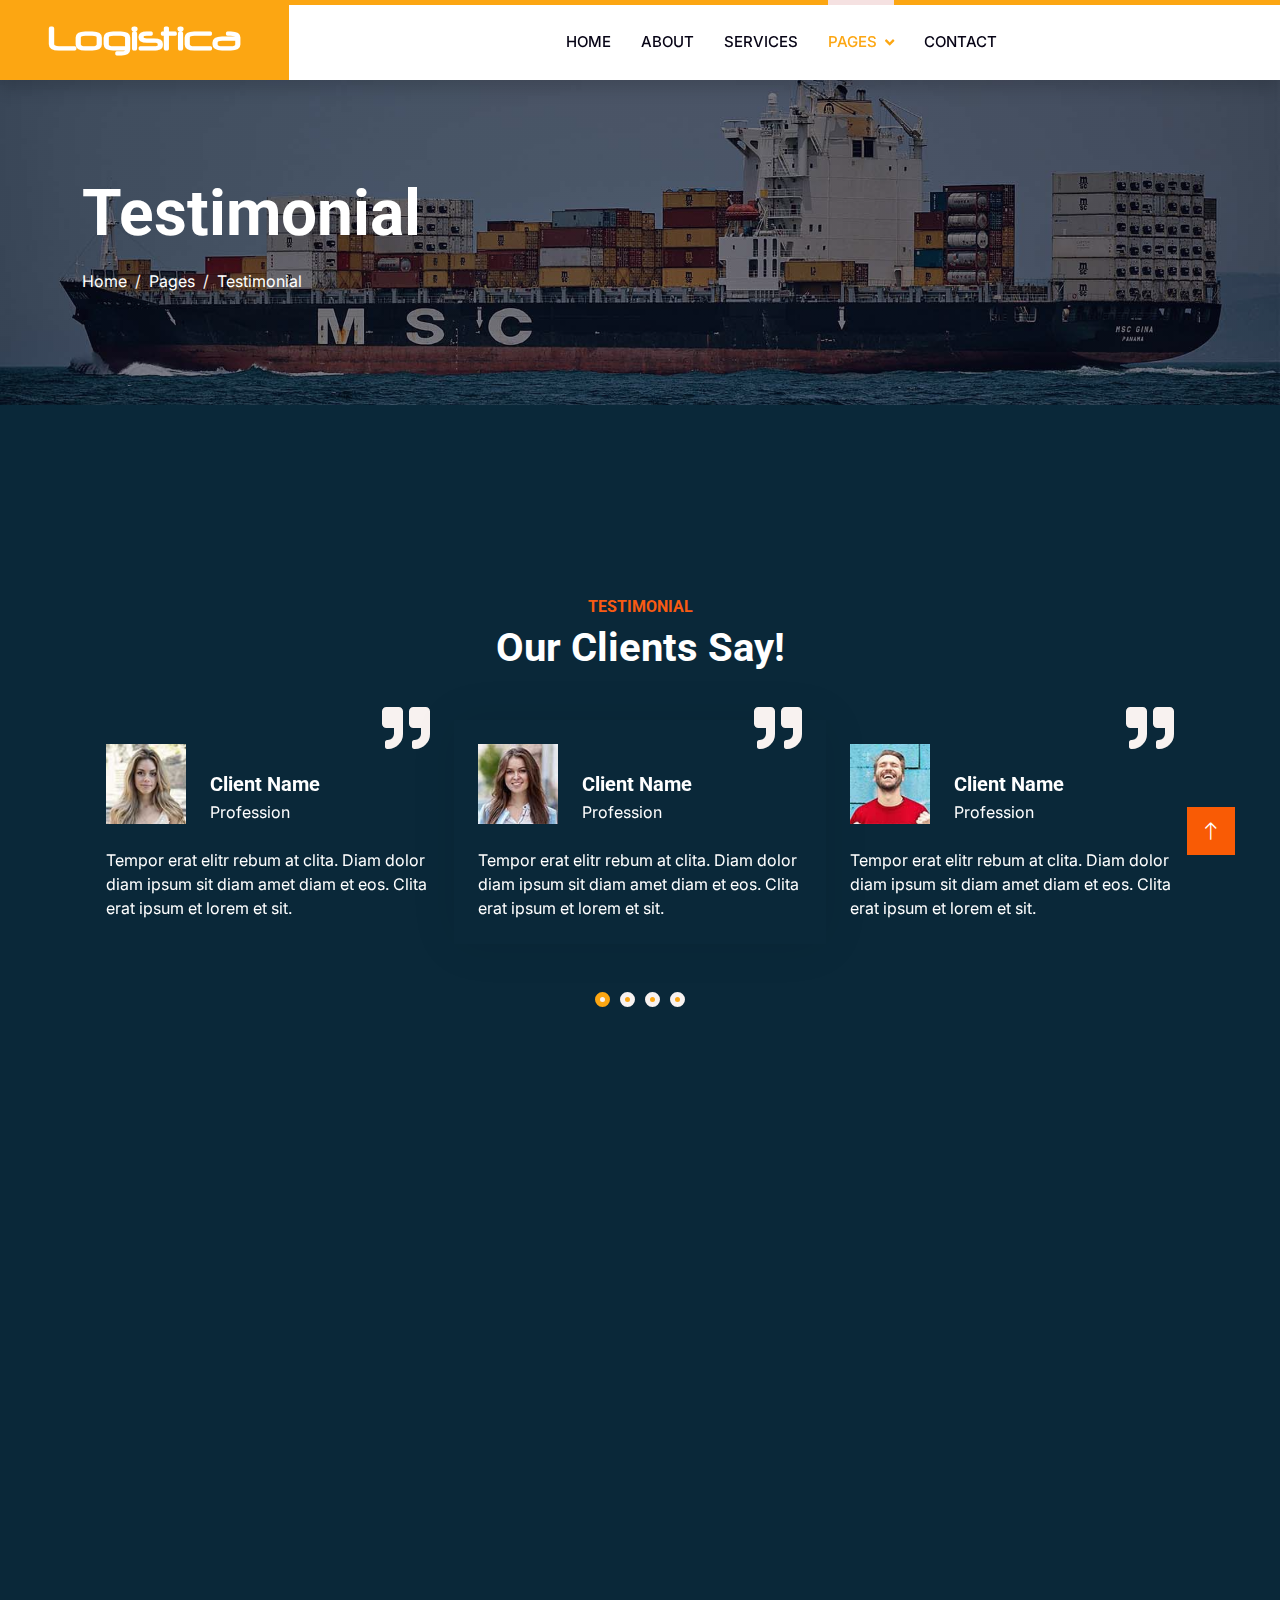
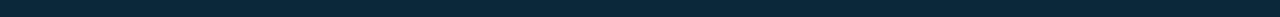
<file: testimonial.html>
<!DOCTYPE html>
<html lang="en">

<head>
    <meta charset="utf-8">
    <title>Logistica - Shipping Company Website Template</title>
    <meta content="width=device-width, initial-scale=1.0" name="viewport">
    <meta content="" name="keywords">
    <meta content="" name="description">

    <!-- Favicon -->
    <link href="img/favicon.ico" rel="icon">

    <!-- Google Web Fonts -->
    <link rel="preconnect" href="https://fonts.googleapis.com">
    <link rel="preconnect" href="https://fonts.gstatic.com" crossorigin>
    <link href="https://fonts.googleapis.com/css2?family=Inter:wght@400;600&family=Roboto:wght@500;700&display=swap" rel="stylesheet">

    <!-- Icon Font Stylesheet -->
    <link href="https://cdnjs.cloudflare.com/ajax/libs/font-awesome/5.10.0/css/all.min.css" rel="stylesheet">
    <link href="https://cdn.jsdelivr.net/npm/bootstrap-icons@1.4.1/font/bootstrap-icons.css" rel="stylesheet">

    <!-- Libraries Stylesheet -->
    <link href="lib/animate/animate.min.css" rel="stylesheet">
    <link href="lib/owlcarousel/assets/owl.carousel.min.css" rel="stylesheet">

    <!-- Customized Bootstrap Stylesheet -->
    <link href="css/bootstrap.min.css" rel="stylesheet">

    <!-- Template Stylesheet -->
    <link href="css/style.css" rel="stylesheet">
</head>

<body>
    <!-- Spinner Start -->
    <div id="spinner" class="show bg-white position-fixed translate-middle w-100 vh-100 top-50 start-50 d-flex align-items-center justify-content-center">
        <div class="spinner-grow text-primary" style="width: 3rem; height: 3rem;" role="status">
            <span class="sr-only">Loading...</span>
        </div>
    </div>
    <!-- Spinner End -->


    <!-- Navbar Start -->
    <nav class="navbar navbar-expand-lg bg-white navbar-light shadow border-top border-5 border-primary sticky-top p-0">
        <a href="index.html" class="navbar-brand bg-primary d-flex align-items-center px-4 px-lg-5">
            <h2 class="mb-2 text-white">Logistica</h2>
        </a>
        <button type="button" class="navbar-toggler me-4" data-bs-toggle="collapse" data-bs-target="#navbarCollapse">
            <span class="navbar-toggler-icon"></span>
        </button>
        <div class="collapse navbar-collapse" id="navbarCollapse">
            <div class="navbar-nav ms-auto p-4 p-lg-0">
                <a href="index.html" class="nav-item nav-link">Home</a>
                <a href="about.html" class="nav-item nav-link">About</a>
                <a href="service.html" class="nav-item nav-link">Services</a>
                <div class="nav-item dropdown">
                    <a href="#" class="nav-link dropdown-toggle active" data-bs-toggle="dropdown">Pages</a>
                    <div class="dropdown-menu fade-up m-0">
                        <a href="price.html" class="dropdown-item">Pricing Plan</a>
                        <a href="feature.html" class="dropdown-item">Features</a>
                        <a href="quote.html" class="dropdown-item">Free Quote</a>
                        <a href="team.html" class="dropdown-item">Our Team</a>
                        <a href="testimonial.html" class="dropdown-item active">Testimonial</a>
                        <a href="404.html" class="dropdown-item">404 Page</a>
                    </div>
                </div>
                <a href="contact.html" class="nav-item nav-link">Contact</a>
            </div>
            <h4 class="m-0 pe-lg-5 d-none d-lg-block"><i class="fa fa-headphones text-primary me-3"></i>+012 345 6789</h4>
        </div>
    </nav>
    <!-- Navbar End -->


    <!-- Page Header Start -->
    <div class="container-fluid page-header py-5" style="margin-bottom: 6rem;">
        <div class="container py-5">
            <h1 class="display-3 text-white mb-3 animated slideInDown">Testimonial</h1>
            <nav aria-label="breadcrumb animated slideInDown">
                <ol class="breadcrumb">
                    <li class="breadcrumb-item"><a class="text-white" href="#">Home</a></li>
                    <li class="breadcrumb-item"><a class="text-white" href="#">Pages</a></li>
                    <li class="breadcrumb-item text-white active" aria-current="page">Testimonial</li>
                </ol>
            </nav>
        </div>
    </div>
    <!-- Page Header End -->


    <!-- Testimonial Start -->
    <div class="container-xxl py-5 wow fadeInUp" data-wow-delay="0.1s">
        <div class="container py-5">
            <div class="text-center">
                <h6 class="text-secondary text-uppercase">Testimonial</h6>
                <h1 class="mb-0">Our Clients Say!</h1>
            </div>
            <div class="owl-carousel testimonial-carousel wow fadeInUp" data-wow-delay="0.1s">
                <div class="testimonial-item p-4 my-5">
                    <i class="fa fa-quote-right fa-3x text-light position-absolute top-0 end-0 mt-n3 me-4"></i>
                    <div class="d-flex align-items-end mb-4">
                        <img class="img-fluid flex-shrink-0" src="img/testimonial-1.jpg" style="width: 80px; height: 80px;">
                        <div class="ms-4">
                            <h5 class="mb-1">Client Name</h5>
                            <p class="m-0">Profession</p>
                        </div>
                    </div>
                    <p class="mb-0">Tempor erat elitr rebum at clita. Diam dolor diam ipsum sit diam amet diam et eos. Clita erat ipsum et lorem et sit.</p>
                </div>
                <div class="testimonial-item p-4 my-5">
                    <i class="fa fa-quote-right fa-3x text-light position-absolute top-0 end-0 mt-n3 me-4"></i>
                    <div class="d-flex align-items-end mb-4">
                        <img class="img-fluid flex-shrink-0" src="img/testimonial-2.jpg" style="width: 80px; height: 80px;">
                        <div class="ms-4">
                            <h5 class="mb-1">Client Name</h5>
                            <p class="m-0">Profession</p>
                        </div>
                    </div>
                    <p class="mb-0">Tempor erat elitr rebum at clita. Diam dolor diam ipsum sit diam amet diam et eos. Clita erat ipsum et lorem et sit.</p>
                </div>
                <div class="testimonial-item p-4 my-5">
                    <i class="fa fa-quote-right fa-3x text-light position-absolute top-0 end-0 mt-n3 me-4"></i>
                    <div class="d-flex align-items-end mb-4">
                        <img class="img-fluid flex-shrink-0" src="img/testimonial-3.jpg" style="width: 80px; height: 80px;">
                        <div class="ms-4">
                            <h5 class="mb-1">Client Name</h5>
                            <p class="m-0">Profession</p>
                        </div>
                    </div>
                    <p class="mb-0">Tempor erat elitr rebum at clita. Diam dolor diam ipsum sit diam amet diam et eos. Clita erat ipsum et lorem et sit.</p>
                </div>
                <div class="testimonial-item p-4 my-5">
                    <i class="fa fa-quote-right fa-3x text-light position-absolute top-0 end-0 mt-n3 me-4"></i>
                    <div class="d-flex align-items-end mb-4">
                        <img class="img-fluid flex-shrink-0" src="img/testimonial-4.jpg" style="width: 80px; height: 80px;">
                        <div class="ms-4">
                            <h5 class="mb-1">Client Name</h5>
                            <p class="m-0">Profession</p>
                        </div>
                    </div>
                    <p class="mb-0">Tempor erat elitr rebum at clita. Diam dolor diam ipsum sit diam amet diam et eos. Clita erat ipsum et lorem et sit.</p>
                </div>
            </div>
        </div>
    </div>
    <!-- Testimonial End -->
        

    <!-- Footer Start -->
    <div class="container-fluid bg-dark text-light footer pt-5 wow fadeIn" data-wow-delay="0.1s" style="margin-top: 6rem;">
        <div class="container py-5">
            <div class="row g-5">
                <div class="col-lg-3 col-md-6">
                    <h4 class="text-light mb-4">Address</h4>
                    <p class="mb-2"><i class="fa fa-map-marker-alt me-3"></i>123 Street, New York, USA</p>
                    <p class="mb-2"><i class="fa fa-phone-alt me-3"></i>+012 345 67890</p>
                    <p class="mb-2"><i class="fa fa-envelope me-3"></i>info@example.com</p>
                    <div class="d-flex pt-2">
                        <a class="btn btn-outline-light btn-social" href=""><i class="fab fa-twitter"></i></a>
                        <a class="btn btn-outline-light btn-social" href=""><i class="fab fa-facebook-f"></i></a>
                        <a class="btn btn-outline-light btn-social" href=""><i class="fab fa-youtube"></i></a>
                        <a class="btn btn-outline-light btn-social" href=""><i class="fab fa-linkedin-in"></i></a>
                    </div>
                </div>
                <div class="col-lg-3 col-md-6">
                    <h4 class="text-light mb-4">Services</h4>
                    <a class="btn btn-link" href="">Air Freight</a>
                    <a class="btn btn-link" href="">Sea Freight</a>
                    <a class="btn btn-link" href="">Road Freight</a>
                    <a class="btn btn-link" href="">Logistic Solutions</a>
                    <a class="btn btn-link" href="">Industry solutions</a>
                </div>
                <div class="col-lg-3 col-md-6">
                    <h4 class="text-light mb-4">Quick Links</h4>
                    <a class="btn btn-link" href="">About Us</a>
                    <a class="btn btn-link" href="">Contact Us</a>
                    <a class="btn btn-link" href="">Our Services</a>
                    <a class="btn btn-link" href="">Terms & Condition</a>
                    <a class="btn btn-link" href="">Support</a>
                </div>
                <div class="col-lg-3 col-md-6">
                    <h4 class="text-light mb-4">Newsletter</h4>
                    <p>Dolor amet sit justo amet elitr clita ipsum elitr est.</p>
                    <div class="position-relative mx-auto" style="max-width: 400px;">
                        <input class="form-control border-0 w-100 py-3 ps-4 pe-5" type="text" placeholder="Your email">
                        <button type="button" class="btn btn-primary py-2 position-absolute top-0 end-0 mt-2 me-2">SignUp</button>
                    </div>
                </div>
            </div>
        </div>
        <div class="container">
            <div class="copyright">
                <div class="row">
                    <div class="col-md-6 text-center text-md-start mb-3 mb-md-0">
                        &copy; <a class="border-bottom" href="#">Your Site Name</a>, All Right Reserved.
                    </div>
                    <div class="col-md-6 text-center text-md-end">
                        <!--/*** This template is free as long as you keep the footer author’s credit link/attribution link/backlink. If you'd like to use the template without the footer author’s credit link/attribution link/backlink, you can purchase the Credit Removal License from "https://htmlcodex.com/credit-removal". Thank you for your support. ***/-->
                        Designed By <a class="border-bottom" href="https://htmlcodex.com">HTML Codex</a>
                    </div>
                </div>
            </div>
        </div>
    </div>
    <!-- Footer End -->


    <!-- Back to Top -->
    <a href="#" class="btn btn-lg btn-primary btn-lg-square rounded-0 back-to-top"><i class="bi bi-arrow-up"></i></a>


    <!-- JavaScript Libraries -->
    <script src="https://code.jquery.com/jquery-3.4.1.min.js"></script>
    <script src="https://cdn.jsdelivr.net/npm/bootstrap@5.0.0/dist/js/bootstrap.bundle.min.js"></script>
    <script src="lib/wow/wow.min.js"></script>
    <script src="lib/easing/easing.min.js"></script>
    <script src="lib/waypoints/waypoints.min.js"></script>
    <script src="lib/counterup/counterup.min.js"></script>
    <script src="lib/owlcarousel/owl.carousel.min.js"></script>

    <!-- Template Javascript -->
    <script src="js/main.js"></script>
</body>

</html>
</file>
<file: css/style.css>
/********** Template CSS **********/
:root {
    --primary:  rgb(252, 166, 18) ;
    --secondary: #51CFED;
    --light: #F8F2F0;
    --dark: #060315;
}


body{
background-color: rgb(10,40,57);

}


h1, h2, h3, h4, h5, h6,p{

color: white !important;;
}

.text-primary{

    color: white !important;
}


.text-secondary{


    color: rgb(249, 91, 18) !important;
}

.bg-secondary{

     background-color: rgb(249, 91, 18) !important ;
}

.bg-primary{

    background-color: rgb(252, 166, 18) !important;
}

.border-primary{

    border-color: rgb(252, 166, 18) !important;
}

.fw-medium {
    font-weight: 600 !important;
}

.back-to-top {
    position: fixed;
    display: none;
    right: 45px;
    bottom: 45px;
    z-index: 99;
}


/*** Spinner ***/
#spinner {
    opacity: 0;
    visibility: hidden;
    transition: opacity .5s ease-out, visibility 0s linear .5s;
    z-index: 99999;
}

#spinner.show {
    transition: opacity .5s ease-out, visibility 0s linear 0s;
    visibility: visible;
    opacity: 1;
}


/*** Button ***/
.btn {
    font-weight: 600;
    transition: .5s;
}

.btn.btn-primary,
.btn.btn-secondary {
    color: #FFFFFF;
    background-color:  rgb(249, 91, 5) ;
    border-color:   rgb(249, 91, 5);
}

.btn-square {
    width: 38px;
    height: 38px;
}

.btn-sm-square {
    width: 32px;
    height: 32px;
}

.btn-lg-square {
    width: 48px;
    height: 48px;
}

.btn-square,
.btn-sm-square,
.btn-lg-square {
    padding: 0;
    display: flex;
    align-items: center;
    justify-content: center;
    font-weight: normal;
}

/*** Navbar ***/
.navbar .dropdown-toggle::after {
    border: none;
    content: "\f107";
    font-family: "Font Awesome 5 Free";
    font-weight: 900;
    vertical-align: middle;
    margin-left: 8px;
}

.navbar-light .navbar-nav .nav-link {
    position: relative;
    margin-right: 30px;
    padding: 25px 0;
    color:#f6f6f6;
    font-size: 15px;
    text-transform: uppercase;
    outline: none;
}

.navbar-light .navbar-nav .nav-link:hover,
.navbar-light .navbar-nav .nav-link.active {
    color: var(--primary);
}

@media (max-width: 991.98px) {
    .navbar-light .navbar-nav .nav-link  {
        margin-right: 0;
        padding: 10px 0;
    }

    .navbar-light .navbar-nav {
        border-top: 1px solid #EEEEEE;
    }
}

.navbar-light .navbar-brand,
.navbar-light a.btn {
    height: 75px;
}

.navbar-light .navbar-nav .nav-link {
    color: var(--dark);
    font-weight: 500;
}

.navbar-light.sticky-top {
    top: -100px;
    transition: .5s;
}

@media (min-width: 992px) {
    .navbar-light .navbar-nav .nav-link::before {
        position: absolute;
        content: "";
        width: 0;
        height: 5px;
        top: -6px;
        left: 50%;
        background: #f5e1e1;
        transition: .5s;
    }

    .navbar-light .navbar-nav .nav-link:hover::before,
    .navbar-light .navbar-nav .nav-link.active::before {
        width: 100%;
        left: 0;
    }

    .navbar-light .navbar-nav .nav-link.nav-contact::before {
        display: none;
    }

    .navbar .nav-item .dropdown-menu {
        display: block;
        border: none;
        margin-top: 0;
        top: 150%;
        opacity: 0;
        visibility: hidden;
        transition: .5s;
    }

    .navbar .nav-item:hover .dropdown-menu {
        top: 100%;
        visibility: visible;
        transition: .5s;
        opacity: 1;
    }
}


/*** Header ***/
@media (max-width: 768px) {
    .header-carousel .owl-carousel-item {
        position: relative;
        min-height: 500px;
    }
    
    .header-carousel .owl-carousel-item img {
        position: absolute;
        width: 100%;
        height: 100%;
        object-fit: cover;
    }

    .header-carousel .owl-carousel-item h5,
    .header-carousel .owl-carousel-item p {
        font-size: 14px !important;
        font-weight: 400 !important;
    }

    .header-carousel .owl-carousel-item h1 {
        font-size: 30px;
        font-weight: 600;
    }
}

.header-carousel .owl-nav {
    position: absolute;
    top: 50%;
    right: 8%;
    transform: translateY(-50%);
    display: flex;
    flex-direction: column;
}

.header-carousel .owl-nav .owl-prev,
.header-carousel .owl-nav .owl-next {
    margin: 7px 0;
    width: 45px;
    height: 45px;
    display: flex;
    align-items: center;
    justify-content: center;
    color: #f6f6f6;
    background: transparent;
    border: 1px solid #FFFFFF;
    border-radius: 45px;
    font-size: 22px;
    transition: .5s;
}

.header-carousel .owl-nav .owl-prev:hover,
.header-carousel .owl-nav .owl-next:hover {
    background: var(--primary);
    border-color: var(--primary);
}

.page-header {
    background: linear-gradient(rgba(6, 3, 21, .5), rgba(6, 3, 21, .5)), url(../img/carousel-1.jpg) center center no-repeat;
    background-size: cover;
}

.breadcrumb-item + .breadcrumb-item::before {
    color: var(--light);
}


/*** About ***/
@media (min-width: 992px) {
    .container.about {
        max-width: 100% !important;
    }

    .about-text  {
        padding-right: calc(((100% - 960px) / 2) + .75rem);
    }
}

@media (min-width: 1200px) {
    .about-text  {
        padding-right: calc(((100% - 1140px) / 2) + .75rem);
    }
}

@media (min-width: 1400px) {
    .about-text  {
        padding-right: calc(((100% - 1320px) / 2) + .75rem);
    }
}


/*** Feature ***/
@media (min-width: 992px) {
    .container.feature {
        max-width: 100% !important;
    }

    .feature-text  {
        padding-left: calc(((100% - 960px) / 2) + .75rem);
    }
}

@media (min-width: 1200px) {
    .feature-text  {
        padding-left: calc(((100% - 1140px) / 2) + .75rem);
    }
}

@media (min-width: 1400px) {
    .feature-text  {
        padding-left: calc(((100% - 1320px) / 2) + .75rem);
    }
}


/*** Service, Price & Team ***/
.service-item,
.price-item,
.team-item {
    box-shadow: 0 0 45px rgba(0, 0, 0, .07);
}

.service-item img,
.team-item img {
    transition: .5s;
}

.service-item:hover img,
.team-item:hover img {
    transform: scale(1.1);
}

.service-item a.btn-slide,
.price-item a.btn-slide,
.team-item div.btn-slide {
    position: relative;
    display: inline-block;
    overflow: hidden;
    font-size: 0;
}

.service-item a.btn-slide i,
.service-item a.btn-slide span,
.price-item a.btn-slide i,
.price-item a.btn-slide span,
.team-item div.btn-slide i,
.team-item div.btn-slide span {
    position: relative;
    height: 40px;
    padding: 0 15px;
    display: inline-flex;
    align-items: center;
    font-size: 16px;
    color: #FFFFFF;
    background: var(--primary);
    border-radius: 0 35px 35px 0;
    transition: .5s;
    z-index: 2;
}

.team-item div.btn-slide span a i {
    padding: 0 10px;
}

.team-item div.btn-slide span a:hover i {
    background: var(--secondary);
}

.service-item a.btn-slide span,
.price-item a.btn-slide span,
.team-item div.btn-slide span {
    padding-left: 0;
    left: -100%;
    z-index: 1;
}

.service-item:hover a.btn-slide i,
.price-item:hover a.btn-slide i,
.team-item:hover div.btn-slide i {
    border-radius: 0;
}

.service-item:hover a.btn-slide span,
.price-item:hover a.btn-slide span,
.team-item:hover div.btn-slide span {
    left: 0;
}

.service-item a.btn-slide:hover i,
.service-item a.btn-slide:hover span,
.price-item a.btn-slide:hover i,
.price-item a.btn-slide:hover span {
    background: var(--secondary);
}


/*** Testimonial ***/
.testimonial-carousel .owl-item .testimonial-item {
    position: relative;
    transition: .5s;
}

.testimonial-carousel .owl-item.center .testimonial-item {
    box-shadow: 0 0 45px rgba(0, 0, 0, .08);
    animation: pulse 1s ease-out .5s;
}

.testimonial-carousel .owl-dots {
    display: flex;
    align-items: center;
    justify-content: center;
}

.testimonial-carousel .owl-dot {
    position: relative;
    display: inline-block;
    margin: 0 5px;
    width: 15px;
    height: 15px;
    background: var(--primary);
    border: 5px solid var(--light);
    border-radius: 15px;
    transition: .5s;
}

.testimonial-carousel .owl-dot.active {
    background: var(--light);
    border-color: var(--primary);
}


/*** Contact ***/
@media (min-width: 992px) {
    .container.contact-page {
        max-width: 100% !important;
    }

    .contact-page .contact-form  {
        padding-left: calc(((100% - 960px) / 2) + .75rem);
    }
}

@media (min-width: 1200px) {
    .contact-page .contact-form  {
        padding-left: calc(((100% - 1140px) / 2) + .75rem);
    }
}

@media (min-width: 1400px) {
    .contact-page .contact-form  {
        padding-left: calc(((100% - 1320px) / 2) + .75rem);
    }
}



@font-face {
    font-family: 'NEUROPOL';
    src: url('../Neuropol/Neuropol-Regular 400.ttf') format('truetype')
  }
  .navbar-brand h2{
    font-family: "NEUROPOL", sans-serif !important;
  }





/*** Footer ***/
.footer {
    background: linear-gradient(rgba(6, 3, 21, .5), rgba(6, 3, 21, .5)), url(../img/map.png) center center no-repeat;
    background-size: cover;
}

.footer .btn.btn-social {
    margin-right: 5px;
    width: 35px;
    height: 35px;
    display: flex;
    align-items: center;
    justify-content: center;
    color: var(--light);
    border: 1px solid #FFFFFF;
    border-radius: 35px;
    transition: .3s;
}

.footer .btn.btn-social:hover {
    color: var(--primary);
}

.footer .btn.btn-link {
    display: block;
    margin-bottom: 5px;
    padding: 0;
    text-align: left;
    color: #FFFFFF;
    font-size: 15px;
    font-weight: normal;
    text-transform: capitalize;
    transition: .3s;
}

.footer .btn.btn-link::before {
    position: relative;
    content: "\f105";
    font-family: "Font Awesome 5 Free";
    font-weight: 900;
    margin-right: 10px;
}

.footer .btn.btn-link:hover {
    letter-spacing: 1px;
    box-shadow: none;
}

.footer .copyright {
    padding: 25px 0;
    font-size: 15px;
    border-top: 1px solid rgba(256, 256, 256, .1);
}

.footer .copyright a {
    color: var(--light);
}

 /* Hide the heading on mobile devices */
 @media only screen and (max-width: 600px) {
    .hiding-inmobile {
      display: none;
    }
  }

  /* Fleet */

.slider {
  position: relative;
  padding: 30px 16px; /* SIDE MARGIN – like 2nd image */
}

/* viewport */
.slider-view {
  position: relative;
  overflow: hidden;
}

/* track */
.slider-track {
  display: flex;
  gap: 16px;
  transition: transform 0.4s ease;
}

/* item */
.slider-item {
  flex: 0 0 100%;
}

.slider-item img {
  width: 100%;
  height: 260px;
  object-fit: cover;
  border-radius: 18px;
  display: block;
}

/* ARROWS – IMAGE KE ANDAR, CENTER */
.slider-arrow {
  position: absolute;
  top: 58%;
  transform: translateY(-50%);
  font-size: 30px;
  background: rgba(0,0,0,0.35); /* visibility fix */
  color: #fff;
  border: none;
  width: 36px;
  height: 36px;
  border-radius: 50%;
  display: flex;
  align-items: center;
  justify-content: center;
  z-index: 999; /* IMPORTANT */
  cursor: pointer;
}

.slider-arrow.left {
  left: 22px;   /* image ke paas */
}

.slider-arrow.right {
  right: 22px;  /* image ke paas */
}

/* DESKTOP */
@media (min-width: 1024px) {
  .slider-item {
    flex: 0 0 calc(33.333% - 11px);
  }
}

.slider-title {
  width: 100%;
  text-align: center;
  margin: 0 auto 20px;
  font-size: 40px;
  font-weight: 600;
  letter-spacing: 1px;
}
/* fleet end */


.support{
    margin-bottom: 40px !important;
}

.supp{
    margin-bottom: 40px !important;
}




.hero {
  position: relative;
  width: 100%;
  height: 100vh;
  overflow: hidden;
}

.hero-video {
  position: absolute;
  inset: 0;
  width: 100%;
  height: 100%;
  object-fit: cover;
}

.hero-overlay {
  position: absolute;
  inset: 0;
  background: rgba(0, 0, 0, 0.45);
  z-index: 1;
}

/* CENTER BLOCK, LEFT TEXT */
.hero-content {
  position: relative;
  z-index: 2;
  height: 100%;
  display: flex;
  align-items: center;
  justify-content: center;   /* centers the block */
}

.hero-content h1 {
  color: #fff;
  font-size: 60px;
  max-width: 700px;          /* controls text width */
  text-align: left;          /* LEFT aligned text */
  line-height: 1.2;
}


@media (max-width: 768px) {
  .hero {
    height: 75vh;
  }

  .hero-content h1 {
    font-size: 28px;
    max-width: 90%;
  }
}


/* Hero container */
.hero-awards {
  position: relative;
  width: 100%;
  height: 90vh;
  overflow: hidden;
}

/* Banner image */
.hero-awards-img {
  width: 100%;
  height: 100%;
  object-fit: cover;
  display: block;
}

/* Dark overlay */
.hero-awards::after {
  content: "";
  position: absolute;
  inset: 0;
  background: rgba(0, 0, 0, 0.55);
}

/* Text content */
.hero-awards-content {
  position: absolute;
  inset: 0;
  z-index: 2;

  display: flex;
  flex-direction: column;
  align-items: center;
  justify-content: center;

  text-align: center;
  color: #fff;
  padding: 0 1.5rem;
}

.hero-awards-content h1 {
  font-size: clamp(2.5rem, 5vw, 4.5rem);
  margin-bottom: 1rem;
}

.hero-awards-content p {
  font-size: clamp(1rem, 2.2vw, 1.4rem);
  line-height: 1.6;
  max-width: 800px;
}

/* Mobile */
@media (max-width: 480px) {
  .hero-awards {
    height: 75vh;
  }
}

/* Hero Media container */
.hero-media {
  position: relative;
  width: 100%;
  height: 90vh;
  overflow: hidden;
}

/* Banner image */
.hero-media-img {
  width: 100%;
  height: 100%;
  object-fit: cover;
  display: block;
}

/* Dark overlay */
.hero-media::after {
  content: "";
  position: absolute;
  inset: 0;
  background: rgba(0, 0, 0, 0.55);
}

/* Text content */
.hero-media-content {
  position: absolute;
  inset: 0;
  z-index: 2;

  display: flex;
  flex-direction: column;
  align-items: center;
  justify-content: center;

  text-align: center;
  color: #fff;
  padding: 0 1.5rem;
}

.hero-media-content h1 {
  font-size: clamp(2.5rem, 5vw, 4.5rem);
  margin-bottom: 1rem;
}

.hero-media-content p {
  font-size: clamp(1rem, 2.2vw, 1.4rem);
  line-height: 1.6;
  max-width: 800px;
}

/* Mobile */
@media (max-width: 480px) {
  .hero-media {
    height: 75vh;
  }
}
</file>
